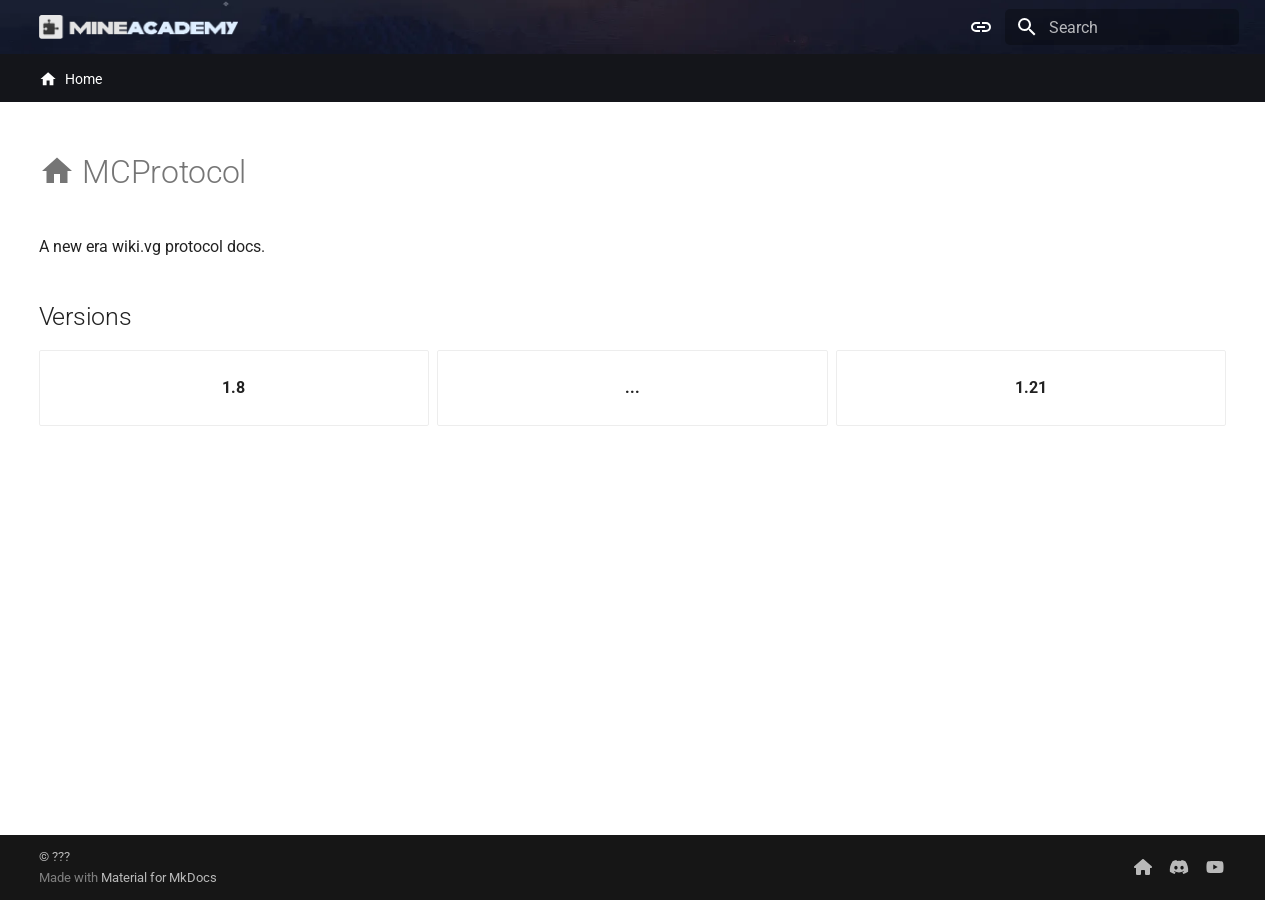
<file: index.html>
<!doctype html>
<html lang="en" class="no-js">
  <head>
    
      <meta charset="utf-8">
      <meta name="viewport" content="width=device-width,initial-scale=1">
      
      
      
      
      
      
      <link rel="icon" href="assets/branding/logo-white.png">
      <meta name="generator" content="mkdocs-1.6.1, mkdocs-material-9.5.49">
    
    
      
        <title>Home - MCProtocol</title>
      
    
    
      <link rel="stylesheet" href="assets/stylesheets/main.6f8fc17f.min.css">
      
        
        <link rel="stylesheet" href="assets/stylesheets/palette.06af60db.min.css">
      
      
  
  
    
    
  
    
    
  
    
    
  
    
    
  
    
    
  
    
    
  
    
    
  
    
    
  
    
    
  
    
    
  
    
    
  
    
    
  
  
  <style>:root{--md-admonition-icon--note:url('data:image/svg+xml;charset=utf-8,<svg xmlns="http://www.w3.org/2000/svg" viewBox="0 0 16 16"><path d="M1 7.775V2.75C1 1.784 1.784 1 2.75 1h5.025c.464 0 .91.184 1.238.513l6.25 6.25a1.75 1.75 0 0 1 0 2.474l-5.026 5.026a1.75 1.75 0 0 1-2.474 0l-6.25-6.25A1.75 1.75 0 0 1 1 7.775m1.5 0c0 .066.026.13.073.177l6.25 6.25a.25.25 0 0 0 .354 0l5.025-5.025a.25.25 0 0 0 0-.354l-6.25-6.25a.25.25 0 0 0-.177-.073H2.75a.25.25 0 0 0-.25.25ZM6 5a1 1 0 1 1 0 2 1 1 0 0 1 0-2"/></svg>');--md-admonition-icon--abstract:url('data:image/svg+xml;charset=utf-8,<svg xmlns="http://www.w3.org/2000/svg" viewBox="0 0 16 16"><path d="M2.5 1.75v11.5c0 .138.112.25.25.25h3.17a.75.75 0 0 1 0 1.5H2.75A1.75 1.75 0 0 1 1 13.25V1.75C1 .784 1.784 0 2.75 0h8.5C12.216 0 13 .784 13 1.75v7.736a.75.75 0 0 1-1.5 0V1.75a.25.25 0 0 0-.25-.25h-8.5a.25.25 0 0 0-.25.25m13.274 9.537zl-4.557 4.45a.75.75 0 0 1-1.055-.008l-1.943-1.95a.75.75 0 0 1 1.062-1.058l1.419 1.425 4.026-3.932a.75.75 0 1 1 1.048 1.074M4.75 4h4.5a.75.75 0 0 1 0 1.5h-4.5a.75.75 0 0 1 0-1.5M4 7.75A.75.75 0 0 1 4.75 7h2a.75.75 0 0 1 0 1.5h-2A.75.75 0 0 1 4 7.75"/></svg>');--md-admonition-icon--info:url('data:image/svg+xml;charset=utf-8,<svg xmlns="http://www.w3.org/2000/svg" viewBox="0 0 16 16"><path d="M0 8a8 8 0 1 1 16 0A8 8 0 0 1 0 8m8-6.5a6.5 6.5 0 1 0 0 13 6.5 6.5 0 0 0 0-13M6.5 7.75A.75.75 0 0 1 7.25 7h1a.75.75 0 0 1 .75.75v2.75h.25a.75.75 0 0 1 0 1.5h-2a.75.75 0 0 1 0-1.5h.25v-2h-.25a.75.75 0 0 1-.75-.75M8 6a1 1 0 1 1 0-2 1 1 0 0 1 0 2"/></svg>');--md-admonition-icon--tip:url('data:image/svg+xml;charset=utf-8,<svg xmlns="http://www.w3.org/2000/svg" viewBox="0 0 16 16"><path d="M3.499.75a.75.75 0 0 1 1.5 0v.996C5.9 2.903 6.793 3.65 7.662 4.376l.24.202c-.036-.694.055-1.422.426-2.163C9.1.873 10.794-.045 12.622.26 14.408.558 16 1.94 16 4.25c0 1.278-.954 2.575-2.44 2.734l.146.508.065.22c.203.701.412 1.455.476 2.226.142 1.707-.4 3.03-1.487 3.898C11.714 14.671 10.27 15 8.75 15h-6a.75.75 0 0 1 0-1.5h1.376a4.5 4.5 0 0 1-.563-1.191 3.84 3.84 0 0 1-.05-2.063 4.65 4.65 0 0 1-2.025-.293.75.75 0 0 1 .525-1.406c1.357.507 2.376-.006 2.698-.318l.009-.01a.747.747 0 0 1 1.06 0 .75.75 0 0 1-.012 1.074c-.912.92-.992 1.835-.768 2.586.221.74.745 1.337 1.196 1.621H8.75c1.343 0 2.398-.296 3.074-.836.635-.507 1.036-1.31.928-2.602-.05-.603-.216-1.224-.422-1.93l-.064-.221c-.12-.407-.246-.84-.353-1.29a2.4 2.4 0 0 1-.507-.441 3.1 3.1 0 0 1-.633-1.248.75.75 0 0 1 1.455-.364c.046.185.144.436.31.627.146.168.353.305.712.305.738 0 1.25-.615 1.25-1.25 0-1.47-.95-2.315-2.123-2.51-1.172-.196-2.227.387-2.706 1.345-.46.92-.27 1.774.019 3.062l.042.19.01.05c.348.443.666.949.94 1.553a.75.75 0 1 1-1.365.62c-.553-1.217-1.32-1.94-2.3-2.768L6.7 5.527c-.814-.68-1.75-1.462-2.692-2.619a3.7 3.7 0 0 0-1.023.88c-.406.495-.663 1.036-.722 1.508.116.122.306.21.591.239.388.038.797-.06 1.032-.19a.75.75 0 0 1 .728 1.31c-.515.287-1.23.439-1.906.373-.682-.067-1.473-.38-1.879-1.193L.75 5.677V5.5c0-.984.48-1.94 1.077-2.664.46-.559 1.05-1.055 1.673-1.353z"/></svg>');--md-admonition-icon--success:url('data:image/svg+xml;charset=utf-8,<svg xmlns="http://www.w3.org/2000/svg" viewBox="0 0 16 16"><path d="M13.78 4.22a.75.75 0 0 1 0 1.06l-7.25 7.25a.75.75 0 0 1-1.06 0L2.22 9.28a.75.75 0 0 1 .018-1.042.75.75 0 0 1 1.042-.018L6 10.94l6.72-6.72a.75.75 0 0 1 1.06 0"/></svg>');--md-admonition-icon--question:url('data:image/svg+xml;charset=utf-8,<svg xmlns="http://www.w3.org/2000/svg" viewBox="0 0 16 16"><path d="M0 8a8 8 0 1 1 16 0A8 8 0 0 1 0 8m8-6.5a6.5 6.5 0 1 0 0 13 6.5 6.5 0 0 0 0-13M6.92 6.085h.001a.749.749 0 1 1-1.342-.67c.169-.339.436-.701.849-.977C6.845 4.16 7.369 4 8 4a2.76 2.76 0 0 1 1.637.525c.503.377.863.965.863 1.725 0 .448-.115.83-.329 1.15-.205.307-.47.513-.692.662-.109.072-.22.138-.313.195l-.006.004a6 6 0 0 0-.26.16 1 1 0 0 0-.276.245.75.75 0 0 1-1.248-.832c.184-.264.42-.489.692-.661q.154-.1.313-.195l.007-.004c.1-.061.182-.11.258-.161a1 1 0 0 0 .277-.245C8.96 6.514 9 6.427 9 6.25a.61.61 0 0 0-.262-.525A1.27 1.27 0 0 0 8 5.5c-.369 0-.595.09-.74.187a1 1 0 0 0-.34.398M9 11a1 1 0 1 1-2 0 1 1 0 0 1 2 0"/></svg>');--md-admonition-icon--warning:url('data:image/svg+xml;charset=utf-8,<svg xmlns="http://www.w3.org/2000/svg" viewBox="0 0 16 16"><path d="M6.457 1.047c.659-1.234 2.427-1.234 3.086 0l6.082 11.378A1.75 1.75 0 0 1 14.082 15H1.918a1.75 1.75 0 0 1-1.543-2.575Zm1.763.707a.25.25 0 0 0-.44 0L1.698 13.132a.25.25 0 0 0 .22.368h12.164a.25.25 0 0 0 .22-.368Zm.53 3.996v2.5a.75.75 0 0 1-1.5 0v-2.5a.75.75 0 0 1 1.5 0M9 11a1 1 0 1 1-2 0 1 1 0 0 1 2 0"/></svg>');--md-admonition-icon--failure:url('data:image/svg+xml;charset=utf-8,<svg xmlns="http://www.w3.org/2000/svg" viewBox="0 0 16 16"><path d="M2.344 2.343za8 8 0 0 1 11.314 11.314A8.002 8.002 0 0 1 .234 10.089a8 8 0 0 1 2.11-7.746m1.06 10.253a6.5 6.5 0 1 0 9.108-9.275 6.5 6.5 0 0 0-9.108 9.275M6.03 4.97 8 6.94l1.97-1.97a.749.749 0 0 1 1.275.326.75.75 0 0 1-.215.734L9.06 8l1.97 1.97a.749.749 0 0 1-.326 1.275.75.75 0 0 1-.734-.215L8 9.06l-1.97 1.97a.749.749 0 0 1-1.275-.326.75.75 0 0 1 .215-.734L6.94 8 4.97 6.03a.75.75 0 0 1 .018-1.042.75.75 0 0 1 1.042-.018"/></svg>');--md-admonition-icon--danger:url('data:image/svg+xml;charset=utf-8,<svg xmlns="http://www.w3.org/2000/svg" viewBox="0 0 16 16"><path d="M9.504.43a1.516 1.516 0 0 1 2.437 1.713L10.415 5.5h2.123c1.57 0 2.346 1.909 1.22 3.004l-7.34 7.142a1.25 1.25 0 0 1-.871.354h-.302a1.25 1.25 0 0 1-1.157-1.723L5.633 10.5H3.462c-1.57 0-2.346-1.909-1.22-3.004zm1.047 1.074L3.286 8.571A.25.25 0 0 0 3.462 9H6.75a.75.75 0 0 1 .694 1.034l-1.713 4.188 6.982-6.793A.25.25 0 0 0 12.538 7H9.25a.75.75 0 0 1-.683-1.06l2.008-4.418.003-.006-.004-.009-.006-.006-.008-.001q-.005 0-.009.004"/></svg>');--md-admonition-icon--bug:url('data:image/svg+xml;charset=utf-8,<svg xmlns="http://www.w3.org/2000/svg" viewBox="0 0 16 16"><path d="M4.72.22a.75.75 0 0 1 1.06 0l1 .999a3.5 3.5 0 0 1 2.441 0l.999-1a.748.748 0 0 1 1.265.332.75.75 0 0 1-.205.729l-.775.776c.616.63.995 1.493.995 2.444v.327q0 .15-.025.292c.408.14.764.392 1.029.722l1.968-.787a.75.75 0 0 1 .556 1.392L13 7.258V9h2.25a.75.75 0 0 1 0 1.5H13v.5q-.002.615-.141 1.186l2.17.868a.75.75 0 0 1-.557 1.392l-2.184-.873A5 5 0 0 1 8 16a5 5 0 0 1-4.288-2.427l-2.183.873a.75.75 0 0 1-.558-1.392l2.17-.868A5 5 0 0 1 3 11v-.5H.75a.75.75 0 0 1 0-1.5H3V7.258L.971 6.446a.75.75 0 0 1 .558-1.392l1.967.787c.265-.33.62-.583 1.03-.722a1.7 1.7 0 0 1-.026-.292V4.5c0-.951.38-1.814.995-2.444L4.72 1.28a.75.75 0 0 1 0-1.06m.53 6.28a.75.75 0 0 0-.75.75V11a3.5 3.5 0 1 0 7 0V7.25a.75.75 0 0 0-.75-.75ZM6.173 5h3.654A.17.17 0 0 0 10 4.827V4.5a2 2 0 1 0-4 0v.327c0 .096.077.173.173.173"/></svg>');--md-admonition-icon--example:url('data:image/svg+xml;charset=utf-8,<svg xmlns="http://www.w3.org/2000/svg" viewBox="0 0 16 16"><path d="M5 5.782V2.5h-.25a.75.75 0 0 1 0-1.5h6.5a.75.75 0 0 1 0 1.5H11v3.282l3.666 5.76C15.619 13.04 14.543 15 12.767 15H3.233c-1.776 0-2.852-1.96-1.899-3.458Zm-2.4 6.565a.75.75 0 0 0 .633 1.153h9.534a.75.75 0 0 0 .633-1.153L12.225 10.5h-8.45ZM9.5 2.5h-3V6c0 .143-.04.283-.117.403L4.73 9h6.54L9.617 6.403A.75.75 0 0 1 9.5 6Z"/></svg>');--md-admonition-icon--quote:url('data:image/svg+xml;charset=utf-8,<svg xmlns="http://www.w3.org/2000/svg" viewBox="0 0 16 16"><path d="M1.75 2.5h10.5a.75.75 0 0 1 0 1.5H1.75a.75.75 0 0 1 0-1.5m4 5h8.5a.75.75 0 0 1 0 1.5h-8.5a.75.75 0 0 1 0-1.5m0 5h8.5a.75.75 0 0 1 0 1.5h-8.5a.75.75 0 0 1 0-1.5M2.5 7.75v6a.75.75 0 0 1-1.5 0v-6a.75.75 0 0 1 1.5 0"/></svg>');}</style>



    
    
      
    
    
      
        
        
        
        <link rel="stylesheet" href="assets/external/fonts.googleapis.com/css.61a430c9.css">
        <style>:root{--md-text-font:"Roboto";--md-code-font:"JetBrains Mono"}</style>
      
    
    
      <link rel="stylesheet" href="assets/stylesheets/extra.css">
    
    <script>__md_scope=new URL(".",location),__md_hash=e=>[...e].reduce(((e,_)=>(e<<5)-e+_.charCodeAt(0)),0),__md_get=(e,_=localStorage,t=__md_scope)=>JSON.parse(_.getItem(t.pathname+"."+e)),__md_set=(e,_,t=localStorage,a=__md_scope)=>{try{t.setItem(a.pathname+"."+e,JSON.stringify(_))}catch(e){}}</script>
    
      

    
    
    
   <link href="assets/stylesheets/glightbox.min.css" rel="stylesheet"/><style>
    html.glightbox-open { overflow: initial; height: 100%; }
    .gslide-title { margin-top: 0px; user-select: text; }
    .gslide-desc { color: #666; user-select: text; }
    .gslide-image img { background: white; }
    .gscrollbar-fixer { padding-right: 15px; }
    .gdesc-inner { font-size: 0.75rem; }
    body[data-md-color-scheme="slate"] .gdesc-inner { background: var(--md-default-bg-color);}
    body[data-md-color-scheme="slate"] .gslide-title { color: var(--md-default-fg-color);}
    body[data-md-color-scheme="slate"] .gslide-desc { color: var(--md-default-fg-color);}</style> <script src="assets/javascripts/glightbox.min.js"></script></head>
  
  
    
    
      
    
    
    
    
    <body dir="ltr" data-md-color-scheme="default" data-md-color-primary="indigo" data-md-color-accent="indigo">
  
    
    <input class="md-toggle" data-md-toggle="drawer" type="checkbox" id="__drawer" autocomplete="off">
    <input class="md-toggle" data-md-toggle="search" type="checkbox" id="__search" autocomplete="off">
    <label class="md-overlay" for="__drawer"></label>
    <div data-md-component="skip">
      
        
        <a href="#mcprotocol" class="md-skip">
          Skip to content
        </a>
      
    </div>
    <div data-md-component="announce">
      
    </div>
    
    
      

<header class="md-header" data-md-component="header">
  <nav class="md-header__inner md-grid" aria-label="Header">
    <a href="." title="MCProtocol" class="md-header__button md-logo" aria-label="MCProtocol" data-md-component="logo">
      
  <img src="assets/branding/header-white.png" alt="logo">

    </a>
    <label class="md-header__button md-icon" for="__drawer">
      
      <svg xmlns="http://www.w3.org/2000/svg" viewBox="0 0 24 24"><path d="M3 6h18v2H3zm0 5h18v2H3zm0 5h18v2H3z"/></svg>
    </label>
    <div class="md-header__title" data-md-component="header-title">
      <div class="md-header__ellipsis">
        <div class="md-header__topic">
          <span class="md-ellipsis">
            MCProtocol
          </span>
        </div>
        <div class="md-header__topic" data-md-component="header-topic">
          <span class="md-ellipsis">
            
              Home
            
          </span>
        </div>
      </div>
    </div>
    
      
        <form class="md-header__option" data-md-component="palette">
  
    
    
    
    <input class="md-option" data-md-color-media="(prefers-color-scheme)" data-md-color-scheme="default" data-md-color-primary="indigo" data-md-color-accent="indigo"  aria-label="Auto mode"  type="radio" name="__palette" id="__palette_0">
    
      <label class="md-header__button md-icon" title="Auto mode" for="__palette_1" hidden>
        <svg xmlns="http://www.w3.org/2000/svg" viewBox="0 0 24 24"><path d="M3.9 12c0-1.71 1.39-3.1 3.1-3.1h4V7H7a5 5 0 0 0-5 5 5 5 0 0 0 5 5h4v-1.9H7c-1.71 0-3.1-1.39-3.1-3.1M8 13h8v-2H8zm9-6h-4v1.9h4c1.71 0 3.1 1.39 3.1 3.1s-1.39 3.1-3.1 3.1h-4V17h4a5 5 0 0 0 5-5 5 5 0 0 0-5-5"/></svg>
      </label>
    
  
    
    
    
    <input class="md-option" data-md-color-media="(prefers-color-scheme: light)" data-md-color-scheme="default" data-md-color-primary="indigo" data-md-color-accent="indigo"  aria-label="Light mode"  type="radio" name="__palette" id="__palette_1">
    
      <label class="md-header__button md-icon" title="Light mode" for="__palette_2" hidden>
        <svg xmlns="http://www.w3.org/2000/svg" viewBox="0 0 16 16"><path d="M8 12a4 4 0 1 1 0-8 4 4 0 0 1 0 8m0-1.5a2.5 2.5 0 1 0 0-5 2.5 2.5 0 0 0 0 5m5.657-8.157a.75.75 0 0 1 0 1.061l-1.061 1.06a.749.749 0 0 1-1.275-.326.75.75 0 0 1 .215-.734l1.06-1.06a.75.75 0 0 1 1.06 0Zm-9.193 9.193a.75.75 0 0 1 0 1.06l-1.06 1.061a.75.75 0 1 1-1.061-1.06l1.06-1.061a.75.75 0 0 1 1.061 0M8 0a.75.75 0 0 1 .75.75v1.5a.75.75 0 0 1-1.5 0V.75A.75.75 0 0 1 8 0M3 8a.75.75 0 0 1-.75.75H.75a.75.75 0 0 1 0-1.5h1.5A.75.75 0 0 1 3 8m13 0a.75.75 0 0 1-.75.75h-1.5a.75.75 0 0 1 0-1.5h1.5A.75.75 0 0 1 16 8m-8 5a.75.75 0 0 1 .75.75v1.5a.75.75 0 0 1-1.5 0v-1.5A.75.75 0 0 1 8 13m3.536-1.464a.75.75 0 0 1 1.06 0l1.061 1.06a.75.75 0 0 1-1.06 1.061l-1.061-1.06a.75.75 0 0 1 0-1.061M2.343 2.343a.75.75 0 0 1 1.061 0l1.06 1.061a.75.75 0 0 1-.018 1.042.75.75 0 0 1-1.042.018l-1.06-1.06a.75.75 0 0 1 0-1.06Z"/></svg>
      </label>
    
  
    
    
    
    <input class="md-option" data-md-color-media="(prefers-color-scheme: dark)" data-md-color-scheme="slate" data-md-color-primary="black" data-md-color-accent="indigo"  aria-label="Dark mode"  type="radio" name="__palette" id="__palette_2">
    
      <label class="md-header__button md-icon" title="Dark mode" for="__palette_0" hidden>
        <svg xmlns="http://www.w3.org/2000/svg" viewBox="0 0 24 24"><path d="M14.768 3.96zl-.002-.005a9 9 0 0 0-.218-.779c-.13-.394.21-.8.602-.67q.435.144.855.328l.01.005A10.002 10.002 0 0 1 12 22a10 10 0 0 1-9.162-5.985l-.004-.01a10 10 0 0 1-.329-.855c-.13-.392.277-.732.67-.602q.386.126.78.218l.004.002A9 9 0 0 0 14.999 6a9 9 0 0 0-.231-2.04M16.5 6c0 5.799-4.701 10.5-10.5 10.5q-.64 0-1.26-.075A8.5 8.5 0 1 0 16.425 4.74q.075.62.075 1.259Z"/></svg>
      </label>
    
  
</form>
      
    
    
      <script>var palette=__md_get("__palette");if(palette&&palette.color){if("(prefers-color-scheme)"===palette.color.media){var media=matchMedia("(prefers-color-scheme: light)"),input=document.querySelector(media.matches?"[data-md-color-media='(prefers-color-scheme: light)']":"[data-md-color-media='(prefers-color-scheme: dark)']");palette.color.media=input.getAttribute("data-md-color-media"),palette.color.scheme=input.getAttribute("data-md-color-scheme"),palette.color.primary=input.getAttribute("data-md-color-primary"),palette.color.accent=input.getAttribute("data-md-color-accent")}for(var[key,value]of Object.entries(palette.color))document.body.setAttribute("data-md-color-"+key,value)}</script>
    
    
    
      <label class="md-header__button md-icon" for="__search">
        
        <svg xmlns="http://www.w3.org/2000/svg" viewBox="0 0 24 24"><path d="M9.5 3A6.5 6.5 0 0 1 16 9.5c0 1.61-.59 3.09-1.56 4.23l.27.27h.79l5 5-1.5 1.5-5-5v-.79l-.27-.27A6.52 6.52 0 0 1 9.5 16 6.5 6.5 0 0 1 3 9.5 6.5 6.5 0 0 1 9.5 3m0 2C7 5 5 7 5 9.5S7 14 9.5 14 14 12 14 9.5 12 5 9.5 5"/></svg>
      </label>
      <div class="md-search" data-md-component="search" role="dialog">
  <label class="md-search__overlay" for="__search"></label>
  <div class="md-search__inner" role="search">
    <form class="md-search__form" name="search">
      <input type="text" class="md-search__input" name="query" aria-label="Search" placeholder="Search" autocapitalize="off" autocorrect="off" autocomplete="off" spellcheck="false" data-md-component="search-query" required>
      <label class="md-search__icon md-icon" for="__search">
        
        <svg xmlns="http://www.w3.org/2000/svg" viewBox="0 0 24 24"><path d="M9.5 3A6.5 6.5 0 0 1 16 9.5c0 1.61-.59 3.09-1.56 4.23l.27.27h.79l5 5-1.5 1.5-5-5v-.79l-.27-.27A6.52 6.52 0 0 1 9.5 16 6.5 6.5 0 0 1 3 9.5 6.5 6.5 0 0 1 9.5 3m0 2C7 5 5 7 5 9.5S7 14 9.5 14 14 12 14 9.5 12 5 9.5 5"/></svg>
        
        <svg xmlns="http://www.w3.org/2000/svg" viewBox="0 0 24 24"><path d="M20 11v2H8l5.5 5.5-1.42 1.42L4.16 12l7.92-7.92L13.5 5.5 8 11z"/></svg>
      </label>
      <nav class="md-search__options" aria-label="Search">
        
        <button type="reset" class="md-search__icon md-icon" title="Clear" aria-label="Clear" tabindex="-1">
          
          <svg xmlns="http://www.w3.org/2000/svg" viewBox="0 0 24 24"><path d="M19 6.41 17.59 5 12 10.59 6.41 5 5 6.41 10.59 12 5 17.59 6.41 19 12 13.41 17.59 19 19 17.59 13.41 12z"/></svg>
        </button>
      </nav>
      
        <div class="md-search__suggest" data-md-component="search-suggest"></div>
      
    </form>
    <div class="md-search__output">
      <div class="md-search__scrollwrap" tabindex="0" data-md-scrollfix>
        <div class="md-search-result" data-md-component="search-result">
          <div class="md-search-result__meta">
            Initializing search
          </div>
          <ol class="md-search-result__list" role="presentation"></ol>
        </div>
      </div>
    </div>
  </div>
</div>
    
    
      <div class="md-header__source">
        <a href="https://github.com/kangarko/mcprotocol" title="Go to repository" class="md-source" data-md-component="source">
  <div class="md-source__icon md-icon">
    
    <svg xmlns="http://www.w3.org/2000/svg" viewBox="0 0 496 512"><!--! Font Awesome Free 6.7.1 by @fontawesome - https://fontawesome.com License - https://fontawesome.com/license/free (Icons: CC BY 4.0, Fonts: SIL OFL 1.1, Code: MIT License) Copyright 2024 Fonticons, Inc.--><path d="M165.9 397.4c0 2-2.3 3.6-5.2 3.6-3.3.3-5.6-1.3-5.6-3.6 0-2 2.3-3.6 5.2-3.6 3-.3 5.6 1.3 5.6 3.6m-31.1-4.5c-.7 2 1.3 4.3 4.3 4.9 2.6 1 5.6 0 6.2-2s-1.3-4.3-4.3-5.2c-2.6-.7-5.5.3-6.2 2.3m44.2-1.7c-2.9.7-4.9 2.6-4.6 4.9.3 2 2.9 3.3 5.9 2.6 2.9-.7 4.9-2.6 4.6-4.6-.3-1.9-3-3.2-5.9-2.9M244.8 8C106.1 8 0 113.3 0 252c0 110.9 69.8 205.8 169.5 239.2 12.8 2.3 17.3-5.6 17.3-12.1 0-6.2-.3-40.4-.3-61.4 0 0-70 15-84.7-29.8 0 0-11.4-29.1-27.8-36.6 0 0-22.9-15.7 1.6-15.4 0 0 24.9 2 38.6 25.8 21.9 38.6 58.6 27.5 72.9 20.9 2.3-16 8.8-27.1 16-33.7-55.9-6.2-112.3-14.3-112.3-110.5 0-27.5 7.6-41.3 23.6-58.9-2.6-6.5-11.1-33.3 2.6-67.9 20.9-6.5 69 27 69 27 20-5.6 41.5-8.5 62.8-8.5s42.8 2.9 62.8 8.5c0 0 48.1-33.6 69-27 13.7 34.7 5.2 61.4 2.6 67.9 16 17.7 25.8 31.5 25.8 58.9 0 96.5-58.9 104.2-114.8 110.5 9.2 7.9 17 22.9 17 46.4 0 33.7-.3 75.4-.3 83.6 0 6.5 4.6 14.4 17.3 12.1C428.2 457.8 496 362.9 496 252 496 113.3 383.5 8 244.8 8M97.2 352.9c-1.3 1-1 3.3.7 5.2 1.6 1.6 3.9 2.3 5.2 1 1.3-1 1-3.3-.7-5.2-1.6-1.6-3.9-2.3-5.2-1m-10.8-8.1c-.7 1.3.3 2.9 2.3 3.9 1.6 1 3.6.7 4.3-.7.7-1.3-.3-2.9-2.3-3.9-2-.6-3.6-.3-4.3.7m32.4 35.6c-1.6 1.3-1 4.3 1.3 6.2 2.3 2.3 5.2 2.6 6.5 1 1.3-1.3.7-4.3-1.3-6.2-2.2-2.3-5.2-2.6-6.5-1m-11.4-14.7c-1.6 1-1.6 3.6 0 5.9s4.3 3.3 5.6 2.3c1.6-1.3 1.6-3.9 0-6.2-1.4-2.3-4-3.3-5.6-2"/></svg>
  </div>
  <div class="md-source__repository">
    MCProtocol
  </div>
</a>
      </div>
    
  </nav>
  
</header>
    
    <div class="md-container" data-md-component="container">
      
      
        
          
            
<nav class="md-tabs" aria-label="Tabs" data-md-component="tabs">
  <div class="md-grid">
    <ul class="md-tabs__list">
      
        
  
  
    
  
  
    <li class="md-tabs__item md-tabs__item--active">
      <a href="." class="md-tabs__link">
        
  
    
      <svg xmlns="http://www.w3.org/2000/svg" viewBox="0 0 24 24"><path d="M10 20v-6h4v6h5v-8h3L12 3 2 12h3v8z"/></svg>
    
  
  Home

      </a>
    </li>
  

      
    </ul>
  </div>
</nav>
          
        
      
      <main class="md-main" data-md-component="main">
        <div class="md-main__inner md-grid">
          
            
              
                
              
              <div class="md-sidebar md-sidebar--primary" data-md-component="sidebar" data-md-type="navigation" hidden>
                <div class="md-sidebar__scrollwrap">
                  <div class="md-sidebar__inner">
                    


  


<nav class="md-nav md-nav--primary md-nav--lifted" aria-label="Navigation" data-md-level="0">
  <label class="md-nav__title" for="__drawer">
    <a href="." title="MCProtocol" class="md-nav__button md-logo" aria-label="MCProtocol" data-md-component="logo">
      
  <img src="assets/branding/header-white.png" alt="logo">

    </a>
    MCProtocol
  </label>
  
    <div class="md-nav__source">
      <a href="https://github.com/kangarko/mcprotocol" title="Go to repository" class="md-source" data-md-component="source">
  <div class="md-source__icon md-icon">
    
    <svg xmlns="http://www.w3.org/2000/svg" viewBox="0 0 496 512"><!--! Font Awesome Free 6.7.1 by @fontawesome - https://fontawesome.com License - https://fontawesome.com/license/free (Icons: CC BY 4.0, Fonts: SIL OFL 1.1, Code: MIT License) Copyright 2024 Fonticons, Inc.--><path d="M165.9 397.4c0 2-2.3 3.6-5.2 3.6-3.3.3-5.6-1.3-5.6-3.6 0-2 2.3-3.6 5.2-3.6 3-.3 5.6 1.3 5.6 3.6m-31.1-4.5c-.7 2 1.3 4.3 4.3 4.9 2.6 1 5.6 0 6.2-2s-1.3-4.3-4.3-5.2c-2.6-.7-5.5.3-6.2 2.3m44.2-1.7c-2.9.7-4.9 2.6-4.6 4.9.3 2 2.9 3.3 5.9 2.6 2.9-.7 4.9-2.6 4.6-4.6-.3-1.9-3-3.2-5.9-2.9M244.8 8C106.1 8 0 113.3 0 252c0 110.9 69.8 205.8 169.5 239.2 12.8 2.3 17.3-5.6 17.3-12.1 0-6.2-.3-40.4-.3-61.4 0 0-70 15-84.7-29.8 0 0-11.4-29.1-27.8-36.6 0 0-22.9-15.7 1.6-15.4 0 0 24.9 2 38.6 25.8 21.9 38.6 58.6 27.5 72.9 20.9 2.3-16 8.8-27.1 16-33.7-55.9-6.2-112.3-14.3-112.3-110.5 0-27.5 7.6-41.3 23.6-58.9-2.6-6.5-11.1-33.3 2.6-67.9 20.9-6.5 69 27 69 27 20-5.6 41.5-8.5 62.8-8.5s42.8 2.9 62.8 8.5c0 0 48.1-33.6 69-27 13.7 34.7 5.2 61.4 2.6 67.9 16 17.7 25.8 31.5 25.8 58.9 0 96.5-58.9 104.2-114.8 110.5 9.2 7.9 17 22.9 17 46.4 0 33.7-.3 75.4-.3 83.6 0 6.5 4.6 14.4 17.3 12.1C428.2 457.8 496 362.9 496 252 496 113.3 383.5 8 244.8 8M97.2 352.9c-1.3 1-1 3.3.7 5.2 1.6 1.6 3.9 2.3 5.2 1 1.3-1 1-3.3-.7-5.2-1.6-1.6-3.9-2.3-5.2-1m-10.8-8.1c-.7 1.3.3 2.9 2.3 3.9 1.6 1 3.6.7 4.3-.7.7-1.3-.3-2.9-2.3-3.9-2-.6-3.6-.3-4.3.7m32.4 35.6c-1.6 1.3-1 4.3 1.3 6.2 2.3 2.3 5.2 2.6 6.5 1 1.3-1.3.7-4.3-1.3-6.2-2.2-2.3-5.2-2.6-6.5-1m-11.4-14.7c-1.6 1-1.6 3.6 0 5.9s4.3 3.3 5.6 2.3c1.6-1.3 1.6-3.9 0-6.2-1.4-2.3-4-3.3-5.6-2"/></svg>
  </div>
  <div class="md-source__repository">
    MCProtocol
  </div>
</a>
    </div>
  
  <ul class="md-nav__list" data-md-scrollfix>
    
      
      
  
  
    
  
  
  
    <li class="md-nav__item md-nav__item--active">
      
      <input class="md-nav__toggle md-toggle" type="checkbox" id="__toc">
      
      
        
      
      
        <label class="md-nav__link md-nav__link--active" for="__toc">
          
  
    <svg xmlns="http://www.w3.org/2000/svg" viewBox="0 0 24 24"><path d="M10 20v-6h4v6h5v-8h3L12 3 2 12h3v8z"/></svg>
  
  <span class="md-ellipsis">
    Home
  </span>
  

          <span class="md-nav__icon md-icon"></span>
        </label>
      
      <a href="." class="md-nav__link md-nav__link--active">
        
  
    <svg xmlns="http://www.w3.org/2000/svg" viewBox="0 0 24 24"><path d="M10 20v-6h4v6h5v-8h3L12 3 2 12h3v8z"/></svg>
  
  <span class="md-ellipsis">
    Home
  </span>
  

      </a>
      
        

<nav class="md-nav md-nav--secondary" aria-label="Table of contents">
  
  
  
    
  
  
    <label class="md-nav__title" for="__toc">
      <span class="md-nav__icon md-icon"></span>
      Table of contents
    </label>
    <ul class="md-nav__list" data-md-component="toc" data-md-scrollfix>
      
        <li class="md-nav__item">
  <a href="#versions" class="md-nav__link">
    <span class="md-ellipsis">
      Versions
    </span>
  </a>
  
</li>
      
    </ul>
  
</nav>
      
    </li>
  

    
  </ul>
</nav>
                  </div>
                </div>
              </div>
            
            
              
                
              
              <div class="md-sidebar md-sidebar--secondary" data-md-component="sidebar" data-md-type="toc" hidden>
                <div class="md-sidebar__scrollwrap">
                  <div class="md-sidebar__inner">
                    

<nav class="md-nav md-nav--secondary" aria-label="Table of contents">
  
  
  
    
  
  
    <label class="md-nav__title" for="__toc">
      <span class="md-nav__icon md-icon"></span>
      Table of contents
    </label>
    <ul class="md-nav__list" data-md-component="toc" data-md-scrollfix>
      
        <li class="md-nav__item">
  <a href="#versions" class="md-nav__link">
    <span class="md-ellipsis">
      Versions
    </span>
  </a>
  
</li>
      
    </ul>
  
</nav>
                  </div>
                </div>
              </div>
            
          
          
            <div class="md-content" data-md-component="content">
              <article class="md-content__inner md-typeset">
                
                  

  
    <a href="https://github.com/kangarko/mcprotocol/edit/master/docs/index.md" title="Edit this page" class="md-content__button md-icon">
      
      <svg xmlns="http://www.w3.org/2000/svg" viewBox="0 0 24 24"><path d="M20.71 7.04c.39-.39.39-1.04 0-1.41l-2.34-2.34c-.37-.39-1.02-.39-1.41 0l-1.84 1.83 3.75 3.75M3 17.25V21h3.75L17.81 9.93l-3.75-3.75z"/></svg>
    </a>
  
  
    
      
    
    <a href="https://github.com/kangarko/mcprotocol/raw/master/docs/index.md" title="View source of this page" class="md-content__button md-icon">
      
      <svg xmlns="http://www.w3.org/2000/svg" viewBox="0 0 24 24"><path d="M12 9a3 3 0 0 0-3 3 3 3 0 0 0 3 3 3 3 0 0 0 3-3 3 3 0 0 0-3-3m0 8a5 5 0 0 1-5-5 5 5 0 0 1 5-5 5 5 0 0 1 5 5 5 5 0 0 1-5 5m0-12.5C7 4.5 2.73 7.61 1 12c1.73 4.39 6 7.5 11 7.5s9.27-3.11 11-7.5c-1.73-4.39-6-7.5-11-7.5"/></svg>
    </a>
  


<h1 id="mcprotocol"><span class="twemoji"><svg xmlns="http://www.w3.org/2000/svg" viewBox="0 0 24 24"><path d="M10 20v-6h4v6h5v-8h3L12 3 2 12h3v8z"/></svg></span> MCProtocol<a class="headerlink" href="#mcprotocol" title="Permanent link">#</a></h1>
<p>A new era wiki.vg protocol docs.</p>
<h2 id="versions">Versions<a class="headerlink" href="#versions" title="Permanent link">#</a></h2>
<div class="grid cards">
<ul>
<li>
<p><center><strong>1.8</strong></center></p>
</li>
<li>
<p><center><strong>...</strong></center></p>
</li>
<li>
<p><center><strong>1.21</strong></center></p>
</li>
</ul>
</div>







  
  




  



                
              </article>
            </div>
          
          
  <script>var tabs=__md_get("__tabs");if(Array.isArray(tabs))e:for(var set of document.querySelectorAll(".tabbed-set")){var labels=set.querySelector(".tabbed-labels");for(var tab of tabs)for(var label of labels.getElementsByTagName("label"))if(label.innerText.trim()===tab){var input=document.getElementById(label.htmlFor);input.checked=!0;continue e}}</script>

<script>var target=document.getElementById(location.hash.slice(1));target&&target.name&&(target.checked=target.name.startsWith("__tabbed_"))</script>
        </div>
        
          <button type="button" class="md-top md-icon" data-md-component="top" hidden>
  
  <svg xmlns="http://www.w3.org/2000/svg" viewBox="0 0 24 24"><path d="M13 20h-2V8l-5.5 5.5-1.42-1.42L12 4.16l7.92 7.92-1.42 1.42L13 8z"/></svg>
  Back to top
</button>
        
      </main>
      
        <footer class="md-footer">
  
    
  
  <div class="md-footer-meta md-typeset">
    <div class="md-footer-meta__inner md-grid">
      <div class="md-copyright">
  
    <div class="md-copyright__highlight">
      © ???
    </div>
  
  
    Made with
    <a href="https://squidfunk.github.io/mkdocs-material/" target="_blank" rel="noopener">
      Material for MkDocs
    </a>
  
</div>
      
        <div class="md-social">
  
    
    
    
    
      
      
    
    <a href="https://mineacademy.org" target="_blank" rel="noopener" title="mineacademy.org" class="md-social__link">
      <svg xmlns="http://www.w3.org/2000/svg" viewBox="0 0 576 512"><!--! Font Awesome Free 6.7.1 by @fontawesome - https://fontawesome.com License - https://fontawesome.com/license/free (Icons: CC BY 4.0, Fonts: SIL OFL 1.1, Code: MIT License) Copyright 2024 Fonticons, Inc.--><path d="M575.8 255.5c0 18-15 32.1-32 32.1h-32l.7 160.2c0 2.7-.2 5.4-.5 8.1v16.2c0 22.1-17.9 40-40 40h-16c-1.1 0-2.2 0-3.3-.1-1.4.1-2.8.1-4.2.1L416 512h-24c-22.1 0-40-17.9-40-40v-88c0-17.7-14.3-32-32-32h-64c-17.7 0-32 14.3-32 32v88c0 22.1-17.9 40-40 40h-55.9c-1.5 0-3-.1-4.5-.2-1.2.1-2.4.2-3.6.2h-16c-22.1 0-40-17.9-40-40V360c0-.9 0-1.9.1-2.8v-69.7h-32c-18 0-32-14-32-32.1 0-9 3-17 10-24L266.4 8c7-7 15-8 22-8s15 2 21 7l255.4 224.5c8 7 12 15 11 24"/></svg>
    </a>
  
    
    
    
    
      
      
    
    <a href="https://mineacademy.org/discord" target="_blank" rel="noopener" title="mineacademy.org" class="md-social__link">
      <svg xmlns="http://www.w3.org/2000/svg" viewBox="0 0 640 512"><!--! Font Awesome Free 6.7.1 by @fontawesome - https://fontawesome.com License - https://fontawesome.com/license/free (Icons: CC BY 4.0, Fonts: SIL OFL 1.1, Code: MIT License) Copyright 2024 Fonticons, Inc.--><path d="M524.531 69.836a1.5 1.5 0 0 0-.764-.7A485 485 0 0 0 404.081 32.03a1.82 1.82 0 0 0-1.923.91 338 338 0 0 0-14.9 30.6 447.9 447.9 0 0 0-134.426 0 310 310 0 0 0-15.135-30.6 1.89 1.89 0 0 0-1.924-.91 483.7 483.7 0 0 0-119.688 37.107 1.7 1.7 0 0 0-.788.676C39.068 183.651 18.186 294.69 28.43 404.354a2.02 2.02 0 0 0 .765 1.375 487.7 487.7 0 0 0 146.825 74.189 1.9 1.9 0 0 0 2.063-.676A348 348 0 0 0 208.12 430.4a1.86 1.86 0 0 0-1.019-2.588 321 321 0 0 1-45.868-21.853 1.885 1.885 0 0 1-.185-3.126 251 251 0 0 0 9.109-7.137 1.82 1.82 0 0 1 1.9-.256c96.229 43.917 200.41 43.917 295.5 0a1.81 1.81 0 0 1 1.924.233 235 235 0 0 0 9.132 7.16 1.884 1.884 0 0 1-.162 3.126 301.4 301.4 0 0 1-45.89 21.83 1.875 1.875 0 0 0-1 2.611 391 391 0 0 0 30.014 48.815 1.86 1.86 0 0 0 2.063.7A486 486 0 0 0 610.7 405.729a1.88 1.88 0 0 0 .765-1.352c12.264-126.783-20.532-236.912-86.934-334.541M222.491 337.58c-28.972 0-52.844-26.587-52.844-59.239s23.409-59.241 52.844-59.241c29.665 0 53.306 26.82 52.843 59.239 0 32.654-23.41 59.241-52.843 59.241m195.38 0c-28.971 0-52.843-26.587-52.843-59.239s23.409-59.241 52.843-59.241c29.667 0 53.307 26.82 52.844 59.239 0 32.654-23.177 59.241-52.844 59.241"/></svg>
    </a>
  
    
    
    
    
      
      
    
    <a href="https://www.youtube.com/@kangarko" target="_blank" rel="noopener" title="www.youtube.com" class="md-social__link">
      <svg xmlns="http://www.w3.org/2000/svg" viewBox="0 0 576 512"><!--! Font Awesome Free 6.7.1 by @fontawesome - https://fontawesome.com License - https://fontawesome.com/license/free (Icons: CC BY 4.0, Fonts: SIL OFL 1.1, Code: MIT License) Copyright 2024 Fonticons, Inc.--><path d="M549.655 124.083c-6.281-23.65-24.787-42.276-48.284-48.597C458.781 64 288 64 288 64S117.22 64 74.629 75.486c-23.497 6.322-42.003 24.947-48.284 48.597-11.412 42.867-11.412 132.305-11.412 132.305s0 89.438 11.412 132.305c6.281 23.65 24.787 41.5 48.284 47.821C117.22 448 288 448 288 448s170.78 0 213.371-11.486c23.497-6.321 42.003-24.171 48.284-47.821 11.412-42.867 11.412-132.305 11.412-132.305s0-89.438-11.412-132.305m-317.51 213.508V175.185l142.739 81.205z"/></svg>
    </a>
  
</div>
      
    </div>
  </div>
</footer>
      
    </div>
    <div class="md-dialog" data-md-component="dialog">
      <div class="md-dialog__inner md-typeset"></div>
    </div>
    
      <div class="md-progress" data-md-component="progress" role="progressbar"></div>
    
    
    <script id="__config" type="application/json">{"base": ".", "features": ["content.tabs.link", "search.highlight", "search.suggest", "content.code.copy", "content.code.select", "navigation.tabs", "navigation.instant", "navigation.instant.progress", "navigation.indexes", "navigation.footer", "navigation.top", "content.action.view", "content.action.edit", "content.tooltips", "toc.follow"], "search": "assets/javascripts/workers/search.6ce7567c.min.js", "translations": {"clipboard.copied": "Copied to clipboard", "clipboard.copy": "Copy to clipboard", "search.result.more.one": "1 more on this page", "search.result.more.other": "# more on this page", "search.result.none": "No matching documents", "search.result.one": "1 matching document", "search.result.other": "# matching documents", "search.result.placeholder": "Type to start searching", "search.result.term.missing": "Missing", "select.version": "Select version"}}</script>
    
    
      <script src="assets/javascripts/bundle.88dd0f4e.min.js"></script>
      
        <script src="js/open_in_new_tab.js"></script>
      
        <script src="assets/external/unpkg.com/mermaid@11/dist/mermaid.min.js"></script>
      
    
  <script id="init-glightbox">document.querySelectorAll('.glightbox').forEach(function(element) {
    try {
        var img = element.querySelector('img');
        if (img && img.src) {
            element.setAttribute('href', img.src);
        } else {
            console.log('No img element with src attribute found');
        }
    } catch (error) {
        console.log('Error:', error);
    }
});
const lightbox = GLightbox({"touchNavigation": true, "loop": false, "zoomable": true, "draggable": true, "openEffect": "zoom", "closeEffect": "zoom", "slideEffect": "slide"});
document$.subscribe(() => { lightbox.reload() });
</script></body>
</html>
</file>
<file: assets/external/fonts.googleapis.com/css.61a430c9.css>
/* cyrillic-ext */
@font-face {
  font-family: 'JetBrains Mono';
  font-style: italic;
  font-weight: 400;
  font-display: fallback;
  src: url(../fonts.gstatic.com/s/jetbrainsmono/v20/tDbp2o-flEEny0FZhsfKu5WU4xD-IQ-PuZJJXxfpAO-LfjGbsVNLG7DGdF6OZ1PszQMgo-8.woff2) format('woff2');
  unicode-range: U+0460-052F, U+1C80-1C8A, U+20B4, U+2DE0-2DFF, U+A640-A69F, U+FE2E-FE2F;
}
/* cyrillic */
@font-face {
  font-family: 'JetBrains Mono';
  font-style: italic;
  font-weight: 400;
  font-display: fallback;
  src: url(../fonts.gstatic.com/s/jetbrainsmono/v20/tDbp2o-flEEny0FZhsfKu5WU4xD-IQ-PuZJJXxfpAO-LfjGbsVNLG7DGdF6OZ1PsxAMgo-8.woff2) format('woff2');
  unicode-range: U+0301, U+0400-045F, U+0490-0491, U+04B0-04B1, U+2116;
}
/* greek */
@font-face {
  font-family: 'JetBrains Mono';
  font-style: italic;
  font-weight: 400;
  font-display: fallback;
  src: url(../fonts.gstatic.com/s/jetbrainsmono/v20/tDbp2o-flEEny0FZhsfKu5WU4xD-IQ-PuZJJXxfpAO-LfjGbsVNLG7DGdF6OZ1PswwMgo-8.woff2) format('woff2');
  unicode-range: U+0370-0377, U+037A-037F, U+0384-038A, U+038C, U+038E-03A1, U+03A3-03FF;
}
/* vietnamese */
@font-face {
  font-family: 'JetBrains Mono';
  font-style: italic;
  font-weight: 400;
  font-display: fallback;
  src: url(../fonts.gstatic.com/s/jetbrainsmono/v20/tDbp2o-flEEny0FZhsfKu5WU4xD-IQ-PuZJJXxfpAO-LfjGbsVNLG7DGdF6OZ1PszwMgo-8.woff2) format('woff2');
  unicode-range: U+0102-0103, U+0110-0111, U+0128-0129, U+0168-0169, U+01A0-01A1, U+01AF-01B0, U+0300-0301, U+0303-0304, U+0308-0309, U+0323, U+0329, U+1EA0-1EF9, U+20AB;
}
/* latin-ext */
@font-face {
  font-family: 'JetBrains Mono';
  font-style: italic;
  font-weight: 400;
  font-display: fallback;
  src: url(../fonts.gstatic.com/s/jetbrainsmono/v20/tDbp2o-flEEny0FZhsfKu5WU4xD-IQ-PuZJJXxfpAO-LfjGbsVNLG7DGdF6OZ1PszgMgo-8.woff2) format('woff2');
  unicode-range: U+0100-02BA, U+02BD-02C5, U+02C7-02CC, U+02CE-02D7, U+02DD-02FF, U+0304, U+0308, U+0329, U+1D00-1DBF, U+1E00-1E9F, U+1EF2-1EFF, U+2020, U+20A0-20AB, U+20AD-20C0, U+2113, U+2C60-2C7F, U+A720-A7FF;
}
/* latin */
@font-face {
  font-family: 'JetBrains Mono';
  font-style: italic;
  font-weight: 400;
  font-display: fallback;
  src: url(../fonts.gstatic.com/s/jetbrainsmono/v20/tDbp2o-flEEny0FZhsfKu5WU4xD-IQ-PuZJJXxfpAO-LfjGbsVNLG7DGdF6OZ1PswAMg.woff2) format('woff2');
  unicode-range: U+0000-00FF, U+0131, U+0152-0153, U+02BB-02BC, U+02C6, U+02DA, U+02DC, U+0304, U+0308, U+0329, U+2000-206F, U+20AC, U+2122, U+2191, U+2193, U+2212, U+2215, U+FEFF, U+FFFD;
}
/* cyrillic-ext */
@font-face {
  font-family: 'JetBrains Mono';
  font-style: italic;
  font-weight: 700;
  font-display: fallback;
  src: url(../fonts.gstatic.com/s/jetbrainsmono/v20/tDbp2o-flEEny0FZhsfKu5WU4xD-IQ-PuZJJXxfpAO-LfjGbsVNLG7DGdF6OZ1PszQMgo-8.woff2) format('woff2');
  unicode-range: U+0460-052F, U+1C80-1C8A, U+20B4, U+2DE0-2DFF, U+A640-A69F, U+FE2E-FE2F;
}
/* cyrillic */
@font-face {
  font-family: 'JetBrains Mono';
  font-style: italic;
  font-weight: 700;
  font-display: fallback;
  src: url(../fonts.gstatic.com/s/jetbrainsmono/v20/tDbp2o-flEEny0FZhsfKu5WU4xD-IQ-PuZJJXxfpAO-LfjGbsVNLG7DGdF6OZ1PsxAMgo-8.woff2) format('woff2');
  unicode-range: U+0301, U+0400-045F, U+0490-0491, U+04B0-04B1, U+2116;
}
/* greek */
@font-face {
  font-family: 'JetBrains Mono';
  font-style: italic;
  font-weight: 700;
  font-display: fallback;
  src: url(../fonts.gstatic.com/s/jetbrainsmono/v20/tDbp2o-flEEny0FZhsfKu5WU4xD-IQ-PuZJJXxfpAO-LfjGbsVNLG7DGdF6OZ1PswwMgo-8.woff2) format('woff2');
  unicode-range: U+0370-0377, U+037A-037F, U+0384-038A, U+038C, U+038E-03A1, U+03A3-03FF;
}
/* vietnamese */
@font-face {
  font-family: 'JetBrains Mono';
  font-style: italic;
  font-weight: 700;
  font-display: fallback;
  src: url(../fonts.gstatic.com/s/jetbrainsmono/v20/tDbp2o-flEEny0FZhsfKu5WU4xD-IQ-PuZJJXxfpAO-LfjGbsVNLG7DGdF6OZ1PszwMgo-8.woff2) format('woff2');
  unicode-range: U+0102-0103, U+0110-0111, U+0128-0129, U+0168-0169, U+01A0-01A1, U+01AF-01B0, U+0300-0301, U+0303-0304, U+0308-0309, U+0323, U+0329, U+1EA0-1EF9, U+20AB;
}
/* latin-ext */
@font-face {
  font-family: 'JetBrains Mono';
  font-style: italic;
  font-weight: 700;
  font-display: fallback;
  src: url(../fonts.gstatic.com/s/jetbrainsmono/v20/tDbp2o-flEEny0FZhsfKu5WU4xD-IQ-PuZJJXxfpAO-LfjGbsVNLG7DGdF6OZ1PszgMgo-8.woff2) format('woff2');
  unicode-range: U+0100-02BA, U+02BD-02C5, U+02C7-02CC, U+02CE-02D7, U+02DD-02FF, U+0304, U+0308, U+0329, U+1D00-1DBF, U+1E00-1E9F, U+1EF2-1EFF, U+2020, U+20A0-20AB, U+20AD-20C0, U+2113, U+2C60-2C7F, U+A720-A7FF;
}
/* latin */
@font-face {
  font-family: 'JetBrains Mono';
  font-style: italic;
  font-weight: 700;
  font-display: fallback;
  src: url(../fonts.gstatic.com/s/jetbrainsmono/v20/tDbp2o-flEEny0FZhsfKu5WU4xD-IQ-PuZJJXxfpAO-LfjGbsVNLG7DGdF6OZ1PswAMg.woff2) format('woff2');
  unicode-range: U+0000-00FF, U+0131, U+0152-0153, U+02BB-02BC, U+02C6, U+02DA, U+02DC, U+0304, U+0308, U+0329, U+2000-206F, U+20AC, U+2122, U+2191, U+2193, U+2212, U+2215, U+FEFF, U+FFFD;
}
/* cyrillic-ext */
@font-face {
  font-family: 'JetBrains Mono';
  font-style: normal;
  font-weight: 400;
  font-display: fallback;
  src: url(../fonts.gstatic.com/s/jetbrainsmono/v20/tDbv2o-flEEny0FZhsfKu5WU4zr3E_BX0PnT8RD8yKwBNntkaToggR7BYRbKPx3cwhsk.woff2) format('woff2');
  unicode-range: U+0460-052F, U+1C80-1C8A, U+20B4, U+2DE0-2DFF, U+A640-A69F, U+FE2E-FE2F;
}
/* cyrillic */
@font-face {
  font-family: 'JetBrains Mono';
  font-style: normal;
  font-weight: 400;
  font-display: fallback;
  src: url(../fonts.gstatic.com/s/jetbrainsmono/v20/tDbv2o-flEEny0FZhsfKu5WU4zr3E_BX0PnT8RD8yKwBNntkaToggR7BYRbKPxTcwhsk.woff2) format('woff2');
  unicode-range: U+0301, U+0400-045F, U+0490-0491, U+04B0-04B1, U+2116;
}
/* greek */
@font-face {
  font-family: 'JetBrains Mono';
  font-style: normal;
  font-weight: 400;
  font-display: fallback;
  src: url(../fonts.gstatic.com/s/jetbrainsmono/v20/tDbv2o-flEEny0FZhsfKu5WU4zr3E_BX0PnT8RD8yKwBNntkaToggR7BYRbKPxPcwhsk.woff2) format('woff2');
  unicode-range: U+0370-0377, U+037A-037F, U+0384-038A, U+038C, U+038E-03A1, U+03A3-03FF;
}
/* vietnamese */
@font-face {
  font-family: 'JetBrains Mono';
  font-style: normal;
  font-weight: 400;
  font-display: fallback;
  src: url(../fonts.gstatic.com/s/jetbrainsmono/v20/tDbv2o-flEEny0FZhsfKu5WU4zr3E_BX0PnT8RD8yKwBNntkaToggR7BYRbKPx_cwhsk.woff2) format('woff2');
  unicode-range: U+0102-0103, U+0110-0111, U+0128-0129, U+0168-0169, U+01A0-01A1, U+01AF-01B0, U+0300-0301, U+0303-0304, U+0308-0309, U+0323, U+0329, U+1EA0-1EF9, U+20AB;
}
/* latin-ext */
@font-face {
  font-family: 'JetBrains Mono';
  font-style: normal;
  font-weight: 400;
  font-display: fallback;
  src: url(../fonts.gstatic.com/s/jetbrainsmono/v20/tDbv2o-flEEny0FZhsfKu5WU4zr3E_BX0PnT8RD8yKwBNntkaToggR7BYRbKPx7cwhsk.woff2) format('woff2');
  unicode-range: U+0100-02BA, U+02BD-02C5, U+02C7-02CC, U+02CE-02D7, U+02DD-02FF, U+0304, U+0308, U+0329, U+1D00-1DBF, U+1E00-1E9F, U+1EF2-1EFF, U+2020, U+20A0-20AB, U+20AD-20C0, U+2113, U+2C60-2C7F, U+A720-A7FF;
}
/* latin */
@font-face {
  font-family: 'JetBrains Mono';
  font-style: normal;
  font-weight: 400;
  font-display: fallback;
  src: url(../fonts.gstatic.com/s/jetbrainsmono/v20/tDbv2o-flEEny0FZhsfKu5WU4zr3E_BX0PnT8RD8yKwBNntkaToggR7BYRbKPxDcwg.woff2) format('woff2');
  unicode-range: U+0000-00FF, U+0131, U+0152-0153, U+02BB-02BC, U+02C6, U+02DA, U+02DC, U+0304, U+0308, U+0329, U+2000-206F, U+20AC, U+2122, U+2191, U+2193, U+2212, U+2215, U+FEFF, U+FFFD;
}
/* cyrillic-ext */
@font-face {
  font-family: 'JetBrains Mono';
  font-style: normal;
  font-weight: 700;
  font-display: fallback;
  src: url(../fonts.gstatic.com/s/jetbrainsmono/v20/tDbv2o-flEEny0FZhsfKu5WU4zr3E_BX0PnT8RD8yKwBNntkaToggR7BYRbKPx3cwhsk.woff2) format('woff2');
  unicode-range: U+0460-052F, U+1C80-1C8A, U+20B4, U+2DE0-2DFF, U+A640-A69F, U+FE2E-FE2F;
}
/* cyrillic */
@font-face {
  font-family: 'JetBrains Mono';
  font-style: normal;
  font-weight: 700;
  font-display: fallback;
  src: url(../fonts.gstatic.com/s/jetbrainsmono/v20/tDbv2o-flEEny0FZhsfKu5WU4zr3E_BX0PnT8RD8yKwBNntkaToggR7BYRbKPxTcwhsk.woff2) format('woff2');
  unicode-range: U+0301, U+0400-045F, U+0490-0491, U+04B0-04B1, U+2116;
}
/* greek */
@font-face {
  font-family: 'JetBrains Mono';
  font-style: normal;
  font-weight: 700;
  font-display: fallback;
  src: url(../fonts.gstatic.com/s/jetbrainsmono/v20/tDbv2o-flEEny0FZhsfKu5WU4zr3E_BX0PnT8RD8yKwBNntkaToggR7BYRbKPxPcwhsk.woff2) format('woff2');
  unicode-range: U+0370-0377, U+037A-037F, U+0384-038A, U+038C, U+038E-03A1, U+03A3-03FF;
}
/* vietnamese */
@font-face {
  font-family: 'JetBrains Mono';
  font-style: normal;
  font-weight: 700;
  font-display: fallback;
  src: url(../fonts.gstatic.com/s/jetbrainsmono/v20/tDbv2o-flEEny0FZhsfKu5WU4zr3E_BX0PnT8RD8yKwBNntkaToggR7BYRbKPx_cwhsk.woff2) format('woff2');
  unicode-range: U+0102-0103, U+0110-0111, U+0128-0129, U+0168-0169, U+01A0-01A1, U+01AF-01B0, U+0300-0301, U+0303-0304, U+0308-0309, U+0323, U+0329, U+1EA0-1EF9, U+20AB;
}
/* latin-ext */
@font-face {
  font-family: 'JetBrains Mono';
  font-style: normal;
  font-weight: 700;
  font-display: fallback;
  src: url(../fonts.gstatic.com/s/jetbrainsmono/v20/tDbv2o-flEEny0FZhsfKu5WU4zr3E_BX0PnT8RD8yKwBNntkaToggR7BYRbKPx7cwhsk.woff2) format('woff2');
  unicode-range: U+0100-02BA, U+02BD-02C5, U+02C7-02CC, U+02CE-02D7, U+02DD-02FF, U+0304, U+0308, U+0329, U+1D00-1DBF, U+1E00-1E9F, U+1EF2-1EFF, U+2020, U+20A0-20AB, U+20AD-20C0, U+2113, U+2C60-2C7F, U+A720-A7FF;
}
/* latin */
@font-face {
  font-family: 'JetBrains Mono';
  font-style: normal;
  font-weight: 700;
  font-display: fallback;
  src: url(../fonts.gstatic.com/s/jetbrainsmono/v20/tDbv2o-flEEny0FZhsfKu5WU4zr3E_BX0PnT8RD8yKwBNntkaToggR7BYRbKPxDcwg.woff2) format('woff2');
  unicode-range: U+0000-00FF, U+0131, U+0152-0153, U+02BB-02BC, U+02C6, U+02DA, U+02DC, U+0304, U+0308, U+0329, U+2000-206F, U+20AC, U+2122, U+2191, U+2193, U+2212, U+2215, U+FEFF, U+FFFD;
}
/* cyrillic-ext */
@font-face {
  font-family: 'Roboto';
  font-style: italic;
  font-weight: 300;
  font-stretch: 100%;
  font-display: fallback;
  src: url(../fonts.gstatic.com/s/roboto/v47/KFO5CnqEu92Fr1Mu53ZEC9_Vu3r1gIhOszmkC3kaWzU.woff2) format('woff2');
  unicode-range: U+0460-052F, U+1C80-1C8A, U+20B4, U+2DE0-2DFF, U+A640-A69F, U+FE2E-FE2F;
}
/* cyrillic */
@font-face {
  font-family: 'Roboto';
  font-style: italic;
  font-weight: 300;
  font-stretch: 100%;
  font-display: fallback;
  src: url(../fonts.gstatic.com/s/roboto/v47/KFO5CnqEu92Fr1Mu53ZEC9_Vu3r1gIhOszmkAnkaWzU.woff2) format('woff2');
  unicode-range: U+0301, U+0400-045F, U+0490-0491, U+04B0-04B1, U+2116;
}
/* greek-ext */
@font-face {
  font-family: 'Roboto';
  font-style: italic;
  font-weight: 300;
  font-stretch: 100%;
  font-display: fallback;
  src: url(../fonts.gstatic.com/s/roboto/v47/KFO5CnqEu92Fr1Mu53ZEC9_Vu3r1gIhOszmkCnkaWzU.woff2) format('woff2');
  unicode-range: U+1F00-1FFF;
}
/* greek */
@font-face {
  font-family: 'Roboto';
  font-style: italic;
  font-weight: 300;
  font-stretch: 100%;
  font-display: fallback;
  src: url(../fonts.gstatic.com/s/roboto/v47/KFO5CnqEu92Fr1Mu53ZEC9_Vu3r1gIhOszmkBXkaWzU.woff2) format('woff2');
  unicode-range: U+0370-0377, U+037A-037F, U+0384-038A, U+038C, U+038E-03A1, U+03A3-03FF;
}
/* math */
@font-face {
  font-family: 'Roboto';
  font-style: italic;
  font-weight: 300;
  font-stretch: 100%;
  font-display: fallback;
  src: url(../fonts.gstatic.com/s/roboto/v47/KFO5CnqEu92Fr1Mu53ZEC9_Vu3r1gIhOszmkenkaWzU.woff2) format('woff2');
  unicode-range: U+0302-0303, U+0305, U+0307-0308, U+0310, U+0312, U+0315, U+031A, U+0326-0327, U+032C, U+032F-0330, U+0332-0333, U+0338, U+033A, U+0346, U+034D, U+0391-03A1, U+03A3-03A9, U+03B1-03C9, U+03D1, U+03D5-03D6, U+03F0-03F1, U+03F4-03F5, U+2016-2017, U+2034-2038, U+203C, U+2040, U+2043, U+2047, U+2050, U+2057, U+205F, U+2070-2071, U+2074-208E, U+2090-209C, U+20D0-20DC, U+20E1, U+20E5-20EF, U+2100-2112, U+2114-2115, U+2117-2121, U+2123-214F, U+2190, U+2192, U+2194-21AE, U+21B0-21E5, U+21F1-21F2, U+21F4-2211, U+2213-2214, U+2216-22FF, U+2308-230B, U+2310, U+2319, U+231C-2321, U+2336-237A, U+237C, U+2395, U+239B-23B7, U+23D0, U+23DC-23E1, U+2474-2475, U+25AF, U+25B3, U+25B7, U+25BD, U+25C1, U+25CA, U+25CC, U+25FB, U+266D-266F, U+27C0-27FF, U+2900-2AFF, U+2B0E-2B11, U+2B30-2B4C, U+2BFE, U+3030, U+FF5B, U+FF5D, U+1D400-1D7FF, U+1EE00-1EEFF;
}
/* symbols */
@font-face {
  font-family: 'Roboto';
  font-style: italic;
  font-weight: 300;
  font-stretch: 100%;
  font-display: fallback;
  src: url(../fonts.gstatic.com/s/roboto/v47/KFO5CnqEu92Fr1Mu53ZEC9_Vu3r1gIhOszmkaHkaWzU.woff2) format('woff2');
  unicode-range: U+0001-000C, U+000E-001F, U+007F-009F, U+20DD-20E0, U+20E2-20E4, U+2150-218F, U+2190, U+2192, U+2194-2199, U+21AF, U+21E6-21F0, U+21F3, U+2218-2219, U+2299, U+22C4-22C6, U+2300-243F, U+2440-244A, U+2460-24FF, U+25A0-27BF, U+2800-28FF, U+2921-2922, U+2981, U+29BF, U+29EB, U+2B00-2BFF, U+4DC0-4DFF, U+FFF9-FFFB, U+10140-1018E, U+10190-1019C, U+101A0, U+101D0-101FD, U+102E0-102FB, U+10E60-10E7E, U+1D2C0-1D2D3, U+1D2E0-1D37F, U+1F000-1F0FF, U+1F100-1F1AD, U+1F1E6-1F1FF, U+1F30D-1F30F, U+1F315, U+1F31C, U+1F31E, U+1F320-1F32C, U+1F336, U+1F378, U+1F37D, U+1F382, U+1F393-1F39F, U+1F3A7-1F3A8, U+1F3AC-1F3AF, U+1F3C2, U+1F3C4-1F3C6, U+1F3CA-1F3CE, U+1F3D4-1F3E0, U+1F3ED, U+1F3F1-1F3F3, U+1F3F5-1F3F7, U+1F408, U+1F415, U+1F41F, U+1F426, U+1F43F, U+1F441-1F442, U+1F444, U+1F446-1F449, U+1F44C-1F44E, U+1F453, U+1F46A, U+1F47D, U+1F4A3, U+1F4B0, U+1F4B3, U+1F4B9, U+1F4BB, U+1F4BF, U+1F4C8-1F4CB, U+1F4D6, U+1F4DA, U+1F4DF, U+1F4E3-1F4E6, U+1F4EA-1F4ED, U+1F4F7, U+1F4F9-1F4FB, U+1F4FD-1F4FE, U+1F503, U+1F507-1F50B, U+1F50D, U+1F512-1F513, U+1F53E-1F54A, U+1F54F-1F5FA, U+1F610, U+1F650-1F67F, U+1F687, U+1F68D, U+1F691, U+1F694, U+1F698, U+1F6AD, U+1F6B2, U+1F6B9-1F6BA, U+1F6BC, U+1F6C6-1F6CF, U+1F6D3-1F6D7, U+1F6E0-1F6EA, U+1F6F0-1F6F3, U+1F6F7-1F6FC, U+1F700-1F7FF, U+1F800-1F80B, U+1F810-1F847, U+1F850-1F859, U+1F860-1F887, U+1F890-1F8AD, U+1F8B0-1F8BB, U+1F8C0-1F8C1, U+1F900-1F90B, U+1F93B, U+1F946, U+1F984, U+1F996, U+1F9E9, U+1FA00-1FA6F, U+1FA70-1FA7C, U+1FA80-1FA89, U+1FA8F-1FAC6, U+1FACE-1FADC, U+1FADF-1FAE9, U+1FAF0-1FAF8, U+1FB00-1FBFF;
}
/* vietnamese */
@font-face {
  font-family: 'Roboto';
  font-style: italic;
  font-weight: 300;
  font-stretch: 100%;
  font-display: fallback;
  src: url(../fonts.gstatic.com/s/roboto/v47/KFO5CnqEu92Fr1Mu53ZEC9_Vu3r1gIhOszmkCXkaWzU.woff2) format('woff2');
  unicode-range: U+0102-0103, U+0110-0111, U+0128-0129, U+0168-0169, U+01A0-01A1, U+01AF-01B0, U+0300-0301, U+0303-0304, U+0308-0309, U+0323, U+0329, U+1EA0-1EF9, U+20AB;
}
/* latin-ext */
@font-face {
  font-family: 'Roboto';
  font-style: italic;
  font-weight: 300;
  font-stretch: 100%;
  font-display: fallback;
  src: url(../fonts.gstatic.com/s/roboto/v47/KFO5CnqEu92Fr1Mu53ZEC9_Vu3r1gIhOszmkCHkaWzU.woff2) format('woff2');
  unicode-range: U+0100-02BA, U+02BD-02C5, U+02C7-02CC, U+02CE-02D7, U+02DD-02FF, U+0304, U+0308, U+0329, U+1D00-1DBF, U+1E00-1E9F, U+1EF2-1EFF, U+2020, U+20A0-20AB, U+20AD-20C0, U+2113, U+2C60-2C7F, U+A720-A7FF;
}
/* latin */
@font-face {
  font-family: 'Roboto';
  font-style: italic;
  font-weight: 300;
  font-stretch: 100%;
  font-display: fallback;
  src: url(../fonts.gstatic.com/s/roboto/v47/KFO5CnqEu92Fr1Mu53ZEC9_Vu3r1gIhOszmkBnka.woff2) format('woff2');
  unicode-range: U+0000-00FF, U+0131, U+0152-0153, U+02BB-02BC, U+02C6, U+02DA, U+02DC, U+0304, U+0308, U+0329, U+2000-206F, U+20AC, U+2122, U+2191, U+2193, U+2212, U+2215, U+FEFF, U+FFFD;
}
/* cyrillic-ext */
@font-face {
  font-family: 'Roboto';
  font-style: italic;
  font-weight: 400;
  font-stretch: 100%;
  font-display: fallback;
  src: url(../fonts.gstatic.com/s/roboto/v47/KFO5CnqEu92Fr1Mu53ZEC9_Vu3r1gIhOszmkC3kaWzU.woff2) format('woff2');
  unicode-range: U+0460-052F, U+1C80-1C8A, U+20B4, U+2DE0-2DFF, U+A640-A69F, U+FE2E-FE2F;
}
/* cyrillic */
@font-face {
  font-family: 'Roboto';
  font-style: italic;
  font-weight: 400;
  font-stretch: 100%;
  font-display: fallback;
  src: url(../fonts.gstatic.com/s/roboto/v47/KFO5CnqEu92Fr1Mu53ZEC9_Vu3r1gIhOszmkAnkaWzU.woff2) format('woff2');
  unicode-range: U+0301, U+0400-045F, U+0490-0491, U+04B0-04B1, U+2116;
}
/* greek-ext */
@font-face {
  font-family: 'Roboto';
  font-style: italic;
  font-weight: 400;
  font-stretch: 100%;
  font-display: fallback;
  src: url(../fonts.gstatic.com/s/roboto/v47/KFO5CnqEu92Fr1Mu53ZEC9_Vu3r1gIhOszmkCnkaWzU.woff2) format('woff2');
  unicode-range: U+1F00-1FFF;
}
/* greek */
@font-face {
  font-family: 'Roboto';
  font-style: italic;
  font-weight: 400;
  font-stretch: 100%;
  font-display: fallback;
  src: url(../fonts.gstatic.com/s/roboto/v47/KFO5CnqEu92Fr1Mu53ZEC9_Vu3r1gIhOszmkBXkaWzU.woff2) format('woff2');
  unicode-range: U+0370-0377, U+037A-037F, U+0384-038A, U+038C, U+038E-03A1, U+03A3-03FF;
}
/* math */
@font-face {
  font-family: 'Roboto';
  font-style: italic;
  font-weight: 400;
  font-stretch: 100%;
  font-display: fallback;
  src: url(../fonts.gstatic.com/s/roboto/v47/KFO5CnqEu92Fr1Mu53ZEC9_Vu3r1gIhOszmkenkaWzU.woff2) format('woff2');
  unicode-range: U+0302-0303, U+0305, U+0307-0308, U+0310, U+0312, U+0315, U+031A, U+0326-0327, U+032C, U+032F-0330, U+0332-0333, U+0338, U+033A, U+0346, U+034D, U+0391-03A1, U+03A3-03A9, U+03B1-03C9, U+03D1, U+03D5-03D6, U+03F0-03F1, U+03F4-03F5, U+2016-2017, U+2034-2038, U+203C, U+2040, U+2043, U+2047, U+2050, U+2057, U+205F, U+2070-2071, U+2074-208E, U+2090-209C, U+20D0-20DC, U+20E1, U+20E5-20EF, U+2100-2112, U+2114-2115, U+2117-2121, U+2123-214F, U+2190, U+2192, U+2194-21AE, U+21B0-21E5, U+21F1-21F2, U+21F4-2211, U+2213-2214, U+2216-22FF, U+2308-230B, U+2310, U+2319, U+231C-2321, U+2336-237A, U+237C, U+2395, U+239B-23B7, U+23D0, U+23DC-23E1, U+2474-2475, U+25AF, U+25B3, U+25B7, U+25BD, U+25C1, U+25CA, U+25CC, U+25FB, U+266D-266F, U+27C0-27FF, U+2900-2AFF, U+2B0E-2B11, U+2B30-2B4C, U+2BFE, U+3030, U+FF5B, U+FF5D, U+1D400-1D7FF, U+1EE00-1EEFF;
}
/* symbols */
@font-face {
  font-family: 'Roboto';
  font-style: italic;
  font-weight: 400;
  font-stretch: 100%;
  font-display: fallback;
  src: url(../fonts.gstatic.com/s/roboto/v47/KFO5CnqEu92Fr1Mu53ZEC9_Vu3r1gIhOszmkaHkaWzU.woff2) format('woff2');
  unicode-range: U+0001-000C, U+000E-001F, U+007F-009F, U+20DD-20E0, U+20E2-20E4, U+2150-218F, U+2190, U+2192, U+2194-2199, U+21AF, U+21E6-21F0, U+21F3, U+2218-2219, U+2299, U+22C4-22C6, U+2300-243F, U+2440-244A, U+2460-24FF, U+25A0-27BF, U+2800-28FF, U+2921-2922, U+2981, U+29BF, U+29EB, U+2B00-2BFF, U+4DC0-4DFF, U+FFF9-FFFB, U+10140-1018E, U+10190-1019C, U+101A0, U+101D0-101FD, U+102E0-102FB, U+10E60-10E7E, U+1D2C0-1D2D3, U+1D2E0-1D37F, U+1F000-1F0FF, U+1F100-1F1AD, U+1F1E6-1F1FF, U+1F30D-1F30F, U+1F315, U+1F31C, U+1F31E, U+1F320-1F32C, U+1F336, U+1F378, U+1F37D, U+1F382, U+1F393-1F39F, U+1F3A7-1F3A8, U+1F3AC-1F3AF, U+1F3C2, U+1F3C4-1F3C6, U+1F3CA-1F3CE, U+1F3D4-1F3E0, U+1F3ED, U+1F3F1-1F3F3, U+1F3F5-1F3F7, U+1F408, U+1F415, U+1F41F, U+1F426, U+1F43F, U+1F441-1F442, U+1F444, U+1F446-1F449, U+1F44C-1F44E, U+1F453, U+1F46A, U+1F47D, U+1F4A3, U+1F4B0, U+1F4B3, U+1F4B9, U+1F4BB, U+1F4BF, U+1F4C8-1F4CB, U+1F4D6, U+1F4DA, U+1F4DF, U+1F4E3-1F4E6, U+1F4EA-1F4ED, U+1F4F7, U+1F4F9-1F4FB, U+1F4FD-1F4FE, U+1F503, U+1F507-1F50B, U+1F50D, U+1F512-1F513, U+1F53E-1F54A, U+1F54F-1F5FA, U+1F610, U+1F650-1F67F, U+1F687, U+1F68D, U+1F691, U+1F694, U+1F698, U+1F6AD, U+1F6B2, U+1F6B9-1F6BA, U+1F6BC, U+1F6C6-1F6CF, U+1F6D3-1F6D7, U+1F6E0-1F6EA, U+1F6F0-1F6F3, U+1F6F7-1F6FC, U+1F700-1F7FF, U+1F800-1F80B, U+1F810-1F847, U+1F850-1F859, U+1F860-1F887, U+1F890-1F8AD, U+1F8B0-1F8BB, U+1F8C0-1F8C1, U+1F900-1F90B, U+1F93B, U+1F946, U+1F984, U+1F996, U+1F9E9, U+1FA00-1FA6F, U+1FA70-1FA7C, U+1FA80-1FA89, U+1FA8F-1FAC6, U+1FACE-1FADC, U+1FADF-1FAE9, U+1FAF0-1FAF8, U+1FB00-1FBFF;
}
/* vietnamese */
@font-face {
  font-family: 'Roboto';
  font-style: italic;
  font-weight: 400;
  font-stretch: 100%;
  font-display: fallback;
  src: url(../fonts.gstatic.com/s/roboto/v47/KFO5CnqEu92Fr1Mu53ZEC9_Vu3r1gIhOszmkCXkaWzU.woff2) format('woff2');
  unicode-range: U+0102-0103, U+0110-0111, U+0128-0129, U+0168-0169, U+01A0-01A1, U+01AF-01B0, U+0300-0301, U+0303-0304, U+0308-0309, U+0323, U+0329, U+1EA0-1EF9, U+20AB;
}
/* latin-ext */
@font-face {
  font-family: 'Roboto';
  font-style: italic;
  font-weight: 400;
  font-stretch: 100%;
  font-display: fallback;
  src: url(../fonts.gstatic.com/s/roboto/v47/KFO5CnqEu92Fr1Mu53ZEC9_Vu3r1gIhOszmkCHkaWzU.woff2) format('woff2');
  unicode-range: U+0100-02BA, U+02BD-02C5, U+02C7-02CC, U+02CE-02D7, U+02DD-02FF, U+0304, U+0308, U+0329, U+1D00-1DBF, U+1E00-1E9F, U+1EF2-1EFF, U+2020, U+20A0-20AB, U+20AD-20C0, U+2113, U+2C60-2C7F, U+A720-A7FF;
}
/* latin */
@font-face {
  font-family: 'Roboto';
  font-style: italic;
  font-weight: 400;
  font-stretch: 100%;
  font-display: fallback;
  src: url(../fonts.gstatic.com/s/roboto/v47/KFO5CnqEu92Fr1Mu53ZEC9_Vu3r1gIhOszmkBnka.woff2) format('woff2');
  unicode-range: U+0000-00FF, U+0131, U+0152-0153, U+02BB-02BC, U+02C6, U+02DA, U+02DC, U+0304, U+0308, U+0329, U+2000-206F, U+20AC, U+2122, U+2191, U+2193, U+2212, U+2215, U+FEFF, U+FFFD;
}
/* cyrillic-ext */
@font-face {
  font-family: 'Roboto';
  font-style: italic;
  font-weight: 700;
  font-stretch: 100%;
  font-display: fallback;
  src: url(../fonts.gstatic.com/s/roboto/v47/KFO5CnqEu92Fr1Mu53ZEC9_Vu3r1gIhOszmkC3kaWzU.woff2) format('woff2');
  unicode-range: U+0460-052F, U+1C80-1C8A, U+20B4, U+2DE0-2DFF, U+A640-A69F, U+FE2E-FE2F;
}
/* cyrillic */
@font-face {
  font-family: 'Roboto';
  font-style: italic;
  font-weight: 700;
  font-stretch: 100%;
  font-display: fallback;
  src: url(../fonts.gstatic.com/s/roboto/v47/KFO5CnqEu92Fr1Mu53ZEC9_Vu3r1gIhOszmkAnkaWzU.woff2) format('woff2');
  unicode-range: U+0301, U+0400-045F, U+0490-0491, U+04B0-04B1, U+2116;
}
/* greek-ext */
@font-face {
  font-family: 'Roboto';
  font-style: italic;
  font-weight: 700;
  font-stretch: 100%;
  font-display: fallback;
  src: url(../fonts.gstatic.com/s/roboto/v47/KFO5CnqEu92Fr1Mu53ZEC9_Vu3r1gIhOszmkCnkaWzU.woff2) format('woff2');
  unicode-range: U+1F00-1FFF;
}
/* greek */
@font-face {
  font-family: 'Roboto';
  font-style: italic;
  font-weight: 700;
  font-stretch: 100%;
  font-display: fallback;
  src: url(../fonts.gstatic.com/s/roboto/v47/KFO5CnqEu92Fr1Mu53ZEC9_Vu3r1gIhOszmkBXkaWzU.woff2) format('woff2');
  unicode-range: U+0370-0377, U+037A-037F, U+0384-038A, U+038C, U+038E-03A1, U+03A3-03FF;
}
/* math */
@font-face {
  font-family: 'Roboto';
  font-style: italic;
  font-weight: 700;
  font-stretch: 100%;
  font-display: fallback;
  src: url(../fonts.gstatic.com/s/roboto/v47/KFO5CnqEu92Fr1Mu53ZEC9_Vu3r1gIhOszmkenkaWzU.woff2) format('woff2');
  unicode-range: U+0302-0303, U+0305, U+0307-0308, U+0310, U+0312, U+0315, U+031A, U+0326-0327, U+032C, U+032F-0330, U+0332-0333, U+0338, U+033A, U+0346, U+034D, U+0391-03A1, U+03A3-03A9, U+03B1-03C9, U+03D1, U+03D5-03D6, U+03F0-03F1, U+03F4-03F5, U+2016-2017, U+2034-2038, U+203C, U+2040, U+2043, U+2047, U+2050, U+2057, U+205F, U+2070-2071, U+2074-208E, U+2090-209C, U+20D0-20DC, U+20E1, U+20E5-20EF, U+2100-2112, U+2114-2115, U+2117-2121, U+2123-214F, U+2190, U+2192, U+2194-21AE, U+21B0-21E5, U+21F1-21F2, U+21F4-2211, U+2213-2214, U+2216-22FF, U+2308-230B, U+2310, U+2319, U+231C-2321, U+2336-237A, U+237C, U+2395, U+239B-23B7, U+23D0, U+23DC-23E1, U+2474-2475, U+25AF, U+25B3, U+25B7, U+25BD, U+25C1, U+25CA, U+25CC, U+25FB, U+266D-266F, U+27C0-27FF, U+2900-2AFF, U+2B0E-2B11, U+2B30-2B4C, U+2BFE, U+3030, U+FF5B, U+FF5D, U+1D400-1D7FF, U+1EE00-1EEFF;
}
/* symbols */
@font-face {
  font-family: 'Roboto';
  font-style: italic;
  font-weight: 700;
  font-stretch: 100%;
  font-display: fallback;
  src: url(../fonts.gstatic.com/s/roboto/v47/KFO5CnqEu92Fr1Mu53ZEC9_Vu3r1gIhOszmkaHkaWzU.woff2) format('woff2');
  unicode-range: U+0001-000C, U+000E-001F, U+007F-009F, U+20DD-20E0, U+20E2-20E4, U+2150-218F, U+2190, U+2192, U+2194-2199, U+21AF, U+21E6-21F0, U+21F3, U+2218-2219, U+2299, U+22C4-22C6, U+2300-243F, U+2440-244A, U+2460-24FF, U+25A0-27BF, U+2800-28FF, U+2921-2922, U+2981, U+29BF, U+29EB, U+2B00-2BFF, U+4DC0-4DFF, U+FFF9-FFFB, U+10140-1018E, U+10190-1019C, U+101A0, U+101D0-101FD, U+102E0-102FB, U+10E60-10E7E, U+1D2C0-1D2D3, U+1D2E0-1D37F, U+1F000-1F0FF, U+1F100-1F1AD, U+1F1E6-1F1FF, U+1F30D-1F30F, U+1F315, U+1F31C, U+1F31E, U+1F320-1F32C, U+1F336, U+1F378, U+1F37D, U+1F382, U+1F393-1F39F, U+1F3A7-1F3A8, U+1F3AC-1F3AF, U+1F3C2, U+1F3C4-1F3C6, U+1F3CA-1F3CE, U+1F3D4-1F3E0, U+1F3ED, U+1F3F1-1F3F3, U+1F3F5-1F3F7, U+1F408, U+1F415, U+1F41F, U+1F426, U+1F43F, U+1F441-1F442, U+1F444, U+1F446-1F449, U+1F44C-1F44E, U+1F453, U+1F46A, U+1F47D, U+1F4A3, U+1F4B0, U+1F4B3, U+1F4B9, U+1F4BB, U+1F4BF, U+1F4C8-1F4CB, U+1F4D6, U+1F4DA, U+1F4DF, U+1F4E3-1F4E6, U+1F4EA-1F4ED, U+1F4F7, U+1F4F9-1F4FB, U+1F4FD-1F4FE, U+1F503, U+1F507-1F50B, U+1F50D, U+1F512-1F513, U+1F53E-1F54A, U+1F54F-1F5FA, U+1F610, U+1F650-1F67F, U+1F687, U+1F68D, U+1F691, U+1F694, U+1F698, U+1F6AD, U+1F6B2, U+1F6B9-1F6BA, U+1F6BC, U+1F6C6-1F6CF, U+1F6D3-1F6D7, U+1F6E0-1F6EA, U+1F6F0-1F6F3, U+1F6F7-1F6FC, U+1F700-1F7FF, U+1F800-1F80B, U+1F810-1F847, U+1F850-1F859, U+1F860-1F887, U+1F890-1F8AD, U+1F8B0-1F8BB, U+1F8C0-1F8C1, U+1F900-1F90B, U+1F93B, U+1F946, U+1F984, U+1F996, U+1F9E9, U+1FA00-1FA6F, U+1FA70-1FA7C, U+1FA80-1FA89, U+1FA8F-1FAC6, U+1FACE-1FADC, U+1FADF-1FAE9, U+1FAF0-1FAF8, U+1FB00-1FBFF;
}
/* vietnamese */
@font-face {
  font-family: 'Roboto';
  font-style: italic;
  font-weight: 700;
  font-stretch: 100%;
  font-display: fallback;
  src: url(../fonts.gstatic.com/s/roboto/v47/KFO5CnqEu92Fr1Mu53ZEC9_Vu3r1gIhOszmkCXkaWzU.woff2) format('woff2');
  unicode-range: U+0102-0103, U+0110-0111, U+0128-0129, U+0168-0169, U+01A0-01A1, U+01AF-01B0, U+0300-0301, U+0303-0304, U+0308-0309, U+0323, U+0329, U+1EA0-1EF9, U+20AB;
}
/* latin-ext */
@font-face {
  font-family: 'Roboto';
  font-style: italic;
  font-weight: 700;
  font-stretch: 100%;
  font-display: fallback;
  src: url(../fonts.gstatic.com/s/roboto/v47/KFO5CnqEu92Fr1Mu53ZEC9_Vu3r1gIhOszmkCHkaWzU.woff2) format('woff2');
  unicode-range: U+0100-02BA, U+02BD-02C5, U+02C7-02CC, U+02CE-02D7, U+02DD-02FF, U+0304, U+0308, U+0329, U+1D00-1DBF, U+1E00-1E9F, U+1EF2-1EFF, U+2020, U+20A0-20AB, U+20AD-20C0, U+2113, U+2C60-2C7F, U+A720-A7FF;
}
/* latin */
@font-face {
  font-family: 'Roboto';
  font-style: italic;
  font-weight: 700;
  font-stretch: 100%;
  font-display: fallback;
  src: url(../fonts.gstatic.com/s/roboto/v47/KFO5CnqEu92Fr1Mu53ZEC9_Vu3r1gIhOszmkBnka.woff2) format('woff2');
  unicode-range: U+0000-00FF, U+0131, U+0152-0153, U+02BB-02BC, U+02C6, U+02DA, U+02DC, U+0304, U+0308, U+0329, U+2000-206F, U+20AC, U+2122, U+2191, U+2193, U+2212, U+2215, U+FEFF, U+FFFD;
}
/* cyrillic-ext */
@font-face {
  font-family: 'Roboto';
  font-style: normal;
  font-weight: 300;
  font-stretch: 100%;
  font-display: fallback;
  src: url(../fonts.gstatic.com/s/roboto/v47/KFO7CnqEu92Fr1ME7kSn66aGLdTylUAMa3GUBGEe.woff2) format('woff2');
  unicode-range: U+0460-052F, U+1C80-1C8A, U+20B4, U+2DE0-2DFF, U+A640-A69F, U+FE2E-FE2F;
}
/* cyrillic */
@font-face {
  font-family: 'Roboto';
  font-style: normal;
  font-weight: 300;
  font-stretch: 100%;
  font-display: fallback;
  src: url(../fonts.gstatic.com/s/roboto/v47/KFO7CnqEu92Fr1ME7kSn66aGLdTylUAMa3iUBGEe.woff2) format('woff2');
  unicode-range: U+0301, U+0400-045F, U+0490-0491, U+04B0-04B1, U+2116;
}
/* greek-ext */
@font-face {
  font-family: 'Roboto';
  font-style: normal;
  font-weight: 300;
  font-stretch: 100%;
  font-display: fallback;
  src: url(../fonts.gstatic.com/s/roboto/v47/KFO7CnqEu92Fr1ME7kSn66aGLdTylUAMa3CUBGEe.woff2) format('woff2');
  unicode-range: U+1F00-1FFF;
}
/* greek */
@font-face {
  font-family: 'Roboto';
  font-style: normal;
  font-weight: 300;
  font-stretch: 100%;
  font-display: fallback;
  src: url(../fonts.gstatic.com/s/roboto/v47/KFO7CnqEu92Fr1ME7kSn66aGLdTylUAMa3-UBGEe.woff2) format('woff2');
  unicode-range: U+0370-0377, U+037A-037F, U+0384-038A, U+038C, U+038E-03A1, U+03A3-03FF;
}
/* math */
@font-face {
  font-family: 'Roboto';
  font-style: normal;
  font-weight: 300;
  font-stretch: 100%;
  font-display: fallback;
  src: url(../fonts.gstatic.com/s/roboto/v47/KFO7CnqEu92Fr1ME7kSn66aGLdTylUAMawCUBGEe.woff2) format('woff2');
  unicode-range: U+0302-0303, U+0305, U+0307-0308, U+0310, U+0312, U+0315, U+031A, U+0326-0327, U+032C, U+032F-0330, U+0332-0333, U+0338, U+033A, U+0346, U+034D, U+0391-03A1, U+03A3-03A9, U+03B1-03C9, U+03D1, U+03D5-03D6, U+03F0-03F1, U+03F4-03F5, U+2016-2017, U+2034-2038, U+203C, U+2040, U+2043, U+2047, U+2050, U+2057, U+205F, U+2070-2071, U+2074-208E, U+2090-209C, U+20D0-20DC, U+20E1, U+20E5-20EF, U+2100-2112, U+2114-2115, U+2117-2121, U+2123-214F, U+2190, U+2192, U+2194-21AE, U+21B0-21E5, U+21F1-21F2, U+21F4-2211, U+2213-2214, U+2216-22FF, U+2308-230B, U+2310, U+2319, U+231C-2321, U+2336-237A, U+237C, U+2395, U+239B-23B7, U+23D0, U+23DC-23E1, U+2474-2475, U+25AF, U+25B3, U+25B7, U+25BD, U+25C1, U+25CA, U+25CC, U+25FB, U+266D-266F, U+27C0-27FF, U+2900-2AFF, U+2B0E-2B11, U+2B30-2B4C, U+2BFE, U+3030, U+FF5B, U+FF5D, U+1D400-1D7FF, U+1EE00-1EEFF;
}
/* symbols */
@font-face {
  font-family: 'Roboto';
  font-style: normal;
  font-weight: 300;
  font-stretch: 100%;
  font-display: fallback;
  src: url(../fonts.gstatic.com/s/roboto/v47/KFO7CnqEu92Fr1ME7kSn66aGLdTylUAMaxKUBGEe.woff2) format('woff2');
  unicode-range: U+0001-000C, U+000E-001F, U+007F-009F, U+20DD-20E0, U+20E2-20E4, U+2150-218F, U+2190, U+2192, U+2194-2199, U+21AF, U+21E6-21F0, U+21F3, U+2218-2219, U+2299, U+22C4-22C6, U+2300-243F, U+2440-244A, U+2460-24FF, U+25A0-27BF, U+2800-28FF, U+2921-2922, U+2981, U+29BF, U+29EB, U+2B00-2BFF, U+4DC0-4DFF, U+FFF9-FFFB, U+10140-1018E, U+10190-1019C, U+101A0, U+101D0-101FD, U+102E0-102FB, U+10E60-10E7E, U+1D2C0-1D2D3, U+1D2E0-1D37F, U+1F000-1F0FF, U+1F100-1F1AD, U+1F1E6-1F1FF, U+1F30D-1F30F, U+1F315, U+1F31C, U+1F31E, U+1F320-1F32C, U+1F336, U+1F378, U+1F37D, U+1F382, U+1F393-1F39F, U+1F3A7-1F3A8, U+1F3AC-1F3AF, U+1F3C2, U+1F3C4-1F3C6, U+1F3CA-1F3CE, U+1F3D4-1F3E0, U+1F3ED, U+1F3F1-1F3F3, U+1F3F5-1F3F7, U+1F408, U+1F415, U+1F41F, U+1F426, U+1F43F, U+1F441-1F442, U+1F444, U+1F446-1F449, U+1F44C-1F44E, U+1F453, U+1F46A, U+1F47D, U+1F4A3, U+1F4B0, U+1F4B3, U+1F4B9, U+1F4BB, U+1F4BF, U+1F4C8-1F4CB, U+1F4D6, U+1F4DA, U+1F4DF, U+1F4E3-1F4E6, U+1F4EA-1F4ED, U+1F4F7, U+1F4F9-1F4FB, U+1F4FD-1F4FE, U+1F503, U+1F507-1F50B, U+1F50D, U+1F512-1F513, U+1F53E-1F54A, U+1F54F-1F5FA, U+1F610, U+1F650-1F67F, U+1F687, U+1F68D, U+1F691, U+1F694, U+1F698, U+1F6AD, U+1F6B2, U+1F6B9-1F6BA, U+1F6BC, U+1F6C6-1F6CF, U+1F6D3-1F6D7, U+1F6E0-1F6EA, U+1F6F0-1F6F3, U+1F6F7-1F6FC, U+1F700-1F7FF, U+1F800-1F80B, U+1F810-1F847, U+1F850-1F859, U+1F860-1F887, U+1F890-1F8AD, U+1F8B0-1F8BB, U+1F8C0-1F8C1, U+1F900-1F90B, U+1F93B, U+1F946, U+1F984, U+1F996, U+1F9E9, U+1FA00-1FA6F, U+1FA70-1FA7C, U+1FA80-1FA89, U+1FA8F-1FAC6, U+1FACE-1FADC, U+1FADF-1FAE9, U+1FAF0-1FAF8, U+1FB00-1FBFF;
}
/* vietnamese */
@font-face {
  font-family: 'Roboto';
  font-style: normal;
  font-weight: 300;
  font-stretch: 100%;
  font-display: fallback;
  src: url(../fonts.gstatic.com/s/roboto/v47/KFO7CnqEu92Fr1ME7kSn66aGLdTylUAMa3OUBGEe.woff2) format('woff2');
  unicode-range: U+0102-0103, U+0110-0111, U+0128-0129, U+0168-0169, U+01A0-01A1, U+01AF-01B0, U+0300-0301, U+0303-0304, U+0308-0309, U+0323, U+0329, U+1EA0-1EF9, U+20AB;
}
/* latin-ext */
@font-face {
  font-family: 'Roboto';
  font-style: normal;
  font-weight: 300;
  font-stretch: 100%;
  font-display: fallback;
  src: url(../fonts.gstatic.com/s/roboto/v47/KFO7CnqEu92Fr1ME7kSn66aGLdTylUAMa3KUBGEe.woff2) format('woff2');
  unicode-range: U+0100-02BA, U+02BD-02C5, U+02C7-02CC, U+02CE-02D7, U+02DD-02FF, U+0304, U+0308, U+0329, U+1D00-1DBF, U+1E00-1E9F, U+1EF2-1EFF, U+2020, U+20A0-20AB, U+20AD-20C0, U+2113, U+2C60-2C7F, U+A720-A7FF;
}
/* latin */
@font-face {
  font-family: 'Roboto';
  font-style: normal;
  font-weight: 300;
  font-stretch: 100%;
  font-display: fallback;
  src: url(../fonts.gstatic.com/s/roboto/v47/KFO7CnqEu92Fr1ME7kSn66aGLdTylUAMa3yUBA.woff2) format('woff2');
  unicode-range: U+0000-00FF, U+0131, U+0152-0153, U+02BB-02BC, U+02C6, U+02DA, U+02DC, U+0304, U+0308, U+0329, U+2000-206F, U+20AC, U+2122, U+2191, U+2193, U+2212, U+2215, U+FEFF, U+FFFD;
}
/* cyrillic-ext */
@font-face {
  font-family: 'Roboto';
  font-style: normal;
  font-weight: 400;
  font-stretch: 100%;
  font-display: fallback;
  src: url(../fonts.gstatic.com/s/roboto/v47/KFO7CnqEu92Fr1ME7kSn66aGLdTylUAMa3GUBGEe.woff2) format('woff2');
  unicode-range: U+0460-052F, U+1C80-1C8A, U+20B4, U+2DE0-2DFF, U+A640-A69F, U+FE2E-FE2F;
}
/* cyrillic */
@font-face {
  font-family: 'Roboto';
  font-style: normal;
  font-weight: 400;
  font-stretch: 100%;
  font-display: fallback;
  src: url(../fonts.gstatic.com/s/roboto/v47/KFO7CnqEu92Fr1ME7kSn66aGLdTylUAMa3iUBGEe.woff2) format('woff2');
  unicode-range: U+0301, U+0400-045F, U+0490-0491, U+04B0-04B1, U+2116;
}
/* greek-ext */
@font-face {
  font-family: 'Roboto';
  font-style: normal;
  font-weight: 400;
  font-stretch: 100%;
  font-display: fallback;
  src: url(../fonts.gstatic.com/s/roboto/v47/KFO7CnqEu92Fr1ME7kSn66aGLdTylUAMa3CUBGEe.woff2) format('woff2');
  unicode-range: U+1F00-1FFF;
}
/* greek */
@font-face {
  font-family: 'Roboto';
  font-style: normal;
  font-weight: 400;
  font-stretch: 100%;
  font-display: fallback;
  src: url(../fonts.gstatic.com/s/roboto/v47/KFO7CnqEu92Fr1ME7kSn66aGLdTylUAMa3-UBGEe.woff2) format('woff2');
  unicode-range: U+0370-0377, U+037A-037F, U+0384-038A, U+038C, U+038E-03A1, U+03A3-03FF;
}
/* math */
@font-face {
  font-family: 'Roboto';
  font-style: normal;
  font-weight: 400;
  font-stretch: 100%;
  font-display: fallback;
  src: url(../fonts.gstatic.com/s/roboto/v47/KFO7CnqEu92Fr1ME7kSn66aGLdTylUAMawCUBGEe.woff2) format('woff2');
  unicode-range: U+0302-0303, U+0305, U+0307-0308, U+0310, U+0312, U+0315, U+031A, U+0326-0327, U+032C, U+032F-0330, U+0332-0333, U+0338, U+033A, U+0346, U+034D, U+0391-03A1, U+03A3-03A9, U+03B1-03C9, U+03D1, U+03D5-03D6, U+03F0-03F1, U+03F4-03F5, U+2016-2017, U+2034-2038, U+203C, U+2040, U+2043, U+2047, U+2050, U+2057, U+205F, U+2070-2071, U+2074-208E, U+2090-209C, U+20D0-20DC, U+20E1, U+20E5-20EF, U+2100-2112, U+2114-2115, U+2117-2121, U+2123-214F, U+2190, U+2192, U+2194-21AE, U+21B0-21E5, U+21F1-21F2, U+21F4-2211, U+2213-2214, U+2216-22FF, U+2308-230B, U+2310, U+2319, U+231C-2321, U+2336-237A, U+237C, U+2395, U+239B-23B7, U+23D0, U+23DC-23E1, U+2474-2475, U+25AF, U+25B3, U+25B7, U+25BD, U+25C1, U+25CA, U+25CC, U+25FB, U+266D-266F, U+27C0-27FF, U+2900-2AFF, U+2B0E-2B11, U+2B30-2B4C, U+2BFE, U+3030, U+FF5B, U+FF5D, U+1D400-1D7FF, U+1EE00-1EEFF;
}
/* symbols */
@font-face {
  font-family: 'Roboto';
  font-style: normal;
  font-weight: 400;
  font-stretch: 100%;
  font-display: fallback;
  src: url(../fonts.gstatic.com/s/roboto/v47/KFO7CnqEu92Fr1ME7kSn66aGLdTylUAMaxKUBGEe.woff2) format('woff2');
  unicode-range: U+0001-000C, U+000E-001F, U+007F-009F, U+20DD-20E0, U+20E2-20E4, U+2150-218F, U+2190, U+2192, U+2194-2199, U+21AF, U+21E6-21F0, U+21F3, U+2218-2219, U+2299, U+22C4-22C6, U+2300-243F, U+2440-244A, U+2460-24FF, U+25A0-27BF, U+2800-28FF, U+2921-2922, U+2981, U+29BF, U+29EB, U+2B00-2BFF, U+4DC0-4DFF, U+FFF9-FFFB, U+10140-1018E, U+10190-1019C, U+101A0, U+101D0-101FD, U+102E0-102FB, U+10E60-10E7E, U+1D2C0-1D2D3, U+1D2E0-1D37F, U+1F000-1F0FF, U+1F100-1F1AD, U+1F1E6-1F1FF, U+1F30D-1F30F, U+1F315, U+1F31C, U+1F31E, U+1F320-1F32C, U+1F336, U+1F378, U+1F37D, U+1F382, U+1F393-1F39F, U+1F3A7-1F3A8, U+1F3AC-1F3AF, U+1F3C2, U+1F3C4-1F3C6, U+1F3CA-1F3CE, U+1F3D4-1F3E0, U+1F3ED, U+1F3F1-1F3F3, U+1F3F5-1F3F7, U+1F408, U+1F415, U+1F41F, U+1F426, U+1F43F, U+1F441-1F442, U+1F444, U+1F446-1F449, U+1F44C-1F44E, U+1F453, U+1F46A, U+1F47D, U+1F4A3, U+1F4B0, U+1F4B3, U+1F4B9, U+1F4BB, U+1F4BF, U+1F4C8-1F4CB, U+1F4D6, U+1F4DA, U+1F4DF, U+1F4E3-1F4E6, U+1F4EA-1F4ED, U+1F4F7, U+1F4F9-1F4FB, U+1F4FD-1F4FE, U+1F503, U+1F507-1F50B, U+1F50D, U+1F512-1F513, U+1F53E-1F54A, U+1F54F-1F5FA, U+1F610, U+1F650-1F67F, U+1F687, U+1F68D, U+1F691, U+1F694, U+1F698, U+1F6AD, U+1F6B2, U+1F6B9-1F6BA, U+1F6BC, U+1F6C6-1F6CF, U+1F6D3-1F6D7, U+1F6E0-1F6EA, U+1F6F0-1F6F3, U+1F6F7-1F6FC, U+1F700-1F7FF, U+1F800-1F80B, U+1F810-1F847, U+1F850-1F859, U+1F860-1F887, U+1F890-1F8AD, U+1F8B0-1F8BB, U+1F8C0-1F8C1, U+1F900-1F90B, U+1F93B, U+1F946, U+1F984, U+1F996, U+1F9E9, U+1FA00-1FA6F, U+1FA70-1FA7C, U+1FA80-1FA89, U+1FA8F-1FAC6, U+1FACE-1FADC, U+1FADF-1FAE9, U+1FAF0-1FAF8, U+1FB00-1FBFF;
}
/* vietnamese */
@font-face {
  font-family: 'Roboto';
  font-style: normal;
  font-weight: 400;
  font-stretch: 100%;
  font-display: fallback;
  src: url(../fonts.gstatic.com/s/roboto/v47/KFO7CnqEu92Fr1ME7kSn66aGLdTylUAMa3OUBGEe.woff2) format('woff2');
  unicode-range: U+0102-0103, U+0110-0111, U+0128-0129, U+0168-0169, U+01A0-01A1, U+01AF-01B0, U+0300-0301, U+0303-0304, U+0308-0309, U+0323, U+0329, U+1EA0-1EF9, U+20AB;
}
/* latin-ext */
@font-face {
  font-family: 'Roboto';
  font-style: normal;
  font-weight: 400;
  font-stretch: 100%;
  font-display: fallback;
  src: url(../fonts.gstatic.com/s/roboto/v47/KFO7CnqEu92Fr1ME7kSn66aGLdTylUAMa3KUBGEe.woff2) format('woff2');
  unicode-range: U+0100-02BA, U+02BD-02C5, U+02C7-02CC, U+02CE-02D7, U+02DD-02FF, U+0304, U+0308, U+0329, U+1D00-1DBF, U+1E00-1E9F, U+1EF2-1EFF, U+2020, U+20A0-20AB, U+20AD-20C0, U+2113, U+2C60-2C7F, U+A720-A7FF;
}
/* latin */
@font-face {
  font-family: 'Roboto';
  font-style: normal;
  font-weight: 400;
  font-stretch: 100%;
  font-display: fallback;
  src: url(../fonts.gstatic.com/s/roboto/v47/KFO7CnqEu92Fr1ME7kSn66aGLdTylUAMa3yUBA.woff2) format('woff2');
  unicode-range: U+0000-00FF, U+0131, U+0152-0153, U+02BB-02BC, U+02C6, U+02DA, U+02DC, U+0304, U+0308, U+0329, U+2000-206F, U+20AC, U+2122, U+2191, U+2193, U+2212, U+2215, U+FEFF, U+FFFD;
}
/* cyrillic-ext */
@font-face {
  font-family: 'Roboto';
  font-style: normal;
  font-weight: 700;
  font-stretch: 100%;
  font-display: fallback;
  src: url(../fonts.gstatic.com/s/roboto/v47/KFO7CnqEu92Fr1ME7kSn66aGLdTylUAMa3GUBGEe.woff2) format('woff2');
  unicode-range: U+0460-052F, U+1C80-1C8A, U+20B4, U+2DE0-2DFF, U+A640-A69F, U+FE2E-FE2F;
}
/* cyrillic */
@font-face {
  font-family: 'Roboto';
  font-style: normal;
  font-weight: 700;
  font-stretch: 100%;
  font-display: fallback;
  src: url(../fonts.gstatic.com/s/roboto/v47/KFO7CnqEu92Fr1ME7kSn66aGLdTylUAMa3iUBGEe.woff2) format('woff2');
  unicode-range: U+0301, U+0400-045F, U+0490-0491, U+04B0-04B1, U+2116;
}
/* greek-ext */
@font-face {
  font-family: 'Roboto';
  font-style: normal;
  font-weight: 700;
  font-stretch: 100%;
  font-display: fallback;
  src: url(../fonts.gstatic.com/s/roboto/v47/KFO7CnqEu92Fr1ME7kSn66aGLdTylUAMa3CUBGEe.woff2) format('woff2');
  unicode-range: U+1F00-1FFF;
}
/* greek */
@font-face {
  font-family: 'Roboto';
  font-style: normal;
  font-weight: 700;
  font-stretch: 100%;
  font-display: fallback;
  src: url(../fonts.gstatic.com/s/roboto/v47/KFO7CnqEu92Fr1ME7kSn66aGLdTylUAMa3-UBGEe.woff2) format('woff2');
  unicode-range: U+0370-0377, U+037A-037F, U+0384-038A, U+038C, U+038E-03A1, U+03A3-03FF;
}
/* math */
@font-face {
  font-family: 'Roboto';
  font-style: normal;
  font-weight: 700;
  font-stretch: 100%;
  font-display: fallback;
  src: url(../fonts.gstatic.com/s/roboto/v47/KFO7CnqEu92Fr1ME7kSn66aGLdTylUAMawCUBGEe.woff2) format('woff2');
  unicode-range: U+0302-0303, U+0305, U+0307-0308, U+0310, U+0312, U+0315, U+031A, U+0326-0327, U+032C, U+032F-0330, U+0332-0333, U+0338, U+033A, U+0346, U+034D, U+0391-03A1, U+03A3-03A9, U+03B1-03C9, U+03D1, U+03D5-03D6, U+03F0-03F1, U+03F4-03F5, U+2016-2017, U+2034-2038, U+203C, U+2040, U+2043, U+2047, U+2050, U+2057, U+205F, U+2070-2071, U+2074-208E, U+2090-209C, U+20D0-20DC, U+20E1, U+20E5-20EF, U+2100-2112, U+2114-2115, U+2117-2121, U+2123-214F, U+2190, U+2192, U+2194-21AE, U+21B0-21E5, U+21F1-21F2, U+21F4-2211, U+2213-2214, U+2216-22FF, U+2308-230B, U+2310, U+2319, U+231C-2321, U+2336-237A, U+237C, U+2395, U+239B-23B7, U+23D0, U+23DC-23E1, U+2474-2475, U+25AF, U+25B3, U+25B7, U+25BD, U+25C1, U+25CA, U+25CC, U+25FB, U+266D-266F, U+27C0-27FF, U+2900-2AFF, U+2B0E-2B11, U+2B30-2B4C, U+2BFE, U+3030, U+FF5B, U+FF5D, U+1D400-1D7FF, U+1EE00-1EEFF;
}
/* symbols */
@font-face {
  font-family: 'Roboto';
  font-style: normal;
  font-weight: 700;
  font-stretch: 100%;
  font-display: fallback;
  src: url(../fonts.gstatic.com/s/roboto/v47/KFO7CnqEu92Fr1ME7kSn66aGLdTylUAMaxKUBGEe.woff2) format('woff2');
  unicode-range: U+0001-000C, U+000E-001F, U+007F-009F, U+20DD-20E0, U+20E2-20E4, U+2150-218F, U+2190, U+2192, U+2194-2199, U+21AF, U+21E6-21F0, U+21F3, U+2218-2219, U+2299, U+22C4-22C6, U+2300-243F, U+2440-244A, U+2460-24FF, U+25A0-27BF, U+2800-28FF, U+2921-2922, U+2981, U+29BF, U+29EB, U+2B00-2BFF, U+4DC0-4DFF, U+FFF9-FFFB, U+10140-1018E, U+10190-1019C, U+101A0, U+101D0-101FD, U+102E0-102FB, U+10E60-10E7E, U+1D2C0-1D2D3, U+1D2E0-1D37F, U+1F000-1F0FF, U+1F100-1F1AD, U+1F1E6-1F1FF, U+1F30D-1F30F, U+1F315, U+1F31C, U+1F31E, U+1F320-1F32C, U+1F336, U+1F378, U+1F37D, U+1F382, U+1F393-1F39F, U+1F3A7-1F3A8, U+1F3AC-1F3AF, U+1F3C2, U+1F3C4-1F3C6, U+1F3CA-1F3CE, U+1F3D4-1F3E0, U+1F3ED, U+1F3F1-1F3F3, U+1F3F5-1F3F7, U+1F408, U+1F415, U+1F41F, U+1F426, U+1F43F, U+1F441-1F442, U+1F444, U+1F446-1F449, U+1F44C-1F44E, U+1F453, U+1F46A, U+1F47D, U+1F4A3, U+1F4B0, U+1F4B3, U+1F4B9, U+1F4BB, U+1F4BF, U+1F4C8-1F4CB, U+1F4D6, U+1F4DA, U+1F4DF, U+1F4E3-1F4E6, U+1F4EA-1F4ED, U+1F4F7, U+1F4F9-1F4FB, U+1F4FD-1F4FE, U+1F503, U+1F507-1F50B, U+1F50D, U+1F512-1F513, U+1F53E-1F54A, U+1F54F-1F5FA, U+1F610, U+1F650-1F67F, U+1F687, U+1F68D, U+1F691, U+1F694, U+1F698, U+1F6AD, U+1F6B2, U+1F6B9-1F6BA, U+1F6BC, U+1F6C6-1F6CF, U+1F6D3-1F6D7, U+1F6E0-1F6EA, U+1F6F0-1F6F3, U+1F6F7-1F6FC, U+1F700-1F7FF, U+1F800-1F80B, U+1F810-1F847, U+1F850-1F859, U+1F860-1F887, U+1F890-1F8AD, U+1F8B0-1F8BB, U+1F8C0-1F8C1, U+1F900-1F90B, U+1F93B, U+1F946, U+1F984, U+1F996, U+1F9E9, U+1FA00-1FA6F, U+1FA70-1FA7C, U+1FA80-1FA89, U+1FA8F-1FAC6, U+1FACE-1FADC, U+1FADF-1FAE9, U+1FAF0-1FAF8, U+1FB00-1FBFF;
}
/* vietnamese */
@font-face {
  font-family: 'Roboto';
  font-style: normal;
  font-weight: 700;
  font-stretch: 100%;
  font-display: fallback;
  src: url(../fonts.gstatic.com/s/roboto/v47/KFO7CnqEu92Fr1ME7kSn66aGLdTylUAMa3OUBGEe.woff2) format('woff2');
  unicode-range: U+0102-0103, U+0110-0111, U+0128-0129, U+0168-0169, U+01A0-01A1, U+01AF-01B0, U+0300-0301, U+0303-0304, U+0308-0309, U+0323, U+0329, U+1EA0-1EF9, U+20AB;
}
/* latin-ext */
@font-face {
  font-family: 'Roboto';
  font-style: normal;
  font-weight: 700;
  font-stretch: 100%;
  font-display: fallback;
  src: url(../fonts.gstatic.com/s/roboto/v47/KFO7CnqEu92Fr1ME7kSn66aGLdTylUAMa3KUBGEe.woff2) format('woff2');
  unicode-range: U+0100-02BA, U+02BD-02C5, U+02C7-02CC, U+02CE-02D7, U+02DD-02FF, U+0304, U+0308, U+0329, U+1D00-1DBF, U+1E00-1E9F, U+1EF2-1EFF, U+2020, U+20A0-20AB, U+20AD-20C0, U+2113, U+2C60-2C7F, U+A720-A7FF;
}
/* latin */
@font-face {
  font-family: 'Roboto';
  font-style: normal;
  font-weight: 700;
  font-stretch: 100%;
  font-display: fallback;
  src: url(../fonts.gstatic.com/s/roboto/v47/KFO7CnqEu92Fr1ME7kSn66aGLdTylUAMa3yUBA.woff2) format('woff2');
  unicode-range: U+0000-00FF, U+0131, U+0152-0153, U+02BB-02BC, U+02C6, U+02DA, U+02DC, U+0304, U+0308, U+0329, U+2000-206F, U+20AC, U+2122, U+2191, U+2193, U+2212, U+2215, U+FEFF, U+FFFD;
}
</file>
<file: assets/stylesheets/extra.css>
/* https://dev.to/rashidshamloo/preventing-the-layout-shift-caused-by-scrollbars-2flp */ 
html {
  scrollbar-gutter: stable;
}

/* Hide Go To Repository next to search and Edit Source and site title */
.md-header__source, .md-content__button, .md-header__topic {
    display: none !important;
}

.md-search__form {
    border-radius: 5px;
}

/* Space out left panel menu items */ 
.md-header__inner {
    padding: 0.15rem 0.2rem !important;
}
.md-nav__container .md-nav__link {
    padding: 5px 0 !important;
    transition: 200ms;
}

.md-header {
    background: url("../branding/background-village-dark.webp") no-repeat center !important;
    background-size: cover !important;
}

.md-tabs {
    background: rgba(20, 21, 26, 1) !important;
}
</file>
<file: assets/stylesheets/main.6f8fc17f.min.css>
@charset "UTF-8";html{-webkit-text-size-adjust:none;-moz-text-size-adjust:none;text-size-adjust:none;box-sizing:border-box}*,:after,:before{box-sizing:inherit}@media (prefers-reduced-motion){*,:after,:before{transition:none!important}}body{margin:0}a,button,input,label{-webkit-tap-highlight-color:transparent}a{color:inherit;text-decoration:none}hr{border:0;box-sizing:initial;display:block;height:.05rem;overflow:visible;padding:0}small{font-size:80%}sub,sup{line-height:1em}img{border-style:none}table{border-collapse:initial;border-spacing:0}td,th{font-weight:400;vertical-align:top}button{background:#0000;border:0;font-family:inherit;font-size:inherit;margin:0;padding:0}input{border:0;outline:none}:root{--md-primary-fg-color:#4051b5;--md-primary-fg-color--light:#5d6cc0;--md-primary-fg-color--dark:#303fa1;--md-primary-bg-color:#fff;--md-primary-bg-color--light:#ffffffb3;--md-accent-fg-color:#526cfe;--md-accent-fg-color--transparent:#526cfe1a;--md-accent-bg-color:#fff;--md-accent-bg-color--light:#ffffffb3}[data-md-color-scheme=default]{color-scheme:light}[data-md-color-scheme=default] img[src$="#gh-dark-mode-only"],[data-md-color-scheme=default] img[src$="#only-dark"]{display:none}:root,[data-md-color-scheme=default]{--md-hue:225deg;--md-default-fg-color:#000000de;--md-default-fg-color--light:#0000008a;--md-default-fg-color--lighter:#00000052;--md-default-fg-color--lightest:#00000012;--md-default-bg-color:#fff;--md-default-bg-color--light:#ffffffb3;--md-default-bg-color--lighter:#ffffff4d;--md-default-bg-color--lightest:#ffffff1f;--md-code-fg-color:#36464e;--md-code-bg-color:#f5f5f5;--md-code-hl-color:#4287ff;--md-code-hl-color--light:#4287ff1a;--md-code-hl-number-color:#d52a2a;--md-code-hl-special-color:#db1457;--md-code-hl-function-color:#a846b9;--md-code-hl-constant-color:#6e59d9;--md-code-hl-keyword-color:#3f6ec6;--md-code-hl-string-color:#1c7d4d;--md-code-hl-name-color:var(--md-code-fg-color);--md-code-hl-operator-color:var(--md-default-fg-color--light);--md-code-hl-punctuation-color:var(--md-default-fg-color--light);--md-code-hl-comment-color:var(--md-default-fg-color--light);--md-code-hl-generic-color:var(--md-default-fg-color--light);--md-code-hl-variable-color:var(--md-default-fg-color--light);--md-typeset-color:var(--md-default-fg-color);--md-typeset-a-color:var(--md-primary-fg-color);--md-typeset-del-color:#f5503d26;--md-typeset-ins-color:#0bd57026;--md-typeset-kbd-color:#fafafa;--md-typeset-kbd-accent-color:#fff;--md-typeset-kbd-border-color:#b8b8b8;--md-typeset-mark-color:#ffff0080;--md-typeset-table-color:#0000001f;--md-typeset-table-color--light:rgba(0,0,0,.035);--md-admonition-fg-color:var(--md-default-fg-color);--md-admonition-bg-color:var(--md-default-bg-color);--md-warning-fg-color:#000000de;--md-warning-bg-color:#ff9;--md-footer-fg-color:#fff;--md-footer-fg-color--light:#ffffffb3;--md-footer-fg-color--lighter:#ffffff73;--md-footer-bg-color:#000000de;--md-footer-bg-color--dark:#00000052;--md-shadow-z1:0 0.2rem 0.5rem #0000000d,0 0 0.05rem #0000001a;--md-shadow-z2:0 0.2rem 0.5rem #0000001a,0 0 0.05rem #00000040;--md-shadow-z3:0 0.2rem 0.5rem #0003,0 0 0.05rem #00000059}.md-icon svg{fill:currentcolor;display:block;height:1.2rem;width:1.2rem}body{-webkit-font-smoothing:antialiased;-moz-osx-font-smoothing:grayscale;--md-text-font-family:var(--md-text-font,_),-apple-system,BlinkMacSystemFont,Helvetica,Arial,sans-serif;--md-code-font-family:var(--md-code-font,_),SFMono-Regular,Consolas,Menlo,monospace}aside,body,input{font-feature-settings:"kern","liga";color:var(--md-typeset-color);font-family:var(--md-text-font-family)}code,kbd,pre{font-feature-settings:"kern";font-family:var(--md-code-font-family)}:root{--md-typeset-table-sort-icon:url('data:image/svg+xml;charset=utf-8,<svg xmlns="http://www.w3.org/2000/svg" viewBox="0 0 24 24"><path d="m18 21-4-4h3V7h-3l4-4 4 4h-3v10h3M2 19v-2h10v2M2 13v-2h7v2M2 7V5h4v2z"/></svg>');--md-typeset-table-sort-icon--asc:url('data:image/svg+xml;charset=utf-8,<svg xmlns="http://www.w3.org/2000/svg" viewBox="0 0 24 24"><path d="M19 17h3l-4 4-4-4h3V3h2M2 17h10v2H2M6 5v2H2V5m0 6h7v2H2z"/></svg>');--md-typeset-table-sort-icon--desc:url('data:image/svg+xml;charset=utf-8,<svg xmlns="http://www.w3.org/2000/svg" viewBox="0 0 24 24"><path d="M19 7h3l-4-4-4 4h3v14h2M2 17h10v2H2M6 5v2H2V5m0 6h7v2H2z"/></svg>')}.md-typeset{-webkit-print-color-adjust:exact;color-adjust:exact;font-size:.8rem;line-height:1.6}@media print{.md-typeset{font-size:.68rem}}.md-typeset blockquote,.md-typeset dl,.md-typeset figure,.md-typeset ol,.md-typeset pre,.md-typeset ul{margin-bottom:1em;margin-top:1em}.md-typeset h1{color:var(--md-default-fg-color--light);font-size:2em;line-height:1.3;margin:0 0 1.25em}.md-typeset h1,.md-typeset h2{font-weight:300;letter-spacing:-.01em}.md-typeset h2{font-size:1.5625em;line-height:1.4;margin:1.6em 0 .64em}.md-typeset h3{font-size:1.25em;font-weight:400;letter-spacing:-.01em;line-height:1.5;margin:1.6em 0 .8em}.md-typeset h2+h3{margin-top:.8em}.md-typeset h4{font-weight:700;letter-spacing:-.01em;margin:1em 0}.md-typeset h5,.md-typeset h6{color:var(--md-default-fg-color--light);font-size:.8em;font-weight:700;letter-spacing:-.01em;margin:1.25em 0}.md-typeset h5{text-transform:uppercase}.md-typeset h5 code{text-transform:none}.md-typeset hr{border-bottom:.05rem solid var(--md-default-fg-color--lightest);display:flow-root;margin:1.5em 0}.md-typeset a{color:var(--md-typeset-a-color);word-break:break-word}.md-typeset a,.md-typeset a:before{transition:color 125ms}.md-typeset a:focus,.md-typeset a:hover{color:var(--md-accent-fg-color)}.md-typeset a:focus code,.md-typeset a:hover code{background-color:var(--md-accent-fg-color--transparent)}.md-typeset a code{color:currentcolor;transition:background-color 125ms}.md-typeset a.focus-visible{outline-color:var(--md-accent-fg-color);outline-offset:.2rem}.md-typeset code,.md-typeset kbd,.md-typeset pre{color:var(--md-code-fg-color);direction:ltr;font-variant-ligatures:none}@media print{.md-typeset code,.md-typeset kbd,.md-typeset pre{white-space:pre-wrap}}.md-typeset code{background-color:var(--md-code-bg-color);border-radius:.1rem;-webkit-box-decoration-break:clone;box-decoration-break:clone;font-size:.85em;padding:0 .2941176471em;word-break:break-word}.md-typeset code:not(.focus-visible){-webkit-tap-highlight-color:transparent;outline:none}.md-typeset pre{display:flow-root;line-height:1.4;position:relative}.md-typeset pre>code{-webkit-box-decoration-break:slice;box-decoration-break:slice;box-shadow:none;display:block;margin:0;outline-color:var(--md-accent-fg-color);overflow:auto;padding:.7720588235em 1.1764705882em;scrollbar-color:var(--md-default-fg-color--lighter) #0000;scrollbar-width:thin;touch-action:auto;word-break:normal}.md-typeset pre>code:hover{scrollbar-color:var(--md-accent-fg-color) #0000}.md-typeset pre>code::-webkit-scrollbar{height:.2rem;width:.2rem}.md-typeset pre>code::-webkit-scrollbar-thumb{background-color:var(--md-default-fg-color--lighter)}.md-typeset pre>code::-webkit-scrollbar-thumb:hover{background-color:var(--md-accent-fg-color)}.md-typeset kbd{background-color:var(--md-typeset-kbd-color);border-radius:.1rem;box-shadow:0 .1rem 0 .05rem var(--md-typeset-kbd-border-color),0 .1rem 0 var(--md-typeset-kbd-border-color),0 -.1rem .2rem var(--md-typeset-kbd-accent-color) inset;color:var(--md-default-fg-color);display:inline-block;font-size:.75em;padding:0 .6666666667em;vertical-align:text-top;word-break:break-word}.md-typeset mark{background-color:var(--md-typeset-mark-color);-webkit-box-decoration-break:clone;box-decoration-break:clone;color:inherit;word-break:break-word}.md-typeset abbr{border-bottom:.05rem dotted var(--md-default-fg-color--light);cursor:help;text-decoration:none}.md-typeset small{opacity:.75}[dir=ltr] .md-typeset sub,[dir=ltr] .md-typeset sup{margin-left:.078125em}[dir=rtl] .md-typeset sub,[dir=rtl] .md-typeset sup{margin-right:.078125em}[dir=ltr] .md-typeset blockquote{padding-left:.6rem}[dir=rtl] .md-typeset blockquote{padding-right:.6rem}[dir=ltr] .md-typeset blockquote{border-left:.2rem solid var(--md-default-fg-color--lighter)}[dir=rtl] .md-typeset blockquote{border-right:.2rem solid var(--md-default-fg-color--lighter)}.md-typeset blockquote{color:var(--md-default-fg-color--light);margin-left:0;margin-right:0}.md-typeset ul{list-style-type:disc}.md-typeset ul[type]{list-style-type:revert-layer}[dir=ltr] .md-typeset ol,[dir=ltr] .md-typeset ul{margin-left:.625em}[dir=rtl] .md-typeset ol,[dir=rtl] .md-typeset ul{margin-right:.625em}.md-typeset ol,.md-typeset ul{padding:0}.md-typeset ol:not([hidden]),.md-typeset ul:not([hidden]){display:flow-root}.md-typeset ol ol,.md-typeset ul ol{list-style-type:lower-alpha}.md-typeset ol ol ol,.md-typeset ul ol ol{list-style-type:lower-roman}.md-typeset ol ol ol ol,.md-typeset ul ol ol ol{list-style-type:upper-alpha}.md-typeset ol ol ol ol ol,.md-typeset ul ol ol ol ol{list-style-type:upper-roman}.md-typeset ol[type],.md-typeset ul[type]{list-style-type:revert-layer}[dir=ltr] .md-typeset ol li,[dir=ltr] .md-typeset ul li{margin-left:1.25em}[dir=rtl] .md-typeset ol li,[dir=rtl] .md-typeset ul li{margin-right:1.25em}.md-typeset ol li,.md-typeset ul li{margin-bottom:.5em}.md-typeset ol li blockquote,.md-typeset ol li p,.md-typeset ul li blockquote,.md-typeset ul li p{margin:.5em 0}.md-typeset ol li:last-child,.md-typeset ul li:last-child{margin-bottom:0}[dir=ltr] .md-typeset ol li ol,[dir=ltr] .md-typeset ol li ul,[dir=ltr] .md-typeset ul li ol,[dir=ltr] .md-typeset ul li ul{margin-left:.625em}[dir=rtl] .md-typeset ol li ol,[dir=rtl] .md-typeset ol li ul,[dir=rtl] .md-typeset ul li ol,[dir=rtl] .md-typeset ul li ul{margin-right:.625em}.md-typeset ol li ol,.md-typeset ol li ul,.md-typeset ul li ol,.md-typeset ul li ul{margin-bottom:.5em;margin-top:.5em}[dir=ltr] .md-typeset dd{margin-left:1.875em}[dir=rtl] .md-typeset dd{margin-right:1.875em}.md-typeset dd{margin-bottom:1.5em;margin-top:1em}.md-typeset img,.md-typeset svg,.md-typeset video{height:auto;max-width:100%}.md-typeset img[align=left]{margin:1em 1em 1em 0}.md-typeset img[align=right]{margin:1em 0 1em 1em}.md-typeset img[align]:only-child{margin-top:0}.md-typeset figure{display:flow-root;margin:1em auto;max-width:100%;text-align:center;width:-moz-fit-content;width:fit-content}.md-typeset figure img{display:block;margin:0 auto}.md-typeset figcaption{font-style:italic;margin:1em auto;max-width:24rem}.md-typeset iframe{max-width:100%}.md-typeset table:not([class]){background-color:var(--md-default-bg-color);border:.05rem solid var(--md-typeset-table-color);border-radius:.1rem;display:inline-block;font-size:.64rem;max-width:100%;overflow:auto;touch-action:auto}@media print{.md-typeset table:not([class]){display:table}}.md-typeset table:not([class])+*{margin-top:1.5em}.md-typeset table:not([class]) td>:first-child,.md-typeset table:not([class]) th>:first-child{margin-top:0}.md-typeset table:not([class]) td>:last-child,.md-typeset table:not([class]) th>:last-child{margin-bottom:0}.md-typeset table:not([class]) td:not([align]),.md-typeset table:not([class]) th:not([align]){text-align:left}[dir=rtl] .md-typeset table:not([class]) td:not([align]),[dir=rtl] .md-typeset table:not([class]) th:not([align]){text-align:right}.md-typeset table:not([class]) th{font-weight:700;min-width:5rem;padding:.9375em 1.25em;vertical-align:top}.md-typeset table:not([class]) td{border-top:.05rem solid var(--md-typeset-table-color);padding:.9375em 1.25em;vertical-align:top}.md-typeset table:not([class]) tbody tr{transition:background-color 125ms}.md-typeset table:not([class]) tbody tr:hover{background-color:var(--md-typeset-table-color--light);box-shadow:0 .05rem 0 var(--md-default-bg-color) inset}.md-typeset table:not([class]) a{word-break:normal}.md-typeset table th[role=columnheader]{cursor:pointer}[dir=ltr] .md-typeset table th[role=columnheader]:after{margin-left:.5em}[dir=rtl] .md-typeset table th[role=columnheader]:after{margin-right:.5em}.md-typeset table th[role=columnheader]:after{content:"";display:inline-block;height:1.2em;-webkit-mask-image:var(--md-typeset-table-sort-icon);mask-image:var(--md-typeset-table-sort-icon);-webkit-mask-repeat:no-repeat;mask-repeat:no-repeat;-webkit-mask-size:contain;mask-size:contain;transition:background-color 125ms;vertical-align:text-bottom;width:1.2em}.md-typeset table th[role=columnheader]:hover:after{background-color:var(--md-default-fg-color--lighter)}.md-typeset table th[role=columnheader][aria-sort=ascending]:after{background-color:var(--md-default-fg-color--light);-webkit-mask-image:var(--md-typeset-table-sort-icon--asc);mask-image:var(--md-typeset-table-sort-icon--asc)}.md-typeset table th[role=columnheader][aria-sort=descending]:after{background-color:var(--md-default-fg-color--light);-webkit-mask-image:var(--md-typeset-table-sort-icon--desc);mask-image:var(--md-typeset-table-sort-icon--desc)}.md-typeset__scrollwrap{margin:1em -.8rem;overflow-x:auto;touch-action:auto}.md-typeset__table{display:inline-block;margin-bottom:.5em;padding:0 .8rem}@media print{.md-typeset__table{display:block}}html .md-typeset__table table{display:table;margin:0;overflow:hidden;width:100%}@media screen and (max-width:44.984375em){.md-content__inner>pre{margin:1em -.8rem}.md-content__inner>pre code{border-radius:0}}.md-typeset .md-author{border-radius:100%;display:block;flex-shrink:0;height:1.6rem;overflow:hidden;position:relative;transition:color 125ms,transform 125ms;width:1.6rem}.md-typeset .md-author img{display:block}.md-typeset .md-author--more{background:var(--md-default-fg-color--lightest);color:var(--md-default-fg-color--lighter);font-size:.6rem;font-weight:700;line-height:1.6rem;text-align:center}.md-typeset .md-author--long{height:2.4rem;width:2.4rem}.md-typeset a.md-author{transform:scale(1)}.md-typeset a.md-author img{border-radius:100%;filter:grayscale(100%) opacity(75%);transition:filter 125ms}.md-typeset a.md-author:focus,.md-typeset a.md-author:hover{transform:scale(1.1);z-index:1}.md-typeset a.md-author:focus img,.md-typeset a.md-author:hover img{filter:grayscale(0)}.md-banner{background-color:var(--md-footer-bg-color);color:var(--md-footer-fg-color);overflow:auto}@media print{.md-banner{display:none}}.md-banner--warning{background-color:var(--md-warning-bg-color);color:var(--md-warning-fg-color)}.md-banner__inner{font-size:.7rem;margin:.6rem auto;padding:0 .8rem}[dir=ltr] .md-banner__button{float:right}[dir=rtl] .md-banner__button{float:left}.md-banner__button{color:inherit;cursor:pointer;transition:opacity .25s}.no-js .md-banner__button{display:none}.md-banner__button:hover{opacity:.7}html{font-size:125%;height:100%;overflow-x:hidden}@media screen and (min-width:100em){html{font-size:137.5%}}@media screen and (min-width:125em){html{font-size:150%}}body{background-color:var(--md-default-bg-color);display:flex;flex-direction:column;font-size:.5rem;min-height:100%;position:relative;width:100%}@media print{body{display:block}}@media screen and (max-width:59.984375em){body[data-md-scrolllock]{position:fixed}}.md-grid{margin-left:auto;margin-right:auto;max-width:61rem}.md-container{display:flex;flex-direction:column;flex-grow:1}@media print{.md-container{display:block}}.md-main{flex-grow:1}.md-main__inner{display:flex;height:100%;margin-top:1.5rem}.md-ellipsis{overflow:hidden;text-overflow:ellipsis}.md-toggle{display:none}.md-option{height:0;opacity:0;position:absolute;width:0}.md-option:checked+label:not([hidden]){display:block}.md-option.focus-visible+label{outline-color:var(--md-accent-fg-color);outline-style:auto}.md-skip{background-color:var(--md-default-fg-color);border-radius:.1rem;color:var(--md-default-bg-color);font-size:.64rem;margin:.5rem;opacity:0;outline-color:var(--md-accent-fg-color);padding:.3rem .5rem;position:fixed;transform:translateY(.4rem);z-index:-1}.md-skip:focus{opacity:1;transform:translateY(0);transition:transform .25s cubic-bezier(.4,0,.2,1),opacity 175ms 75ms;z-index:10}@page{margin:25mm}:root{--md-clipboard-icon:url('data:image/svg+xml;charset=utf-8,<svg xmlns="http://www.w3.org/2000/svg" viewBox="0 0 24 24"><path d="M19 21H8V7h11m0-2H8a2 2 0 0 0-2 2v14a2 2 0 0 0 2 2h11a2 2 0 0 0 2-2V7a2 2 0 0 0-2-2m-3-4H4a2 2 0 0 0-2 2v14h2V3h12z"/></svg>')}.md-clipboard{border-radius:.1rem;color:var(--md-default-fg-color--lightest);cursor:pointer;height:1.5em;outline-color:var(--md-accent-fg-color);outline-offset:.1rem;position:absolute;right:.5em;top:.5em;transition:color .25s;width:1.5em;z-index:1}@media print{.md-clipboard{display:none}}.md-clipboard:not(.focus-visible){-webkit-tap-highlight-color:transparent;outline:none}:hover>.md-clipboard{color:var(--md-default-fg-color--light)}.md-clipboard:focus,.md-clipboard:hover{color:var(--md-accent-fg-color)}.md-clipboard:after{background-color:currentcolor;content:"";display:block;height:1.125em;margin:0 auto;-webkit-mask-image:var(--md-clipboard-icon);mask-image:var(--md-clipboard-icon);-webkit-mask-position:center;mask-position:center;-webkit-mask-repeat:no-repeat;mask-repeat:no-repeat;-webkit-mask-size:contain;mask-size:contain;width:1.125em}.md-clipboard--inline{cursor:pointer}.md-clipboard--inline code{transition:color .25s,background-color .25s}.md-clipboard--inline:focus code,.md-clipboard--inline:hover code{background-color:var(--md-accent-fg-color--transparent);color:var(--md-accent-fg-color)}.md-typeset .md-code__content{display:grid}@keyframes consent{0%{opacity:0;transform:translateY(100%)}to{opacity:1;transform:translateY(0)}}@keyframes overlay{0%{opacity:0}to{opacity:1}}.md-consent__overlay{animation:overlay .25s both;-webkit-backdrop-filter:blur(.1rem);backdrop-filter:blur(.1rem);background-color:#0000008a;height:100%;opacity:1;position:fixed;top:0;width:100%;z-index:5}.md-consent__inner{animation:consent .5s cubic-bezier(.1,.7,.1,1) both;background-color:var(--md-default-bg-color);border:0;border-radius:.1rem;bottom:0;box-shadow:0 0 .2rem #0000001a,0 .2rem .4rem #0003;max-height:100%;overflow:auto;padding:0;position:fixed;width:100%;z-index:5}.md-consent__form{padding:.8rem}.md-consent__settings{display:none;margin:1em 0}input:checked+.md-consent__settings{display:block}.md-consent__controls{margin-bottom:.8rem}.md-typeset .md-consent__controls .md-button{display:inline}@media screen and (max-width:44.984375em){.md-typeset .md-consent__controls .md-button{display:block;margin-top:.4rem;text-align:center;width:100%}}.md-consent label{cursor:pointer}.md-content{flex-grow:1;min-width:0}.md-content__inner{margin:0 .8rem 1.2rem;padding-top:.6rem}@media screen and (min-width:76.25em){[dir=ltr] .md-sidebar--primary:not([hidden])~.md-content>.md-content__inner{margin-left:1.2rem}[dir=ltr] .md-sidebar--secondary:not([hidden])~.md-content>.md-content__inner,[dir=rtl] .md-sidebar--primary:not([hidden])~.md-content>.md-content__inner{margin-right:1.2rem}[dir=rtl] .md-sidebar--secondary:not([hidden])~.md-content>.md-content__inner{margin-left:1.2rem}}.md-content__inner:before{content:"";display:block;height:.4rem}.md-content__inner>:last-child{margin-bottom:0}[dir=ltr] .md-content__button{float:right}[dir=rtl] .md-content__button{float:left}[dir=ltr] .md-content__button{margin-left:.4rem}[dir=rtl] .md-content__button{margin-right:.4rem}.md-content__button{margin:.4rem 0;padding:0}@media print{.md-content__button{display:none}}.md-typeset .md-content__button{color:var(--md-default-fg-color--lighter)}.md-content__button svg{display:inline;vertical-align:top}[dir=rtl] .md-content__button svg{transform:scaleX(-1)}[dir=ltr] .md-dialog{right:.8rem}[dir=rtl] .md-dialog{left:.8rem}.md-dialog{background-color:var(--md-default-fg-color);border-radius:.1rem;bottom:.8rem;box-shadow:var(--md-shadow-z3);min-width:11.1rem;opacity:0;padding:.4rem .6rem;pointer-events:none;position:fixed;transform:translateY(100%);transition:transform 0ms .4s,opacity .4s;z-index:4}@media print{.md-dialog{display:none}}.md-dialog--active{opacity:1;pointer-events:auto;transform:translateY(0);transition:transform .4s cubic-bezier(.075,.85,.175,1),opacity .4s}.md-dialog__inner{color:var(--md-default-bg-color);font-size:.7rem}.md-feedback{margin:2em 0 1em;text-align:center}.md-feedback fieldset{border:none;margin:0;padding:0}.md-feedback__title{font-weight:700;margin:1em auto}.md-feedback__inner{position:relative}.md-feedback__list{display:flex;flex-wrap:wrap;place-content:baseline center;position:relative}.md-feedback__list:hover .md-icon:not(:disabled){color:var(--md-default-fg-color--lighter)}:disabled .md-feedback__list{min-height:1.8rem}.md-feedback__icon{color:var(--md-default-fg-color--light);cursor:pointer;flex-shrink:0;margin:0 .1rem;transition:color 125ms}.md-feedback__icon:not(:disabled).md-icon:hover{color:var(--md-accent-fg-color)}.md-feedback__icon:disabled{color:var(--md-default-fg-color--lightest);pointer-events:none}.md-feedback__note{opacity:0;position:relative;transform:translateY(.4rem);transition:transform .4s cubic-bezier(.1,.7,.1,1),opacity .15s}.md-feedback__note>*{margin:0 auto;max-width:16rem}:disabled .md-feedback__note{opacity:1;transform:translateY(0)}@media print{.md-feedback{display:none}}.md-footer{background-color:var(--md-footer-bg-color);color:var(--md-footer-fg-color)}@media print{.md-footer{display:none}}.md-footer__inner{justify-content:space-between;overflow:auto;padding:.2rem}.md-footer__inner:not([hidden]){display:flex}.md-footer__link{align-items:end;display:flex;flex-grow:0.01;margin-bottom:.4rem;margin-top:1rem;max-width:100%;outline-color:var(--md-accent-fg-color);overflow:hidden;transition:opacity .25s}.md-footer__link:focus,.md-footer__link:hover{opacity:.7}[dir=rtl] .md-footer__link svg{transform:scaleX(-1)}@media screen and (max-width:44.984375em){.md-footer__link--prev{flex-shrink:0}.md-footer__link--prev .md-footer__title{display:none}}[dir=ltr] .md-footer__link--next{margin-left:auto}[dir=rtl] .md-footer__link--next{margin-right:auto}.md-footer__link--next{text-align:right}[dir=rtl] .md-footer__link--next{text-align:left}.md-footer__title{flex-grow:1;font-size:.9rem;margin-bottom:.7rem;max-width:calc(100% - 2.4rem);padding:0 1rem;white-space:nowrap}.md-footer__button{margin:.2rem;padding:.4rem}.md-footer__direction{font-size:.64rem;opacity:.7}.md-footer-meta{background-color:var(--md-footer-bg-color--dark)}.md-footer-meta__inner{display:flex;flex-wrap:wrap;justify-content:space-between;padding:.2rem}html .md-footer-meta.md-typeset a{color:var(--md-footer-fg-color--light)}html .md-footer-meta.md-typeset a:focus,html .md-footer-meta.md-typeset a:hover{color:var(--md-footer-fg-color)}.md-copyright{color:var(--md-footer-fg-color--lighter);font-size:.64rem;margin:auto .6rem;padding:.4rem 0;width:100%}@media screen and (min-width:45em){.md-copyright{width:auto}}.md-copyright__highlight{color:var(--md-footer-fg-color--light)}.md-social{display:inline-flex;gap:.2rem;margin:0 .4rem;padding:.2rem 0 .6rem}@media screen and (min-width:45em){.md-social{padding:.6rem 0}}.md-social__link{display:inline-block;height:1.6rem;text-align:center;width:1.6rem}.md-social__link:before{line-height:1.9}.md-social__link svg{fill:currentcolor;max-height:.8rem;vertical-align:-25%}.md-typeset .md-button{border:.1rem solid;border-radius:.1rem;color:var(--md-primary-fg-color);cursor:pointer;display:inline-block;font-weight:700;padding:.625em 2em;transition:color 125ms,background-color 125ms,border-color 125ms}.md-typeset .md-button--primary{background-color:var(--md-primary-fg-color);border-color:var(--md-primary-fg-color);color:var(--md-primary-bg-color)}.md-typeset .md-button:focus,.md-typeset .md-button:hover{background-color:var(--md-accent-fg-color);border-color:var(--md-accent-fg-color);color:var(--md-accent-bg-color)}[dir=ltr] .md-typeset .md-input{border-top-left-radius:.1rem}[dir=ltr] .md-typeset .md-input,[dir=rtl] .md-typeset .md-input{border-top-right-radius:.1rem}[dir=rtl] .md-typeset .md-input{border-top-left-radius:.1rem}.md-typeset .md-input{border-bottom:.1rem solid var(--md-default-fg-color--lighter);box-shadow:var(--md-shadow-z1);font-size:.8rem;height:1.8rem;padding:0 .6rem;transition:border .25s,box-shadow .25s}.md-typeset .md-input:focus,.md-typeset .md-input:hover{border-bottom-color:var(--md-accent-fg-color);box-shadow:var(--md-shadow-z2)}.md-typeset .md-input--stretch{width:100%}.md-header{background-color:var(--md-primary-fg-color);box-shadow:0 0 .2rem #0000,0 .2rem .4rem #0000;color:var(--md-primary-bg-color);display:block;left:0;position:sticky;right:0;top:0;z-index:4}@media print{.md-header{display:none}}.md-header[hidden]{transform:translateY(-100%);transition:transform .25s cubic-bezier(.8,0,.6,1),box-shadow .25s}.md-header--shadow{box-shadow:0 0 .2rem #0000001a,0 .2rem .4rem #0003;transition:transform .25s cubic-bezier(.1,.7,.1,1),box-shadow .25s}.md-header__inner{align-items:center;display:flex;padding:0 .2rem}.md-header__button{color:currentcolor;cursor:pointer;margin:.2rem;outline-color:var(--md-accent-fg-color);padding:.4rem;position:relative;transition:opacity .25s;vertical-align:middle;z-index:1}.md-header__button:hover{opacity:.7}.md-header__button:not([hidden]){display:inline-block}.md-header__button:not(.focus-visible){-webkit-tap-highlight-color:transparent;outline:none}.md-header__button.md-logo{margin:.2rem;padding:.4rem}@media screen and (max-width:76.234375em){.md-header__button.md-logo{display:none}}.md-header__button.md-logo img,.md-header__button.md-logo svg{fill:currentcolor;display:block;height:1.2rem;width:auto}@media screen and (min-width:60em){.md-header__button[for=__search]{display:none}}.no-js .md-header__button[for=__search]{display:none}[dir=rtl] .md-header__button[for=__search] svg{transform:scaleX(-1)}@media screen and (min-width:76.25em){.md-header__button[for=__drawer]{display:none}}.md-header__topic{display:flex;max-width:100%;position:absolute;transition:transform .4s cubic-bezier(.1,.7,.1,1),opacity .15s;white-space:nowrap}.md-header__topic+.md-header__topic{opacity:0;pointer-events:none;transform:translateX(1.25rem);transition:transform .4s cubic-bezier(1,.7,.1,.1),opacity .15s;z-index:-1}[dir=rtl] .md-header__topic+.md-header__topic{transform:translateX(-1.25rem)}.md-header__topic:first-child{font-weight:700}[dir=ltr] .md-header__title{margin-left:1rem;margin-right:.4rem}[dir=rtl] .md-header__title{margin-left:.4rem;margin-right:1rem}.md-header__title{flex-grow:1;font-size:.9rem;height:2.4rem;line-height:2.4rem}.md-header__title--active .md-header__topic{opacity:0;pointer-events:none;transform:translateX(-1.25rem);transition:transform .4s cubic-bezier(1,.7,.1,.1),opacity .15s;z-index:-1}[dir=rtl] .md-header__title--active .md-header__topic{transform:translateX(1.25rem)}.md-header__title--active .md-header__topic+.md-header__topic{opacity:1;pointer-events:auto;transform:translateX(0);transition:transform .4s cubic-bezier(.1,.7,.1,1),opacity .15s;z-index:0}.md-header__title>.md-header__ellipsis{height:100%;position:relative;width:100%}.md-header__option{display:flex;flex-shrink:0;max-width:100%;transition:max-width 0ms .25s,opacity .25s .25s;white-space:nowrap}[data-md-toggle=search]:checked~.md-header .md-header__option{max-width:0;opacity:0;transition:max-width 0ms,opacity 0ms}.md-header__option>input{bottom:0}.md-header__source{display:none}@media screen and (min-width:60em){[dir=ltr] .md-header__source{margin-left:1rem}[dir=rtl] .md-header__source{margin-right:1rem}.md-header__source{display:block;max-width:11.7rem;width:11.7rem}}@media screen and (min-width:76.25em){[dir=ltr] .md-header__source{margin-left:1.4rem}[dir=rtl] .md-header__source{margin-right:1.4rem}}.md-meta{color:var(--md-default-fg-color--light);font-size:.7rem;line-height:1.3}.md-meta__list{display:inline-flex;flex-wrap:wrap;list-style:none;margin:0;padding:0}.md-meta__item:not(:last-child):after{content:"·";margin-left:.2rem;margin-right:.2rem}.md-meta__link{color:var(--md-typeset-a-color)}.md-meta__link:focus,.md-meta__link:hover{color:var(--md-accent-fg-color)}.md-draft{background-color:#ff1744;border-radius:.125em;color:#fff;display:inline-block;font-weight:700;padding-left:.5714285714em;padding-right:.5714285714em}:root{--md-nav-icon--prev:url('data:image/svg+xml;charset=utf-8,<svg xmlns="http://www.w3.org/2000/svg" viewBox="0 0 24 24"><path d="M20 11v2H8l5.5 5.5-1.42 1.42L4.16 12l7.92-7.92L13.5 5.5 8 11z"/></svg>');--md-nav-icon--next:url('data:image/svg+xml;charset=utf-8,<svg xmlns="http://www.w3.org/2000/svg" viewBox="0 0 24 24"><path d="M8.59 16.58 13.17 12 8.59 7.41 10 6l6 6-6 6z"/></svg>');--md-toc-icon:url('data:image/svg+xml;charset=utf-8,<svg xmlns="http://www.w3.org/2000/svg" viewBox="0 0 24 24"><path d="M3 9h14V7H3zm0 4h14v-2H3zm0 4h14v-2H3zm16 0h2v-2h-2zm0-10v2h2V7zm0 6h2v-2h-2z"/></svg>')}.md-nav{font-size:.7rem;line-height:1.3}.md-nav__title{color:var(--md-default-fg-color--light);display:block;font-weight:700;overflow:hidden;padding:0 .6rem;text-overflow:ellipsis}.md-nav__title .md-nav__button{display:none}.md-nav__title .md-nav__button img{height:100%;width:auto}.md-nav__title .md-nav__button.md-logo img,.md-nav__title .md-nav__button.md-logo svg{fill:currentcolor;display:block;height:2.4rem;max-width:100%;object-fit:contain;width:auto}.md-nav__list{list-style:none;margin:0;padding:0}.md-nav__link{align-items:flex-start;display:flex;gap:.4rem;margin-top:.625em;scroll-snap-align:start;transition:color 125ms}.md-nav__link--passed{color:var(--md-default-fg-color--light)}.md-nav__item .md-nav__link--active,.md-nav__item .md-nav__link--active code{color:var(--md-typeset-a-color)}.md-nav__link .md-ellipsis{position:relative}[dir=ltr] .md-nav__link .md-icon:last-child{margin-left:auto}[dir=rtl] .md-nav__link .md-icon:last-child{margin-right:auto}.md-nav__link svg{fill:currentcolor;flex-shrink:0;height:1.3em;position:relative}.md-nav__link[for]:focus,.md-nav__link[for]:hover,.md-nav__link[href]:focus,.md-nav__link[href]:hover{color:var(--md-accent-fg-color);cursor:pointer}.md-nav__link.focus-visible{outline-color:var(--md-accent-fg-color);outline-offset:.2rem}.md-nav--primary .md-nav__link[for=__toc]{display:none}.md-nav--primary .md-nav__link[for=__toc] .md-icon:after{background-color:currentcolor;display:block;height:100%;-webkit-mask-image:var(--md-toc-icon);mask-image:var(--md-toc-icon);width:100%}.md-nav--primary .md-nav__link[for=__toc]~.md-nav{display:none}.md-nav__container>.md-nav__link{margin-top:0}.md-nav__container>.md-nav__link:first-child{flex-grow:1;min-width:0}.md-nav__icon{flex-shrink:0}.md-nav__source{display:none}@media screen and (max-width:76.234375em){.md-nav--primary,.md-nav--primary .md-nav{background-color:var(--md-default-bg-color);display:flex;flex-direction:column;height:100%;left:0;position:absolute;right:0;top:0;z-index:1}.md-nav--primary .md-nav__item,.md-nav--primary .md-nav__title{font-size:.8rem;line-height:1.5}.md-nav--primary .md-nav__title{background-color:var(--md-default-fg-color--lightest);color:var(--md-default-fg-color--light);cursor:pointer;height:5.6rem;line-height:2.4rem;padding:3rem .8rem .2rem;position:relative;white-space:nowrap}[dir=ltr] .md-nav--primary .md-nav__title .md-nav__icon{left:.4rem}[dir=rtl] .md-nav--primary .md-nav__title .md-nav__icon{right:.4rem}.md-nav--primary .md-nav__title .md-nav__icon{display:block;height:1.2rem;margin:.2rem;position:absolute;top:.4rem;width:1.2rem}.md-nav--primary .md-nav__title .md-nav__icon:after{background-color:currentcolor;content:"";display:block;height:100%;-webkit-mask-image:var(--md-nav-icon--prev);mask-image:var(--md-nav-icon--prev);-webkit-mask-position:center;mask-position:center;-webkit-mask-repeat:no-repeat;mask-repeat:no-repeat;-webkit-mask-size:contain;mask-size:contain;width:100%}.md-nav--primary .md-nav__title~.md-nav__list{background-color:var(--md-default-bg-color);box-shadow:0 .05rem 0 var(--md-default-fg-color--lightest) inset;overflow-y:auto;scroll-snap-type:y mandatory;touch-action:pan-y}.md-nav--primary .md-nav__title~.md-nav__list>:first-child{border-top:0}.md-nav--primary .md-nav__title[for=__drawer]{background-color:var(--md-primary-fg-color);color:var(--md-primary-bg-color);font-weight:700}.md-nav--primary .md-nav__title .md-logo{display:block;left:.2rem;margin:.2rem;padding:.4rem;position:absolute;right:.2rem;top:.2rem}.md-nav--primary .md-nav__list{flex:1}.md-nav--primary .md-nav__item{border-top:.05rem solid var(--md-default-fg-color--lightest)}.md-nav--primary .md-nav__item--active>.md-nav__link{color:var(--md-typeset-a-color)}.md-nav--primary .md-nav__item--active>.md-nav__link:focus,.md-nav--primary .md-nav__item--active>.md-nav__link:hover{color:var(--md-accent-fg-color)}.md-nav--primary .md-nav__link{margin-top:0;padding:.6rem .8rem}.md-nav--primary .md-nav__link svg{margin-top:.1em}.md-nav--primary .md-nav__link>.md-nav__link{padding:0}[dir=ltr] .md-nav--primary .md-nav__link .md-nav__icon{margin-right:-.2rem}[dir=rtl] .md-nav--primary .md-nav__link .md-nav__icon{margin-left:-.2rem}.md-nav--primary .md-nav__link .md-nav__icon{font-size:1.2rem;height:1.2rem;width:1.2rem}.md-nav--primary .md-nav__link .md-nav__icon:after{background-color:currentcolor;content:"";display:block;height:100%;-webkit-mask-image:var(--md-nav-icon--next);mask-image:var(--md-nav-icon--next);-webkit-mask-position:center;mask-position:center;-webkit-mask-repeat:no-repeat;mask-repeat:no-repeat;-webkit-mask-size:contain;mask-size:contain;width:100%}[dir=rtl] .md-nav--primary .md-nav__icon:after{transform:scale(-1)}.md-nav--primary .md-nav--secondary .md-nav{background-color:initial;position:static}[dir=ltr] .md-nav--primary .md-nav--secondary .md-nav .md-nav__link{padding-left:1.4rem}[dir=rtl] .md-nav--primary .md-nav--secondary .md-nav .md-nav__link{padding-right:1.4rem}[dir=ltr] .md-nav--primary .md-nav--secondary .md-nav .md-nav .md-nav__link{padding-left:2rem}[dir=rtl] .md-nav--primary .md-nav--secondary .md-nav .md-nav .md-nav__link{padding-right:2rem}[dir=ltr] .md-nav--primary .md-nav--secondary .md-nav .md-nav .md-nav .md-nav__link{padding-left:2.6rem}[dir=rtl] .md-nav--primary .md-nav--secondary .md-nav .md-nav .md-nav .md-nav__link{padding-right:2.6rem}[dir=ltr] .md-nav--primary .md-nav--secondary .md-nav .md-nav .md-nav .md-nav .md-nav__link{padding-left:3.2rem}[dir=rtl] .md-nav--primary .md-nav--secondary .md-nav .md-nav .md-nav .md-nav .md-nav__link{padding-right:3.2rem}.md-nav--secondary{background-color:initial}.md-nav__toggle~.md-nav{display:flex;opacity:0;transform:translateX(100%);transition:transform .25s cubic-bezier(.8,0,.6,1),opacity 125ms 50ms}[dir=rtl] .md-nav__toggle~.md-nav{transform:translateX(-100%)}.md-nav__toggle:checked~.md-nav{opacity:1;transform:translateX(0);transition:transform .25s cubic-bezier(.4,0,.2,1),opacity 125ms 125ms}.md-nav__toggle:checked~.md-nav>.md-nav__list{-webkit-backface-visibility:hidden;backface-visibility:hidden}}@media screen and (max-width:59.984375em){.md-nav--primary .md-nav__link[for=__toc]{display:flex}.md-nav--primary .md-nav__link[for=__toc] .md-icon:after{content:""}.md-nav--primary .md-nav__link[for=__toc]+.md-nav__link{display:none}.md-nav--primary .md-nav__link[for=__toc]~.md-nav{display:flex}.md-nav__source{background-color:var(--md-primary-fg-color--dark);color:var(--md-primary-bg-color);display:block;padding:0 .2rem}}@media screen and (min-width:60em) and (max-width:76.234375em){.md-nav--integrated .md-nav__link[for=__toc]{display:flex}.md-nav--integrated .md-nav__link[for=__toc] .md-icon:after{content:""}.md-nav--integrated .md-nav__link[for=__toc]+.md-nav__link{display:none}.md-nav--integrated .md-nav__link[for=__toc]~.md-nav{display:flex}}@media screen and (min-width:60em){.md-nav{margin-bottom:-.4rem}.md-nav--secondary .md-nav__title{background:var(--md-default-bg-color);box-shadow:0 0 .4rem .4rem var(--md-default-bg-color);position:sticky;top:0;z-index:1}.md-nav--secondary .md-nav__title[for=__toc]{scroll-snap-align:start}.md-nav--secondary .md-nav__title .md-nav__icon{display:none}[dir=ltr] .md-nav--secondary .md-nav__list{padding-left:.6rem}[dir=rtl] .md-nav--secondary .md-nav__list{padding-right:.6rem}.md-nav--secondary .md-nav__list{padding-bottom:.4rem}[dir=ltr] .md-nav--secondary .md-nav__item>.md-nav__link{margin-right:.4rem}[dir=rtl] .md-nav--secondary .md-nav__item>.md-nav__link{margin-left:.4rem}}@media screen and (min-width:76.25em){.md-nav{margin-bottom:-.4rem;transition:max-height .25s cubic-bezier(.86,0,.07,1)}.md-nav--primary .md-nav__title{background:var(--md-default-bg-color);box-shadow:0 0 .4rem .4rem var(--md-default-bg-color);position:sticky;top:0;z-index:1}.md-nav--primary .md-nav__title[for=__drawer]{scroll-snap-align:start}.md-nav--primary .md-nav__title .md-nav__icon{display:none}[dir=ltr] .md-nav--primary .md-nav__list{padding-left:.6rem}[dir=rtl] .md-nav--primary .md-nav__list{padding-right:.6rem}.md-nav--primary .md-nav__list{padding-bottom:.4rem}[dir=ltr] .md-nav--primary .md-nav__item>.md-nav__link{margin-right:.4rem}[dir=rtl] .md-nav--primary .md-nav__item>.md-nav__link{margin-left:.4rem}.md-nav__toggle~.md-nav{display:grid;grid-template-rows:0fr;opacity:0;transition:grid-template-rows .25s cubic-bezier(.86,0,.07,1),opacity .25s,visibility 0ms .25s;visibility:collapse}.md-nav__toggle~.md-nav>.md-nav__list{overflow:hidden}.md-nav__toggle.md-toggle--indeterminate~.md-nav,.md-nav__toggle:checked~.md-nav{grid-template-rows:1fr;opacity:1;transition:grid-template-rows .25s cubic-bezier(.86,0,.07,1),opacity .15s .1s,visibility 0ms;visibility:visible}.md-nav__toggle.md-toggle--indeterminate~.md-nav{transition:none}.md-nav__item--nested>.md-nav>.md-nav__title{display:none}.md-nav__item--section{display:block;margin:1.25em 0}.md-nav__item--section:last-child{margin-bottom:0}.md-nav__item--section>.md-nav__link{font-weight:700}.md-nav__item--section>.md-nav__link[for]{color:var(--md-default-fg-color--light)}.md-nav__item--section>.md-nav__link:not(.md-nav__container){pointer-events:none}.md-nav__item--section>.md-nav__link .md-icon,.md-nav__item--section>.md-nav__link>[for]{display:none}[dir=ltr] .md-nav__item--section>.md-nav{margin-left:-.6rem}[dir=rtl] .md-nav__item--section>.md-nav{margin-right:-.6rem}.md-nav__item--section>.md-nav{display:block;opacity:1;visibility:visible}.md-nav__item--section>.md-nav>.md-nav__list>.md-nav__item{padding:0}.md-nav__icon{border-radius:100%;height:.9rem;transition:background-color .25s;width:.9rem}.md-nav__icon:hover{background-color:var(--md-accent-fg-color--transparent)}.md-nav__icon:after{background-color:currentcolor;border-radius:100%;content:"";display:inline-block;height:100%;-webkit-mask-image:var(--md-nav-icon--next);mask-image:var(--md-nav-icon--next);-webkit-mask-position:center;mask-position:center;-webkit-mask-repeat:no-repeat;mask-repeat:no-repeat;-webkit-mask-size:contain;mask-size:contain;transition:transform .25s;vertical-align:-.1rem;width:100%}[dir=rtl] .md-nav__icon:after{transform:rotate(180deg)}.md-nav__item--nested .md-nav__toggle:checked~.md-nav__link .md-nav__icon:after,.md-nav__item--nested .md-toggle--indeterminate~.md-nav__link .md-nav__icon:after{transform:rotate(90deg)}.md-nav--lifted>.md-nav__list>.md-nav__item,.md-nav--lifted>.md-nav__title{display:none}.md-nav--lifted>.md-nav__list>.md-nav__item--active{display:block}.md-nav--lifted>.md-nav__list>.md-nav__item--active>.md-nav__link{background:var(--md-default-bg-color);box-shadow:0 0 .4rem .4rem var(--md-default-bg-color);margin-top:0;position:sticky;top:0;z-index:1}.md-nav--lifted>.md-nav__list>.md-nav__item--active>.md-nav__link:not(.md-nav__container){pointer-events:none}.md-nav--lifted>.md-nav__list>.md-nav__item--active.md-nav__item--section{margin:0}[dir=ltr] .md-nav--lifted>.md-nav__list>.md-nav__item>.md-nav:not(.md-nav--secondary){margin-left:-.6rem}[dir=rtl] .md-nav--lifted>.md-nav__list>.md-nav__item>.md-nav:not(.md-nav--secondary){margin-right:-.6rem}.md-nav--lifted>.md-nav__list>.md-nav__item>[for]{color:var(--md-default-fg-color--light)}.md-nav--lifted .md-nav[data-md-level="1"]{grid-template-rows:1fr;opacity:1;visibility:visible}[dir=ltr] .md-nav--integrated>.md-nav__list>.md-nav__item--active .md-nav--secondary{border-left:.05rem solid var(--md-primary-fg-color)}[dir=rtl] .md-nav--integrated>.md-nav__list>.md-nav__item--active .md-nav--secondary{border-right:.05rem solid var(--md-primary-fg-color)}.md-nav--integrated>.md-nav__list>.md-nav__item--active .md-nav--secondary{display:block;margin-bottom:1.25em;opacity:1;visibility:visible}.md-nav--integrated>.md-nav__list>.md-nav__item--active .md-nav--secondary>.md-nav__list{overflow:visible;padding-bottom:0}.md-nav--integrated>.md-nav__list>.md-nav__item--active .md-nav--secondary>.md-nav__title{display:none}}.md-pagination{font-size:.8rem;font-weight:700;gap:.4rem}.md-pagination,.md-pagination>*{align-items:center;display:flex;justify-content:center}.md-pagination>*{border-radius:.2rem;height:1.8rem;min-width:1.8rem;text-align:center}.md-pagination__current{background-color:var(--md-default-fg-color--lightest);color:var(--md-default-fg-color--light)}.md-pagination__link{transition:color 125ms,background-color 125ms}.md-pagination__link:focus,.md-pagination__link:hover{background-color:var(--md-accent-fg-color--transparent);color:var(--md-accent-fg-color)}.md-pagination__link:focus svg,.md-pagination__link:hover svg{color:var(--md-accent-fg-color)}.md-pagination__link.focus-visible{outline-color:var(--md-accent-fg-color);outline-offset:.2rem}.md-pagination__link svg{fill:currentcolor;color:var(--md-default-fg-color--lighter);display:block;max-height:100%;width:1.2rem}.md-post__back{border-bottom:.05rem solid var(--md-default-fg-color--lightest);margin-bottom:1.2rem;padding-bottom:1.2rem}@media screen and (max-width:76.234375em){.md-post__back{display:none}}[dir=rtl] .md-post__back svg{transform:scaleX(-1)}.md-post__authors{display:flex;flex-direction:column;gap:.6rem;margin:0 .6rem 1.2rem}.md-post .md-post__meta a{transition:color 125ms}.md-post .md-post__meta a:focus,.md-post .md-post__meta a:hover{color:var(--md-accent-fg-color)}.md-post__title{color:var(--md-default-fg-color--light);font-weight:700}.md-post--excerpt{margin-bottom:3.2rem}.md-post--excerpt .md-post__header{align-items:center;display:flex;gap:.6rem;min-height:1.6rem}.md-post--excerpt .md-post__authors{align-items:center;display:inline-flex;flex-direction:row;gap:.2rem;margin:0;min-height:2.4rem}[dir=ltr] .md-post--excerpt .md-post__meta .md-meta__list{margin-right:.4rem}[dir=rtl] .md-post--excerpt .md-post__meta .md-meta__list{margin-left:.4rem}.md-post--excerpt .md-post__content>:first-child{--md-scroll-margin:6rem;margin-top:0}.md-post>.md-nav--secondary{margin:1em 0}.md-profile{align-items:center;display:flex;font-size:.7rem;gap:.6rem;line-height:1.4;width:100%}.md-profile__description{flex-grow:1}.md-content--post{display:flex}@media screen and (max-width:76.234375em){.md-content--post{flex-flow:column-reverse}}.md-content--post>.md-content__inner{min-width:0}@media screen and (min-width:76.25em){[dir=ltr] .md-content--post>.md-content__inner{margin-left:1.2rem}[dir=rtl] .md-content--post>.md-content__inner{margin-right:1.2rem}}@media screen and (max-width:76.234375em){.md-sidebar.md-sidebar--post{padding:0;position:static;width:100%}.md-sidebar.md-sidebar--post .md-sidebar__scrollwrap{overflow:visible}.md-sidebar.md-sidebar--post .md-sidebar__inner{padding:0}.md-sidebar.md-sidebar--post .md-post__meta{margin-left:.6rem;margin-right:.6rem}.md-sidebar.md-sidebar--post .md-nav__item{border:none;display:inline}.md-sidebar.md-sidebar--post .md-nav__list{display:inline-flex;flex-wrap:wrap;gap:.6rem;padding-bottom:.6rem;padding-top:.6rem}.md-sidebar.md-sidebar--post .md-nav__link{padding:0}.md-sidebar.md-sidebar--post .md-nav{height:auto;margin-bottom:0;position:static}}:root{--md-progress-value:0;--md-progress-delay:400ms}.md-progress{background:var(--md-primary-bg-color);height:.075rem;opacity:min(clamp(0,var(--md-progress-value),1),clamp(0,100 - var(--md-progress-value),1));position:fixed;top:0;transform:scaleX(calc(var(--md-progress-value)*1%));transform-origin:left;transition:transform .5s cubic-bezier(.19,1,.22,1),opacity .25s var(--md-progress-delay);width:100%;z-index:4}:root{--md-search-result-icon:url('data:image/svg+xml;charset=utf-8,<svg xmlns="http://www.w3.org/2000/svg" viewBox="0 0 24 24"><path d="M14 2H6a2 2 0 0 0-2 2v16a2 2 0 0 0 2 2h7c-.41-.25-.8-.56-1.14-.9-.33-.33-.61-.7-.86-1.1H6V4h7v5h5v1.18c.71.16 1.39.43 2 .82V8zm6.31 16.9c1.33-2.11.69-4.9-1.4-6.22-2.11-1.33-4.91-.68-6.22 1.4-1.34 2.11-.69 4.89 1.4 6.22 1.46.93 3.32.93 4.79.02L22 23.39 23.39 22zm-3.81.1a2.5 2.5 0 0 1-2.5-2.5 2.5 2.5 0 0 1 2.5-2.5 2.5 2.5 0 0 1 2.5 2.5 2.5 2.5 0 0 1-2.5 2.5"/></svg>')}.md-search{position:relative}@media screen and (min-width:60em){.md-search{padding:.2rem 0}}.no-js .md-search{display:none}.md-search__overlay{opacity:0;z-index:1}@media screen and (max-width:59.984375em){[dir=ltr] .md-search__overlay{left:-2.2rem}[dir=rtl] .md-search__overlay{right:-2.2rem}.md-search__overlay{background-color:var(--md-default-bg-color);border-radius:1rem;height:2rem;overflow:hidden;pointer-events:none;position:absolute;top:-1rem;transform-origin:center;transition:transform .3s .1s,opacity .2s .2s;width:2rem}[data-md-toggle=search]:checked~.md-header .md-search__overlay{opacity:1;transition:transform .4s,opacity .1s}}@media screen and (min-width:60em){[dir=ltr] .md-search__overlay{left:0}[dir=rtl] .md-search__overlay{right:0}.md-search__overlay{background-color:#0000008a;cursor:pointer;height:0;position:fixed;top:0;transition:width 0ms .25s,height 0ms .25s,opacity .25s;width:0}[data-md-toggle=search]:checked~.md-header .md-search__overlay{height:200vh;opacity:1;transition:width 0ms,height 0ms,opacity .25s;width:100%}}@media screen and (max-width:29.984375em){[data-md-toggle=search]:checked~.md-header .md-search__overlay{transform:scale(45)}}@media screen and (min-width:30em) and (max-width:44.984375em){[data-md-toggle=search]:checked~.md-header .md-search__overlay{transform:scale(60)}}@media screen and (min-width:45em) and (max-width:59.984375em){[data-md-toggle=search]:checked~.md-header .md-search__overlay{transform:scale(75)}}.md-search__inner{-webkit-backface-visibility:hidden;backface-visibility:hidden}@media screen and (max-width:59.984375em){[dir=ltr] .md-search__inner{left:0}[dir=rtl] .md-search__inner{right:0}.md-search__inner{height:0;opacity:0;overflow:hidden;position:fixed;top:0;transform:translateX(5%);transition:width 0ms .3s,height 0ms .3s,transform .15s cubic-bezier(.4,0,.2,1) .15s,opacity .15s .15s;width:0;z-index:2}[dir=rtl] .md-search__inner{transform:translateX(-5%)}[data-md-toggle=search]:checked~.md-header .md-search__inner{height:100%;opacity:1;transform:translateX(0);transition:width 0ms 0ms,height 0ms 0ms,transform .15s cubic-bezier(.1,.7,.1,1) .15s,opacity .15s .15s;width:100%}}@media screen and (min-width:60em){[dir=ltr] .md-search__inner{float:right}[dir=rtl] .md-search__inner{float:left}.md-search__inner{padding:.1rem 0;position:relative;transition:width .25s cubic-bezier(.1,.7,.1,1);width:11.7rem}}@media screen and (min-width:60em) and (max-width:76.234375em){[data-md-toggle=search]:checked~.md-header .md-search__inner{width:23.4rem}}@media screen and (min-width:76.25em){[data-md-toggle=search]:checked~.md-header .md-search__inner{width:34.4rem}}.md-search__form{background-color:var(--md-default-bg-color);box-shadow:0 0 .6rem #0000;height:2.4rem;position:relative;transition:color .25s,background-color .25s;z-index:2}@media screen and (min-width:60em){.md-search__form{background-color:#00000042;border-radius:.1rem;height:1.8rem}.md-search__form:hover{background-color:#ffffff1f}}[data-md-toggle=search]:checked~.md-header .md-search__form{background-color:var(--md-default-bg-color);border-radius:.1rem .1rem 0 0;box-shadow:0 0 .6rem #00000012;color:var(--md-default-fg-color)}[dir=ltr] .md-search__input{padding-left:3.6rem;padding-right:2.2rem}[dir=rtl] .md-search__input{padding-left:2.2rem;padding-right:3.6rem}.md-search__input{background:#0000;font-size:.9rem;height:100%;position:relative;text-overflow:ellipsis;width:100%;z-index:2}.md-search__input::placeholder{transition:color .25s}.md-search__input::placeholder,.md-search__input~.md-search__icon{color:var(--md-default-fg-color--light)}.md-search__input::-ms-clear{display:none}@media screen and (max-width:59.984375em){.md-search__input{font-size:.9rem;height:2.4rem;width:100%}}@media screen and (min-width:60em){[dir=ltr] .md-search__input{padding-left:2.2rem}[dir=rtl] .md-search__input{padding-right:2.2rem}.md-search__input{color:inherit;font-size:.8rem}.md-search__input::placeholder{color:var(--md-primary-bg-color--light)}.md-search__input+.md-search__icon{color:var(--md-primary-bg-color)}[data-md-toggle=search]:checked~.md-header .md-search__input{text-overflow:clip}[data-md-toggle=search]:checked~.md-header .md-search__input+.md-search__icon{color:var(--md-default-fg-color--light)}[data-md-toggle=search]:checked~.md-header .md-search__input::placeholder{color:#0000}}.md-search__icon{cursor:pointer;display:inline-block;height:1.2rem;transition:color .25s,opacity .25s;width:1.2rem}.md-search__icon:hover{opacity:.7}[dir=ltr] .md-search__icon[for=__search]{left:.5rem}[dir=rtl] .md-search__icon[for=__search]{right:.5rem}.md-search__icon[for=__search]{position:absolute;top:.3rem;z-index:2}[dir=rtl] .md-search__icon[for=__search] svg{transform:scaleX(-1)}@media screen and (max-width:59.984375em){[dir=ltr] .md-search__icon[for=__search]{left:.8rem}[dir=rtl] .md-search__icon[for=__search]{right:.8rem}.md-search__icon[for=__search]{top:.6rem}.md-search__icon[for=__search] svg:first-child{display:none}}@media screen and (min-width:60em){.md-search__icon[for=__search]{pointer-events:none}.md-search__icon[for=__search] svg:last-child{display:none}}[dir=ltr] .md-search__options{right:.5rem}[dir=rtl] .md-search__options{left:.5rem}.md-search__options{pointer-events:none;position:absolute;top:.3rem;z-index:2}@media screen and (max-width:59.984375em){[dir=ltr] .md-search__options{right:.8rem}[dir=rtl] .md-search__options{left:.8rem}.md-search__options{top:.6rem}}[dir=ltr] .md-search__options>.md-icon{margin-left:.2rem}[dir=rtl] .md-search__options>.md-icon{margin-right:.2rem}.md-search__options>.md-icon{color:var(--md-default-fg-color--light);opacity:0;transform:scale(.75);transition:transform .15s cubic-bezier(.1,.7,.1,1),opacity .15s}.md-search__options>.md-icon:not(.focus-visible){-webkit-tap-highlight-color:transparent;outline:none}[data-md-toggle=search]:checked~.md-header .md-search__input:valid~.md-search__options>.md-icon{opacity:1;pointer-events:auto;transform:scale(1)}[data-md-toggle=search]:checked~.md-header .md-search__input:valid~.md-search__options>.md-icon:hover{opacity:.7}[dir=ltr] .md-search__suggest{padding-left:3.6rem;padding-right:2.2rem}[dir=rtl] .md-search__suggest{padding-left:2.2rem;padding-right:3.6rem}.md-search__suggest{align-items:center;color:var(--md-default-fg-color--lighter);display:flex;font-size:.9rem;height:100%;opacity:0;position:absolute;top:0;transition:opacity 50ms;white-space:nowrap;width:100%}@media screen and (min-width:60em){[dir=ltr] .md-search__suggest{padding-left:2.2rem}[dir=rtl] .md-search__suggest{padding-right:2.2rem}.md-search__suggest{font-size:.8rem}}[data-md-toggle=search]:checked~.md-header .md-search__suggest{opacity:1;transition:opacity .3s .1s}[dir=ltr] .md-search__output{border-bottom-left-radius:.1rem}[dir=ltr] .md-search__output,[dir=rtl] .md-search__output{border-bottom-right-radius:.1rem}[dir=rtl] .md-search__output{border-bottom-left-radius:.1rem}.md-search__output{overflow:hidden;position:absolute;width:100%;z-index:1}@media screen and (max-width:59.984375em){.md-search__output{bottom:0;top:2.4rem}}@media screen and (min-width:60em){.md-search__output{opacity:0;top:1.9rem;transition:opacity .4s}[data-md-toggle=search]:checked~.md-header .md-search__output{box-shadow:var(--md-shadow-z3);opacity:1}}.md-search__scrollwrap{-webkit-backface-visibility:hidden;backface-visibility:hidden;background-color:var(--md-default-bg-color);height:100%;overflow-y:auto;touch-action:pan-y}@media (-webkit-max-device-pixel-ratio:1),(max-resolution:1dppx){.md-search__scrollwrap{transform:translateZ(0)}}@media screen and (min-width:60em) and (max-width:76.234375em){.md-search__scrollwrap{width:23.4rem}}@media screen and (min-width:76.25em){.md-search__scrollwrap{width:34.4rem}}@media screen and (min-width:60em){.md-search__scrollwrap{max-height:0;scrollbar-color:var(--md-default-fg-color--lighter) #0000;scrollbar-width:thin}[data-md-toggle=search]:checked~.md-header .md-search__scrollwrap{max-height:75vh}.md-search__scrollwrap:hover{scrollbar-color:var(--md-accent-fg-color) #0000}.md-search__scrollwrap::-webkit-scrollbar{height:.2rem;width:.2rem}.md-search__scrollwrap::-webkit-scrollbar-thumb{background-color:var(--md-default-fg-color--lighter)}.md-search__scrollwrap::-webkit-scrollbar-thumb:hover{background-color:var(--md-accent-fg-color)}}.md-search-result{color:var(--md-default-fg-color);word-break:break-word}.md-search-result__meta{background-color:var(--md-default-fg-color--lightest);color:var(--md-default-fg-color--light);font-size:.64rem;line-height:1.8rem;padding:0 .8rem;scroll-snap-align:start}@media screen and (min-width:60em){[dir=ltr] .md-search-result__meta{padding-left:2.2rem}[dir=rtl] .md-search-result__meta{padding-right:2.2rem}}.md-search-result__list{list-style:none;margin:0;padding:0;-webkit-user-select:none;user-select:none}.md-search-result__item{box-shadow:0 -.05rem var(--md-default-fg-color--lightest)}.md-search-result__item:first-child{box-shadow:none}.md-search-result__link{display:block;outline:none;scroll-snap-align:start;transition:background-color .25s}.md-search-result__link:focus,.md-search-result__link:hover{background-color:var(--md-accent-fg-color--transparent)}.md-search-result__link:last-child p:last-child{margin-bottom:.6rem}.md-search-result__more>summary{cursor:pointer;display:block;outline:none;position:sticky;scroll-snap-align:start;top:0;z-index:1}.md-search-result__more>summary::marker{display:none}.md-search-result__more>summary::-webkit-details-marker{display:none}.md-search-result__more>summary>div{color:var(--md-typeset-a-color);font-size:.64rem;padding:.75em .8rem;transition:color .25s,background-color .25s}@media screen and (min-width:60em){[dir=ltr] .md-search-result__more>summary>div{padding-left:2.2rem}[dir=rtl] .md-search-result__more>summary>div{padding-right:2.2rem}}.md-search-result__more>summary:focus>div,.md-search-result__more>summary:hover>div{background-color:var(--md-accent-fg-color--transparent);color:var(--md-accent-fg-color)}.md-search-result__more[open]>summary{background-color:var(--md-default-bg-color)}.md-search-result__article{overflow:hidden;padding:0 .8rem;position:relative}@media screen and (min-width:60em){[dir=ltr] .md-search-result__article{padding-left:2.2rem}[dir=rtl] .md-search-result__article{padding-right:2.2rem}}[dir=ltr] .md-search-result__icon{left:0}[dir=rtl] .md-search-result__icon{right:0}.md-search-result__icon{color:var(--md-default-fg-color--light);height:1.2rem;margin:.5rem;position:absolute;width:1.2rem}@media screen and (max-width:59.984375em){.md-search-result__icon{display:none}}.md-search-result__icon:after{background-color:currentcolor;content:"";display:inline-block;height:100%;-webkit-mask-image:var(--md-search-result-icon);mask-image:var(--md-search-result-icon);-webkit-mask-position:center;mask-position:center;-webkit-mask-repeat:no-repeat;mask-repeat:no-repeat;-webkit-mask-size:contain;mask-size:contain;width:100%}[dir=rtl] .md-search-result__icon:after{transform:scaleX(-1)}.md-search-result .md-typeset{color:var(--md-default-fg-color--light);font-size:.64rem;line-height:1.6}.md-search-result .md-typeset h1{color:var(--md-default-fg-color);font-size:.8rem;font-weight:400;line-height:1.4;margin:.55rem 0}.md-search-result .md-typeset h1 mark{text-decoration:none}.md-search-result .md-typeset h2{color:var(--md-default-fg-color);font-size:.64rem;font-weight:700;line-height:1.6;margin:.5em 0}.md-search-result .md-typeset h2 mark{text-decoration:none}.md-search-result__terms{color:var(--md-default-fg-color);display:block;font-size:.64rem;font-style:italic;margin:.5em 0}.md-search-result mark{background-color:initial;color:var(--md-accent-fg-color);text-decoration:underline}.md-select{position:relative;z-index:1}.md-select__inner{background-color:var(--md-default-bg-color);border-radius:.1rem;box-shadow:var(--md-shadow-z2);color:var(--md-default-fg-color);left:50%;margin-top:.2rem;max-height:0;opacity:0;position:absolute;top:calc(100% - .2rem);transform:translate3d(-50%,.3rem,0);transition:transform .25s 375ms,opacity .25s .25s,max-height 0ms .5s}.md-select:focus-within .md-select__inner,.md-select:hover .md-select__inner{max-height:10rem;opacity:1;transform:translate3d(-50%,0,0);transition:transform .25s cubic-bezier(.1,.7,.1,1),opacity .25s,max-height 0ms}.md-select__inner:after{border-bottom:.2rem solid #0000;border-bottom-color:var(--md-default-bg-color);border-left:.2rem solid #0000;border-right:.2rem solid #0000;border-top:0;content:"";height:0;left:50%;margin-left:-.2rem;margin-top:-.2rem;position:absolute;top:0;width:0}.md-select__list{border-radius:.1rem;font-size:.8rem;list-style-type:none;margin:0;max-height:inherit;overflow:auto;padding:0}.md-select__item{line-height:1.8rem}[dir=ltr] .md-select__link{padding-left:.6rem;padding-right:1.2rem}[dir=rtl] .md-select__link{padding-left:1.2rem;padding-right:.6rem}.md-select__link{cursor:pointer;display:block;outline:none;scroll-snap-align:start;transition:background-color .25s,color .25s;width:100%}.md-select__link:focus,.md-select__link:hover{color:var(--md-accent-fg-color)}.md-select__link:focus{background-color:var(--md-default-fg-color--lightest)}.md-sidebar{align-self:flex-start;flex-shrink:0;padding:1.2rem 0;position:sticky;top:2.4rem;width:12.1rem}@media print{.md-sidebar{display:none}}@media screen and (max-width:76.234375em){[dir=ltr] .md-sidebar--primary{left:-12.1rem}[dir=rtl] .md-sidebar--primary{right:-12.1rem}.md-sidebar--primary{background-color:var(--md-default-bg-color);display:block;height:100%;position:fixed;top:0;transform:translateX(0);transition:transform .25s cubic-bezier(.4,0,.2,1),box-shadow .25s;width:12.1rem;z-index:5}[data-md-toggle=drawer]:checked~.md-container .md-sidebar--primary{box-shadow:var(--md-shadow-z3);transform:translateX(12.1rem)}[dir=rtl] [data-md-toggle=drawer]:checked~.md-container .md-sidebar--primary{transform:translateX(-12.1rem)}.md-sidebar--primary .md-sidebar__scrollwrap{bottom:0;left:0;margin:0;overflow:hidden;position:absolute;right:0;scroll-snap-type:none;top:0}}@media screen and (min-width:76.25em){.md-sidebar{height:0}.no-js .md-sidebar{height:auto}.md-header--lifted~.md-container .md-sidebar{top:4.8rem}}.md-sidebar--secondary{display:none;order:2}@media screen and (min-width:60em){.md-sidebar--secondary{height:0}.no-js .md-sidebar--secondary{height:auto}.md-sidebar--secondary:not([hidden]){display:block}.md-sidebar--secondary .md-sidebar__scrollwrap{touch-action:pan-y}}.md-sidebar__scrollwrap{scrollbar-gutter:stable;-webkit-backface-visibility:hidden;backface-visibility:hidden;margin:0 .2rem;overflow-y:auto;scrollbar-color:var(--md-default-fg-color--lighter) #0000;scrollbar-width:thin}.md-sidebar__scrollwrap::-webkit-scrollbar{height:.2rem;width:.2rem}.md-sidebar__scrollwrap:focus-within,.md-sidebar__scrollwrap:hover{scrollbar-color:var(--md-accent-fg-color) #0000}.md-sidebar__scrollwrap:focus-within::-webkit-scrollbar-thumb,.md-sidebar__scrollwrap:hover::-webkit-scrollbar-thumb{background-color:var(--md-default-fg-color--lighter)}.md-sidebar__scrollwrap:focus-within::-webkit-scrollbar-thumb:hover,.md-sidebar__scrollwrap:hover::-webkit-scrollbar-thumb:hover{background-color:var(--md-accent-fg-color)}@supports selector(::-webkit-scrollbar){.md-sidebar__scrollwrap{scrollbar-gutter:auto}[dir=ltr] .md-sidebar__inner{padding-right:calc(100% - 11.5rem)}[dir=rtl] .md-sidebar__inner{padding-left:calc(100% - 11.5rem)}}@media screen and (max-width:76.234375em){.md-overlay{background-color:#0000008a;height:0;opacity:0;position:fixed;top:0;transition:width 0ms .25s,height 0ms .25s,opacity .25s;width:0;z-index:5}[data-md-toggle=drawer]:checked~.md-overlay{height:100%;opacity:1;transition:width 0ms,height 0ms,opacity .25s;width:100%}}@keyframes facts{0%{height:0}to{height:.65rem}}@keyframes fact{0%{opacity:0;transform:translateY(100%)}50%{opacity:0}to{opacity:1;transform:translateY(0)}}:root{--md-source-forks-icon:url('data:image/svg+xml;charset=utf-8,<svg xmlns="http://www.w3.org/2000/svg" viewBox="0 0 16 16"><path d="M5 5.372v.878c0 .414.336.75.75.75h4.5a.75.75 0 0 0 .75-.75v-.878a2.25 2.25 0 1 1 1.5 0v.878a2.25 2.25 0 0 1-2.25 2.25h-1.5v2.128a2.251 2.251 0 1 1-1.5 0V8.5h-1.5A2.25 2.25 0 0 1 3.5 6.25v-.878a2.25 2.25 0 1 1 1.5 0M5 3.25a.75.75 0 1 0-1.5 0 .75.75 0 0 0 1.5 0m6.75.75a.75.75 0 1 0 0-1.5.75.75 0 0 0 0 1.5m-3 8.75a.75.75 0 1 0-1.5 0 .75.75 0 0 0 1.5 0"/></svg>');--md-source-repositories-icon:url('data:image/svg+xml;charset=utf-8,<svg xmlns="http://www.w3.org/2000/svg" viewBox="0 0 16 16"><path d="M2 2.5A2.5 2.5 0 0 1 4.5 0h8.75a.75.75 0 0 1 .75.75v12.5a.75.75 0 0 1-.75.75h-2.5a.75.75 0 0 1 0-1.5h1.75v-2h-8a1 1 0 0 0-.714 1.7.75.75 0 1 1-1.072 1.05A2.5 2.5 0 0 1 2 11.5Zm10.5-1h-8a1 1 0 0 0-1 1v6.708A2.5 2.5 0 0 1 4.5 9h8ZM5 12.25a.25.25 0 0 1 .25-.25h3.5a.25.25 0 0 1 .25.25v3.25a.25.25 0 0 1-.4.2l-1.45-1.087a.25.25 0 0 0-.3 0L5.4 15.7a.25.25 0 0 1-.4-.2Z"/></svg>');--md-source-stars-icon:url('data:image/svg+xml;charset=utf-8,<svg xmlns="http://www.w3.org/2000/svg" viewBox="0 0 16 16"><path d="M8 .25a.75.75 0 0 1 .673.418l1.882 3.815 4.21.612a.75.75 0 0 1 .416 1.279l-3.046 2.97.719 4.192a.751.751 0 0 1-1.088.791L8 12.347l-3.766 1.98a.75.75 0 0 1-1.088-.79l.72-4.194L.818 6.374a.75.75 0 0 1 .416-1.28l4.21-.611L7.327.668A.75.75 0 0 1 8 .25m0 2.445L6.615 5.5a.75.75 0 0 1-.564.41l-3.097.45 2.24 2.184a.75.75 0 0 1 .216.664l-.528 3.084 2.769-1.456a.75.75 0 0 1 .698 0l2.77 1.456-.53-3.084a.75.75 0 0 1 .216-.664l2.24-2.183-3.096-.45a.75.75 0 0 1-.564-.41z"/></svg>');--md-source-version-icon:url('data:image/svg+xml;charset=utf-8,<svg xmlns="http://www.w3.org/2000/svg" viewBox="0 0 16 16"><path d="M1 7.775V2.75C1 1.784 1.784 1 2.75 1h5.025c.464 0 .91.184 1.238.513l6.25 6.25a1.75 1.75 0 0 1 0 2.474l-5.026 5.026a1.75 1.75 0 0 1-2.474 0l-6.25-6.25A1.75 1.75 0 0 1 1 7.775m1.5 0c0 .066.026.13.073.177l6.25 6.25a.25.25 0 0 0 .354 0l5.025-5.025a.25.25 0 0 0 0-.354l-6.25-6.25a.25.25 0 0 0-.177-.073H2.75a.25.25 0 0 0-.25.25ZM6 5a1 1 0 1 1 0 2 1 1 0 0 1 0-2"/></svg>')}.md-source{-webkit-backface-visibility:hidden;backface-visibility:hidden;display:block;font-size:.65rem;line-height:1.2;outline-color:var(--md-accent-fg-color);transition:opacity .25s;white-space:nowrap}.md-source:hover{opacity:.7}.md-source__icon{display:inline-block;height:2.4rem;vertical-align:middle;width:2rem}[dir=ltr] .md-source__icon svg{margin-left:.6rem}[dir=rtl] .md-source__icon svg{margin-right:.6rem}.md-source__icon svg{margin-top:.6rem}[dir=ltr] .md-source__icon+.md-source__repository{padding-left:2rem}[dir=rtl] .md-source__icon+.md-source__repository{padding-right:2rem}[dir=ltr] .md-source__icon+.md-source__repository{margin-left:-2rem}[dir=rtl] .md-source__icon+.md-source__repository{margin-right:-2rem}[dir=ltr] .md-source__repository{margin-left:.6rem}[dir=rtl] .md-source__repository{margin-right:.6rem}.md-source__repository{display:inline-block;max-width:calc(100% - 1.2rem);overflow:hidden;text-overflow:ellipsis;vertical-align:middle}.md-source__facts{display:flex;font-size:.55rem;gap:.4rem;list-style-type:none;margin:.1rem 0 0;opacity:.75;overflow:hidden;padding:0;width:100%}.md-source__repository--active .md-source__facts{animation:facts .25s ease-in}.md-source__fact{overflow:hidden;text-overflow:ellipsis}.md-source__repository--active .md-source__fact{animation:fact .4s ease-out}[dir=ltr] .md-source__fact:before{margin-right:.1rem}[dir=rtl] .md-source__fact:before{margin-left:.1rem}.md-source__fact:before{background-color:currentcolor;content:"";display:inline-block;height:.6rem;-webkit-mask-position:center;mask-position:center;-webkit-mask-repeat:no-repeat;mask-repeat:no-repeat;-webkit-mask-size:contain;mask-size:contain;vertical-align:text-top;width:.6rem}.md-source__fact:nth-child(1n+2){flex-shrink:0}.md-source__fact--version:before{-webkit-mask-image:var(--md-source-version-icon);mask-image:var(--md-source-version-icon)}.md-source__fact--stars:before{-webkit-mask-image:var(--md-source-stars-icon);mask-image:var(--md-source-stars-icon)}.md-source__fact--forks:before{-webkit-mask-image:var(--md-source-forks-icon);mask-image:var(--md-source-forks-icon)}.md-source__fact--repositories:before{-webkit-mask-image:var(--md-source-repositories-icon);mask-image:var(--md-source-repositories-icon)}.md-source-file{margin:1em 0}[dir=ltr] .md-source-file__fact{margin-right:.6rem}[dir=rtl] .md-source-file__fact{margin-left:.6rem}.md-source-file__fact{align-items:center;color:var(--md-default-fg-color--light);display:inline-flex;font-size:.68rem;gap:.3rem}.md-source-file__fact .md-icon{flex-shrink:0;margin-bottom:.05rem}[dir=ltr] .md-source-file__fact .md-author{float:left}[dir=rtl] .md-source-file__fact .md-author{float:right}.md-source-file__fact .md-author{margin-right:.2rem}.md-source-file__fact svg{width:.9rem}:root{--md-status:url('data:image/svg+xml;charset=utf-8,<svg xmlns="http://www.w3.org/2000/svg" viewBox="0 0 24 24"><path d="M11 9h2V7h-2m1 13c-4.41 0-8-3.59-8-8s3.59-8 8-8 8 3.59 8 8-3.59 8-8 8m0-18A10 10 0 0 0 2 12a10 10 0 0 0 10 10 10 10 0 0 0 10-10A10 10 0 0 0 12 2m-1 15h2v-6h-2z"/></svg>');--md-status--new:url('data:image/svg+xml;charset=utf-8,<svg xmlns="http://www.w3.org/2000/svg" viewBox="0 0 24 24"><path d="m23 12-2.44-2.78.34-3.68-3.61-.82-1.89-3.18L12 3 8.6 1.54 6.71 4.72l-3.61.81.34 3.68L1 12l2.44 2.78-.34 3.69 3.61.82 1.89 3.18L12 21l3.4 1.46 1.89-3.18 3.61-.82-.34-3.68zm-10 5h-2v-2h2zm0-4h-2V7h2z"/></svg>');--md-status--deprecated:url('data:image/svg+xml;charset=utf-8,<svg xmlns="http://www.w3.org/2000/svg" viewBox="0 0 24 24"><path d="M9 3v1H4v2h1v13a2 2 0 0 0 2 2h10a2 2 0 0 0 2-2V6h1V4h-5V3zm0 5h2v9H9zm4 0h2v9h-2z"/></svg>');--md-status--encrypted:url('data:image/svg+xml;charset=utf-8,<svg xmlns="http://www.w3.org/2000/svg" viewBox="0 0 24 24"><path d="M12 1 3 5v6c0 5.55 3.84 10.74 9 12 5.16-1.26 9-6.45 9-12V5zm0 6c1.4 0 2.8 1.1 2.8 2.5V11c.6 0 1.2.6 1.2 1.3v3.5c0 .6-.6 1.2-1.3 1.2H9.2c-.6 0-1.2-.6-1.2-1.3v-3.5c0-.6.6-1.2 1.2-1.2V9.5C9.2 8.1 10.6 7 12 7m0 1.2c-.8 0-1.5.5-1.5 1.3V11h3V9.5c0-.8-.7-1.3-1.5-1.3"/></svg>')}.md-status:after{background-color:var(--md-default-fg-color--light);content:"";display:inline-block;height:1.125em;-webkit-mask-image:var(--md-status);mask-image:var(--md-status);-webkit-mask-position:center;mask-position:center;-webkit-mask-repeat:no-repeat;mask-repeat:no-repeat;-webkit-mask-size:contain;mask-size:contain;vertical-align:text-bottom;width:1.125em}.md-status:hover:after{background-color:currentcolor}.md-status--new:after{-webkit-mask-image:var(--md-status--new);mask-image:var(--md-status--new)}.md-status--deprecated:after{-webkit-mask-image:var(--md-status--deprecated);mask-image:var(--md-status--deprecated)}.md-status--encrypted:after{-webkit-mask-image:var(--md-status--encrypted);mask-image:var(--md-status--encrypted)}.md-tabs{background-color:var(--md-primary-fg-color);color:var(--md-primary-bg-color);display:block;line-height:1.3;overflow:auto;width:100%;z-index:3}@media print{.md-tabs{display:none}}@media screen and (max-width:76.234375em){.md-tabs{display:none}}.md-tabs[hidden]{pointer-events:none}[dir=ltr] .md-tabs__list{margin-left:.2rem}[dir=rtl] .md-tabs__list{margin-right:.2rem}.md-tabs__list{contain:content;display:flex;list-style:none;margin:0;overflow:auto;padding:0;scrollbar-width:none;white-space:nowrap}.md-tabs__list::-webkit-scrollbar{display:none}.md-tabs__item{height:2.4rem;padding-left:.6rem;padding-right:.6rem}.md-tabs__item--active .md-tabs__link{color:inherit;opacity:1}.md-tabs__link{-webkit-backface-visibility:hidden;backface-visibility:hidden;display:flex;font-size:.7rem;margin-top:.8rem;opacity:.7;outline-color:var(--md-accent-fg-color);outline-offset:.2rem;transition:transform .4s cubic-bezier(.1,.7,.1,1),opacity .25s}.md-tabs__link:focus,.md-tabs__link:hover{color:inherit;opacity:1}[dir=ltr] .md-tabs__link svg{margin-right:.4rem}[dir=rtl] .md-tabs__link svg{margin-left:.4rem}.md-tabs__link svg{fill:currentcolor;height:1.3em}.md-tabs__item:nth-child(2) .md-tabs__link{transition-delay:20ms}.md-tabs__item:nth-child(3) .md-tabs__link{transition-delay:40ms}.md-tabs__item:nth-child(4) .md-tabs__link{transition-delay:60ms}.md-tabs__item:nth-child(5) .md-tabs__link{transition-delay:80ms}.md-tabs__item:nth-child(6) .md-tabs__link{transition-delay:.1s}.md-tabs__item:nth-child(7) .md-tabs__link{transition-delay:.12s}.md-tabs__item:nth-child(8) .md-tabs__link{transition-delay:.14s}.md-tabs__item:nth-child(9) .md-tabs__link{transition-delay:.16s}.md-tabs__item:nth-child(10) .md-tabs__link{transition-delay:.18s}.md-tabs__item:nth-child(11) .md-tabs__link{transition-delay:.2s}.md-tabs__item:nth-child(12) .md-tabs__link{transition-delay:.22s}.md-tabs__item:nth-child(13) .md-tabs__link{transition-delay:.24s}.md-tabs__item:nth-child(14) .md-tabs__link{transition-delay:.26s}.md-tabs__item:nth-child(15) .md-tabs__link{transition-delay:.28s}.md-tabs__item:nth-child(16) .md-tabs__link{transition-delay:.3s}.md-tabs[hidden] .md-tabs__link{opacity:0;transform:translateY(50%);transition:transform 0ms .1s,opacity .1s}:root{--md-tag-icon:url('data:image/svg+xml;charset=utf-8,<svg xmlns="http://www.w3.org/2000/svg" viewBox="0 0 24 24"><path d="m5.41 21 .71-4h-4l.35-2h4l1.06-6h-4l.35-2h4l.71-4h2l-.71 4h6l.71-4h2l-.71 4h4l-.35 2h-4l-1.06 6h4l-.35 2h-4l-.71 4h-2l.71-4h-6l-.71 4zM9.53 9l-1.06 6h6l1.06-6z"/></svg>')}.md-typeset .md-tags:not([hidden]){display:inline-flex;flex-wrap:wrap;gap:.5em;margin-bottom:.75em;margin-top:-.125em}.md-typeset .md-tag{align-items:center;background:var(--md-default-fg-color--lightest);border-radius:2.4rem;display:inline-flex;font-size:.64rem;font-size:min(.8em,.64rem);font-weight:700;gap:.5em;letter-spacing:normal;line-height:1.6;padding:.3125em .78125em}.md-typeset .md-tag[href]{-webkit-tap-highlight-color:transparent;color:inherit;outline:none;transition:color 125ms,background-color 125ms}.md-typeset .md-tag[href]:focus,.md-typeset .md-tag[href]:hover{background-color:var(--md-accent-fg-color);color:var(--md-accent-bg-color)}[id]>.md-typeset .md-tag{vertical-align:text-top}.md-typeset .md-tag-icon:before{background-color:var(--md-default-fg-color--lighter);content:"";display:inline-block;height:1.2em;-webkit-mask-image:var(--md-tag-icon);mask-image:var(--md-tag-icon);-webkit-mask-position:center;mask-position:center;-webkit-mask-repeat:no-repeat;mask-repeat:no-repeat;-webkit-mask-size:contain;mask-size:contain;transition:background-color 125ms;vertical-align:text-bottom;width:1.2em}.md-typeset .md-tag-icon[href]:focus:before,.md-typeset .md-tag-icon[href]:hover:before{background-color:var(--md-accent-bg-color)}@keyframes pulse{0%{transform:scale(.95)}75%{transform:scale(1)}to{transform:scale(.95)}}:root{--md-annotation-bg-icon:url('data:image/svg+xml;charset=utf-8,<svg xmlns="http://www.w3.org/2000/svg" viewBox="0 0 24 24"><path d="M12 2A10 10 0 0 0 2 12a10 10 0 0 0 10 10 10 10 0 0 0 10-10A10 10 0 0 0 12 2"/></svg>');--md-annotation-icon:url('data:image/svg+xml;charset=utf-8,<svg xmlns="http://www.w3.org/2000/svg" viewBox="0 0 24 24"><path d="M17 13h-4v4h-2v-4H7v-2h4V7h2v4h4m-5-9A10 10 0 0 0 2 12a10 10 0 0 0 10 10 10 10 0 0 0 10-10A10 10 0 0 0 12 2"/></svg>')}.md-tooltip{-webkit-backface-visibility:hidden;backface-visibility:hidden;background-color:var(--md-default-bg-color);border-radius:.1rem;box-shadow:var(--md-shadow-z2);color:var(--md-default-fg-color);font-family:var(--md-text-font-family);left:clamp(var(--md-tooltip-0,0rem) + .8rem,var(--md-tooltip-x),100vw + var(--md-tooltip-0,0rem) + .8rem - var(--md-tooltip-width) - 2 * .8rem);max-width:calc(100vw - 1.6rem);opacity:0;position:absolute;top:var(--md-tooltip-y);transform:translateY(-.4rem);transition:transform 0ms .25s,opacity .25s,z-index .25s;width:var(--md-tooltip-width);z-index:0}.md-tooltip--active{opacity:1;transform:translateY(0);transition:transform .25s cubic-bezier(.1,.7,.1,1),opacity .25s,z-index 0ms;z-index:2}.md-tooltip--inline{font-weight:700;-webkit-user-select:none;user-select:none;width:auto}.md-tooltip--inline:not(.md-tooltip--active){transform:translateY(.2rem) scale(.9)}.md-tooltip--inline .md-tooltip__inner{font-size:.5rem;padding:.2rem .4rem}[hidden]+.md-tooltip--inline{display:none}.focus-visible>.md-tooltip,.md-tooltip:target{outline:var(--md-accent-fg-color) auto}.md-tooltip__inner{font-size:.64rem;padding:.8rem}.md-tooltip__inner.md-typeset>:first-child{margin-top:0}.md-tooltip__inner.md-typeset>:last-child{margin-bottom:0}.md-annotation{font-style:normal;font-weight:400;outline:none;text-align:initial;vertical-align:text-bottom;white-space:normal}[dir=rtl] .md-annotation{direction:rtl}code .md-annotation{font-family:var(--md-code-font-family);font-size:inherit}.md-annotation:not([hidden]){display:inline-block;line-height:1.25}.md-annotation__index{border-radius:.01px;cursor:pointer;display:inline-block;margin-left:.4ch;margin-right:.4ch;outline:none;overflow:hidden;position:relative;-webkit-user-select:none;user-select:none;vertical-align:text-top;z-index:0}.md-annotation .md-annotation__index{transition:z-index .25s}@media screen{.md-annotation__index{width:2.2ch}[data-md-visible]>.md-annotation__index{animation:pulse 2s infinite}.md-annotation__index:before{background:var(--md-default-bg-color);-webkit-mask-image:var(--md-annotation-bg-icon);mask-image:var(--md-annotation-bg-icon)}.md-annotation__index:after,.md-annotation__index:before{content:"";height:2.2ch;-webkit-mask-position:center;mask-position:center;-webkit-mask-repeat:no-repeat;mask-repeat:no-repeat;-webkit-mask-size:contain;mask-size:contain;position:absolute;top:-.1ch;width:2.2ch;z-index:-1}.md-annotation__index:after{background-color:var(--md-default-fg-color--lighter);-webkit-mask-image:var(--md-annotation-icon);mask-image:var(--md-annotation-icon);transform:scale(1.0001);transition:background-color .25s,transform .25s}.md-tooltip--active+.md-annotation__index:after{transform:rotate(45deg)}.md-tooltip--active+.md-annotation__index:after,:hover>.md-annotation__index:after{background-color:var(--md-accent-fg-color)}}.md-tooltip--active+.md-annotation__index{animation-play-state:paused;transition-duration:0ms;z-index:2}.md-annotation__index [data-md-annotation-id]{display:inline-block}@media print{.md-annotation__index [data-md-annotation-id]{background:var(--md-default-fg-color--lighter);border-radius:2ch;color:var(--md-default-bg-color);font-weight:700;padding:0 .6ch;white-space:nowrap}.md-annotation__index [data-md-annotation-id]:after{content:attr(data-md-annotation-id)}}.md-typeset .md-annotation-list{counter-reset:xxx;list-style:none}.md-typeset .md-annotation-list li{position:relative}[dir=ltr] .md-typeset .md-annotation-list li:before{left:-2.125em}[dir=rtl] .md-typeset .md-annotation-list li:before{right:-2.125em}.md-typeset .md-annotation-list li:before{background:var(--md-default-fg-color--lighter);border-radius:2ch;color:var(--md-default-bg-color);content:counter(xxx);counter-increment:xxx;font-size:.8875em;font-weight:700;height:2ch;line-height:1.25;min-width:2ch;padding:0 .6ch;position:absolute;text-align:center;top:.25em}:root{--md-tooltip-width:20rem;--md-tooltip-tail:0.3rem}.md-tooltip2{-webkit-backface-visibility:hidden;backface-visibility:hidden;color:var(--md-default-fg-color);font-family:var(--md-text-font-family);opacity:0;pointer-events:none;position:absolute;top:calc(var(--md-tooltip-host-y) + var(--md-tooltip-y));transform:translateY(-.4rem);transform-origin:calc(var(--md-tooltip-host-x) + var(--md-tooltip-x)) 0;transition:transform 0ms .25s,opacity .25s,z-index .25s;width:100%;z-index:0}.md-tooltip2:before{border-left:var(--md-tooltip-tail) solid #0000;border-right:var(--md-tooltip-tail) solid #0000;content:"";display:block;left:clamp(1.5 * .8rem,var(--md-tooltip-host-x) + var(--md-tooltip-x) - var(--md-tooltip-tail),100vw - 2 * var(--md-tooltip-tail) - 1.5 * .8rem);position:absolute;z-index:1}.md-tooltip2--top:before{border-top:var(--md-tooltip-tail) solid var(--md-default-bg-color);bottom:calc(var(--md-tooltip-tail)*-1 + .025rem);filter:drop-shadow(0 1px 0 hsla(0,0%,0%,.05))}.md-tooltip2--bottom:before{border-bottom:var(--md-tooltip-tail) solid var(--md-default-bg-color);filter:drop-shadow(0 -1px 0 hsla(0,0%,0%,.05));top:calc(var(--md-tooltip-tail)*-1 + .025rem)}.md-tooltip2--active{opacity:1;transform:translateY(0);transition:transform .4s cubic-bezier(0,1,.5,1),opacity .25s,z-index 0ms;z-index:2}.md-tooltip2__inner{scrollbar-gutter:stable;background-color:var(--md-default-bg-color);border-radius:.1rem;box-shadow:var(--md-shadow-z2);left:clamp(.8rem,var(--md-tooltip-host-x) - .8rem,100vw - var(--md-tooltip-width) - .8rem);max-height:40vh;max-width:calc(100vw - 1.6rem);position:relative;scrollbar-width:thin}.md-tooltip2__inner::-webkit-scrollbar{height:.2rem;width:.2rem}.md-tooltip2__inner::-webkit-scrollbar-thumb{background-color:var(--md-default-fg-color--lighter)}.md-tooltip2__inner::-webkit-scrollbar-thumb:hover{background-color:var(--md-accent-fg-color)}[role=tooltip]>.md-tooltip2__inner{font-size:.5rem;font-weight:700;left:clamp(.8rem,var(--md-tooltip-host-x) + var(--md-tooltip-x) - var(--md-tooltip-width)/2,100vw - var(--md-tooltip-width) - .8rem);max-width:min(100vw - 2 * .8rem,400px);padding:.2rem .4rem;-webkit-user-select:none;user-select:none;width:-moz-fit-content;width:fit-content}.md-tooltip2__inner.md-typeset>:first-child{margin-top:0}.md-tooltip2__inner.md-typeset>:last-child{margin-bottom:0}[dir=ltr] .md-top{margin-left:50%}[dir=rtl] .md-top{margin-right:50%}.md-top{background-color:var(--md-default-bg-color);border-radius:1.6rem;box-shadow:var(--md-shadow-z2);color:var(--md-default-fg-color--light);cursor:pointer;display:block;font-size:.7rem;outline:none;padding:.4rem .8rem;position:fixed;top:3.2rem;transform:translate(-50%);transition:color 125ms,background-color 125ms,transform 125ms cubic-bezier(.4,0,.2,1),opacity 125ms;z-index:2}@media print{.md-top{display:none}}[dir=rtl] .md-top{transform:translate(50%)}.md-top[hidden]{opacity:0;pointer-events:none;transform:translate(-50%,.2rem);transition-duration:0ms}[dir=rtl] .md-top[hidden]{transform:translate(50%,.2rem)}.md-top:focus,.md-top:hover{background-color:var(--md-accent-fg-color);color:var(--md-accent-bg-color)}.md-top svg{display:inline-block;vertical-align:-.5em}@keyframes hoverfix{0%{pointer-events:none}}:root{--md-version-icon:url('data:image/svg+xml;charset=utf-8,<svg xmlns="http://www.w3.org/2000/svg" viewBox="0 0 320 512"><!--! Font Awesome Free 6.7.1 by @fontawesome - https://fontawesome.com License - https://fontawesome.com/license/free (Icons: CC BY 4.0, Fonts: SIL OFL 1.1, Code: MIT License) Copyright 2024 Fonticons, Inc.--><path d="M137.4 374.6c12.5 12.5 32.8 12.5 45.3 0l128-128c9.2-9.2 11.9-22.9 6.9-34.9S301 191.9 288 191.9L32 192c-12.9 0-24.6 7.8-29.6 19.8s-2.2 25.7 6.9 34.9l128 128z"/></svg>')}.md-version{flex-shrink:0;font-size:.8rem;height:2.4rem}[dir=ltr] .md-version__current{margin-left:1.4rem;margin-right:.4rem}[dir=rtl] .md-version__current{margin-left:.4rem;margin-right:1.4rem}.md-version__current{color:inherit;cursor:pointer;outline:none;position:relative;top:.05rem}[dir=ltr] .md-version__current:after{margin-left:.4rem}[dir=rtl] .md-version__current:after{margin-right:.4rem}.md-version__current:after{background-color:currentcolor;content:"";display:inline-block;height:.6rem;-webkit-mask-image:var(--md-version-icon);mask-image:var(--md-version-icon);-webkit-mask-position:center;mask-position:center;-webkit-mask-repeat:no-repeat;mask-repeat:no-repeat;-webkit-mask-size:contain;mask-size:contain;width:.4rem}.md-version__alias{margin-left:.3rem;opacity:.7}.md-version__list{background-color:var(--md-default-bg-color);border-radius:.1rem;box-shadow:var(--md-shadow-z2);color:var(--md-default-fg-color);list-style-type:none;margin:.2rem .8rem;max-height:0;opacity:0;overflow:auto;padding:0;position:absolute;scroll-snap-type:y mandatory;top:.15rem;transition:max-height 0ms .5s,opacity .25s .25s;z-index:3}.md-version:focus-within .md-version__list,.md-version:hover .md-version__list{max-height:10rem;opacity:1;transition:max-height 0ms,opacity .25s}@media (hover:none),(pointer:coarse){.md-version:hover .md-version__list{animation:hoverfix .25s forwards}.md-version:focus-within .md-version__list{animation:none}}.md-version__item{line-height:1.8rem}[dir=ltr] .md-version__link{padding-left:.6rem;padding-right:1.2rem}[dir=rtl] .md-version__link{padding-left:1.2rem;padding-right:.6rem}.md-version__link{cursor:pointer;display:block;outline:none;scroll-snap-align:start;transition:color .25s,background-color .25s;white-space:nowrap;width:100%}.md-version__link:focus,.md-version__link:hover{color:var(--md-accent-fg-color)}.md-version__link:focus{background-color:var(--md-default-fg-color--lightest)}:root{--md-admonition-icon--note:url('data:image/svg+xml;charset=utf-8,<svg xmlns="http://www.w3.org/2000/svg" viewBox="0 0 24 24"><path d="M12 2C6.47 2 2 6.47 2 12s4.47 10 10 10 10-4.47 10-10S17.53 2 12 2m3.1 5.07c.14 0 .28.05.4.16l1.27 1.27c.23.22.23.57 0 .78l-1 1-2.05-2.05 1-1c.1-.11.24-.16.38-.16m-1.97 1.74 2.06 2.06-6.06 6.06H7.07v-2.06z"/></svg>');--md-admonition-icon--abstract:url('data:image/svg+xml;charset=utf-8,<svg xmlns="http://www.w3.org/2000/svg" viewBox="0 0 24 24"><path d="M17 9H7V7h10m0 6H7v-2h10m-3 6H7v-2h7M12 3a1 1 0 0 1 1 1 1 1 0 0 1-1 1 1 1 0 0 1-1-1 1 1 0 0 1 1-1m7 0h-4.18C14.4 1.84 13.3 1 12 1s-2.4.84-2.82 2H5a2 2 0 0 0-2 2v14a2 2 0 0 0 2 2h14a2 2 0 0 0 2-2V5a2 2 0 0 0-2-2"/></svg>');--md-admonition-icon--info:url('data:image/svg+xml;charset=utf-8,<svg xmlns="http://www.w3.org/2000/svg" viewBox="0 0 24 24"><path d="M13 9h-2V7h2m0 10h-2v-6h2m-1-9A10 10 0 0 0 2 12a10 10 0 0 0 10 10 10 10 0 0 0 10-10A10 10 0 0 0 12 2"/></svg>');--md-admonition-icon--tip:url('data:image/svg+xml;charset=utf-8,<svg xmlns="http://www.w3.org/2000/svg" viewBox="0 0 24 24"><path d="M17.66 11.2c-.23-.3-.51-.56-.77-.82-.67-.6-1.43-1.03-2.07-1.66C13.33 7.26 13 4.85 13.95 3c-.95.23-1.78.75-2.49 1.32-2.59 2.08-3.61 5.75-2.39 8.9.04.1.08.2.08.33 0 .22-.15.42-.35.5-.23.1-.47.04-.66-.12a.6.6 0 0 1-.14-.17c-1.13-1.43-1.31-3.48-.55-5.12C5.78 10 4.87 12.3 5 14.47c.06.5.12 1 .29 1.5.14.6.41 1.2.71 1.73 1.08 1.73 2.95 2.97 4.96 3.22 2.14.27 4.43-.12 6.07-1.6 1.83-1.66 2.47-4.32 1.53-6.6l-.13-.26c-.21-.46-.77-1.26-.77-1.26m-3.16 6.3c-.28.24-.74.5-1.1.6-1.12.4-2.24-.16-2.9-.82 1.19-.28 1.9-1.16 2.11-2.05.17-.8-.15-1.46-.28-2.23-.12-.74-.1-1.37.17-2.06.19.38.39.76.63 1.06.77 1 1.98 1.44 2.24 2.8.04.14.06.28.06.43.03.82-.33 1.72-.93 2.27"/></svg>');--md-admonition-icon--success:url('data:image/svg+xml;charset=utf-8,<svg xmlns="http://www.w3.org/2000/svg" viewBox="0 0 24 24"><path d="M21 7 9 19l-5.5-5.5 1.41-1.41L9 16.17 19.59 5.59z"/></svg>');--md-admonition-icon--question:url('data:image/svg+xml;charset=utf-8,<svg xmlns="http://www.w3.org/2000/svg" viewBox="0 0 24 24"><path d="m15.07 11.25-.9.92C13.45 12.89 13 13.5 13 15h-2v-.5c0-1.11.45-2.11 1.17-2.83l1.24-1.26c.37-.36.59-.86.59-1.41a2 2 0 0 0-2-2 2 2 0 0 0-2 2H8a4 4 0 0 1 4-4 4 4 0 0 1 4 4 3.2 3.2 0 0 1-.93 2.25M13 19h-2v-2h2M12 2A10 10 0 0 0 2 12a10 10 0 0 0 10 10 10 10 0 0 0 10-10c0-5.53-4.5-10-10-10"/></svg>');--md-admonition-icon--warning:url('data:image/svg+xml;charset=utf-8,<svg xmlns="http://www.w3.org/2000/svg" viewBox="0 0 24 24"><path d="M13 14h-2V9h2m0 9h-2v-2h2M1 21h22L12 2z"/></svg>');--md-admonition-icon--failure:url('data:image/svg+xml;charset=utf-8,<svg xmlns="http://www.w3.org/2000/svg" viewBox="0 0 24 24"><path d="M19 6.41 17.59 5 12 10.59 6.41 5 5 6.41 10.59 12 5 17.59 6.41 19 12 13.41 17.59 19 19 17.59 13.41 12z"/></svg>');--md-admonition-icon--danger:url('data:image/svg+xml;charset=utf-8,<svg xmlns="http://www.w3.org/2000/svg" viewBox="0 0 24 24"><path d="m11.5 20 4.86-9.73H13V4l-5 9.73h3.5zM12 2c2.75 0 5.1 1 7.05 2.95S22 9.25 22 12s-1 5.1-2.95 7.05S14.75 22 12 22s-5.1-1-7.05-2.95S2 14.75 2 12s1-5.1 2.95-7.05S9.25 2 12 2"/></svg>');--md-admonition-icon--bug:url('data:image/svg+xml;charset=utf-8,<svg xmlns="http://www.w3.org/2000/svg" viewBox="0 0 24 24"><path d="M11 13h2v1h-2zm10-8v6c0 5.5-3.8 10.7-9 12-5.2-1.3-9-6.5-9-12V5l9-4zm-4 5h-2.2c-.2-.6-.6-1.1-1.1-1.5l1.2-1.2-.7-.7L12.8 8H12c-.2 0-.5 0-.7.1L9.9 6.6l-.8.8 1.2 1.2c-.5.3-.9.8-1.1 1.4H7v1h2v1H7v1h2v1H7v1h2.2c.4 1.2 1.5 2 2.8 2s2.4-.8 2.8-2H17v-1h-2v-1h2v-1h-2v-1h2zm-6 2h2v-1h-2z"/></svg>');--md-admonition-icon--example:url('data:image/svg+xml;charset=utf-8,<svg xmlns="http://www.w3.org/2000/svg" viewBox="0 0 24 24"><path d="M7 2v2h1v14a4 4 0 0 0 4 4 4 4 0 0 0 4-4V4h1V2zm4 14c-.6 0-1-.4-1-1s.4-1 1-1 1 .4 1 1-.4 1-1 1m2-4c-.6 0-1-.4-1-1s.4-1 1-1 1 .4 1 1-.4 1-1 1m1-5h-4V4h4z"/></svg>');--md-admonition-icon--quote:url('data:image/svg+xml;charset=utf-8,<svg xmlns="http://www.w3.org/2000/svg" viewBox="0 0 24 24"><path d="M14 17h3l2-4V7h-6v6h3M6 17h3l2-4V7H5v6h3z"/></svg>')}.md-typeset .admonition,.md-typeset details{background-color:var(--md-admonition-bg-color);border:.075rem solid #448aff;border-radius:.2rem;box-shadow:var(--md-shadow-z1);color:var(--md-admonition-fg-color);display:flow-root;font-size:.64rem;margin:1.5625em 0;padding:0 .6rem;page-break-inside:avoid;transition:box-shadow 125ms}@media print{.md-typeset .admonition,.md-typeset details{box-shadow:none}}.md-typeset .admonition:focus-within,.md-typeset details:focus-within{box-shadow:0 0 0 .2rem #448aff1a}.md-typeset .admonition>*,.md-typeset details>*{box-sizing:border-box}.md-typeset .admonition .admonition,.md-typeset .admonition details,.md-typeset details .admonition,.md-typeset details details{margin-bottom:1em;margin-top:1em}.md-typeset .admonition .md-typeset__scrollwrap,.md-typeset details .md-typeset__scrollwrap{margin:1em -.6rem}.md-typeset .admonition .md-typeset__table,.md-typeset details .md-typeset__table{padding:0 .6rem}.md-typeset .admonition>.tabbed-set:only-child,.md-typeset details>.tabbed-set:only-child{margin-top:0}html .md-typeset .admonition>:last-child,html .md-typeset details>:last-child{margin-bottom:.6rem}[dir=ltr] .md-typeset .admonition-title,[dir=ltr] .md-typeset summary{padding-left:2rem;padding-right:.6rem}[dir=rtl] .md-typeset .admonition-title,[dir=rtl] .md-typeset summary{padding-left:.6rem;padding-right:2rem}[dir=ltr] .md-typeset .admonition-title,[dir=ltr] .md-typeset summary{border-left-width:.2rem}[dir=rtl] .md-typeset .admonition-title,[dir=rtl] .md-typeset summary{border-right-width:.2rem}[dir=ltr] .md-typeset .admonition-title,[dir=ltr] .md-typeset summary{border-top-left-radius:.1rem}[dir=ltr] .md-typeset .admonition-title,[dir=ltr] .md-typeset summary,[dir=rtl] .md-typeset .admonition-title,[dir=rtl] .md-typeset summary{border-top-right-radius:.1rem}[dir=rtl] .md-typeset .admonition-title,[dir=rtl] .md-typeset summary{border-top-left-radius:.1rem}.md-typeset .admonition-title,.md-typeset summary{background-color:#448aff1a;border:none;font-weight:700;margin:0 -.6rem;padding-bottom:.4rem;padding-top:.4rem;position:relative}html .md-typeset .admonition-title:last-child,html .md-typeset summary:last-child{margin-bottom:0}[dir=ltr] .md-typeset .admonition-title:before,[dir=ltr] .md-typeset summary:before{left:.6rem}[dir=rtl] .md-typeset .admonition-title:before,[dir=rtl] .md-typeset summary:before{right:.6rem}.md-typeset .admonition-title:before,.md-typeset summary:before{background-color:#448aff;content:"";height:1rem;-webkit-mask-image:var(--md-admonition-icon--note);mask-image:var(--md-admonition-icon--note);-webkit-mask-position:center;mask-position:center;-webkit-mask-repeat:no-repeat;mask-repeat:no-repeat;-webkit-mask-size:contain;mask-size:contain;position:absolute;top:.625em;width:1rem}.md-typeset .admonition-title code,.md-typeset summary code{box-shadow:0 0 0 .05rem var(--md-default-fg-color--lightest)}.md-typeset .admonition.note,.md-typeset details.note{border-color:#448aff}.md-typeset .admonition.note:focus-within,.md-typeset details.note:focus-within{box-shadow:0 0 0 .2rem #448aff1a}.md-typeset .note>.admonition-title,.md-typeset .note>summary{background-color:#448aff1a}.md-typeset .note>.admonition-title:before,.md-typeset .note>summary:before{background-color:#448aff;-webkit-mask-image:var(--md-admonition-icon--note);mask-image:var(--md-admonition-icon--note)}.md-typeset .note>.admonition-title:after,.md-typeset .note>summary:after{color:#448aff}.md-typeset .admonition.abstract,.md-typeset details.abstract{border-color:#00b0ff}.md-typeset .admonition.abstract:focus-within,.md-typeset details.abstract:focus-within{box-shadow:0 0 0 .2rem #00b0ff1a}.md-typeset .abstract>.admonition-title,.md-typeset .abstract>summary{background-color:#00b0ff1a}.md-typeset .abstract>.admonition-title:before,.md-typeset .abstract>summary:before{background-color:#00b0ff;-webkit-mask-image:var(--md-admonition-icon--abstract);mask-image:var(--md-admonition-icon--abstract)}.md-typeset .abstract>.admonition-title:after,.md-typeset .abstract>summary:after{color:#00b0ff}.md-typeset .admonition.info,.md-typeset details.info{border-color:#00b8d4}.md-typeset .admonition.info:focus-within,.md-typeset details.info:focus-within{box-shadow:0 0 0 .2rem #00b8d41a}.md-typeset .info>.admonition-title,.md-typeset .info>summary{background-color:#00b8d41a}.md-typeset .info>.admonition-title:before,.md-typeset .info>summary:before{background-color:#00b8d4;-webkit-mask-image:var(--md-admonition-icon--info);mask-image:var(--md-admonition-icon--info)}.md-typeset .info>.admonition-title:after,.md-typeset .info>summary:after{color:#00b8d4}.md-typeset .admonition.tip,.md-typeset details.tip{border-color:#00bfa5}.md-typeset .admonition.tip:focus-within,.md-typeset details.tip:focus-within{box-shadow:0 0 0 .2rem #00bfa51a}.md-typeset .tip>.admonition-title,.md-typeset .tip>summary{background-color:#00bfa51a}.md-typeset .tip>.admonition-title:before,.md-typeset .tip>summary:before{background-color:#00bfa5;-webkit-mask-image:var(--md-admonition-icon--tip);mask-image:var(--md-admonition-icon--tip)}.md-typeset .tip>.admonition-title:after,.md-typeset .tip>summary:after{color:#00bfa5}.md-typeset .admonition.success,.md-typeset details.success{border-color:#00c853}.md-typeset .admonition.success:focus-within,.md-typeset details.success:focus-within{box-shadow:0 0 0 .2rem #00c8531a}.md-typeset .success>.admonition-title,.md-typeset .success>summary{background-color:#00c8531a}.md-typeset .success>.admonition-title:before,.md-typeset .success>summary:before{background-color:#00c853;-webkit-mask-image:var(--md-admonition-icon--success);mask-image:var(--md-admonition-icon--success)}.md-typeset .success>.admonition-title:after,.md-typeset .success>summary:after{color:#00c853}.md-typeset .admonition.question,.md-typeset details.question{border-color:#64dd17}.md-typeset .admonition.question:focus-within,.md-typeset details.question:focus-within{box-shadow:0 0 0 .2rem #64dd171a}.md-typeset .question>.admonition-title,.md-typeset .question>summary{background-color:#64dd171a}.md-typeset .question>.admonition-title:before,.md-typeset .question>summary:before{background-color:#64dd17;-webkit-mask-image:var(--md-admonition-icon--question);mask-image:var(--md-admonition-icon--question)}.md-typeset .question>.admonition-title:after,.md-typeset .question>summary:after{color:#64dd17}.md-typeset .admonition.warning,.md-typeset details.warning{border-color:#ff9100}.md-typeset .admonition.warning:focus-within,.md-typeset details.warning:focus-within{box-shadow:0 0 0 .2rem #ff91001a}.md-typeset .warning>.admonition-title,.md-typeset .warning>summary{background-color:#ff91001a}.md-typeset .warning>.admonition-title:before,.md-typeset .warning>summary:before{background-color:#ff9100;-webkit-mask-image:var(--md-admonition-icon--warning);mask-image:var(--md-admonition-icon--warning)}.md-typeset .warning>.admonition-title:after,.md-typeset .warning>summary:after{color:#ff9100}.md-typeset .admonition.failure,.md-typeset details.failure{border-color:#ff5252}.md-typeset .admonition.failure:focus-within,.md-typeset details.failure:focus-within{box-shadow:0 0 0 .2rem #ff52521a}.md-typeset .failure>.admonition-title,.md-typeset .failure>summary{background-color:#ff52521a}.md-typeset .failure>.admonition-title:before,.md-typeset .failure>summary:before{background-color:#ff5252;-webkit-mask-image:var(--md-admonition-icon--failure);mask-image:var(--md-admonition-icon--failure)}.md-typeset .failure>.admonition-title:after,.md-typeset .failure>summary:after{color:#ff5252}.md-typeset .admonition.danger,.md-typeset details.danger{border-color:#ff1744}.md-typeset .admonition.danger:focus-within,.md-typeset details.danger:focus-within{box-shadow:0 0 0 .2rem #ff17441a}.md-typeset .danger>.admonition-title,.md-typeset .danger>summary{background-color:#ff17441a}.md-typeset .danger>.admonition-title:before,.md-typeset .danger>summary:before{background-color:#ff1744;-webkit-mask-image:var(--md-admonition-icon--danger);mask-image:var(--md-admonition-icon--danger)}.md-typeset .danger>.admonition-title:after,.md-typeset .danger>summary:after{color:#ff1744}.md-typeset .admonition.bug,.md-typeset details.bug{border-color:#f50057}.md-typeset .admonition.bug:focus-within,.md-typeset details.bug:focus-within{box-shadow:0 0 0 .2rem #f500571a}.md-typeset .bug>.admonition-title,.md-typeset .bug>summary{background-color:#f500571a}.md-typeset .bug>.admonition-title:before,.md-typeset .bug>summary:before{background-color:#f50057;-webkit-mask-image:var(--md-admonition-icon--bug);mask-image:var(--md-admonition-icon--bug)}.md-typeset .bug>.admonition-title:after,.md-typeset .bug>summary:after{color:#f50057}.md-typeset .admonition.example,.md-typeset details.example{border-color:#7c4dff}.md-typeset .admonition.example:focus-within,.md-typeset details.example:focus-within{box-shadow:0 0 0 .2rem #7c4dff1a}.md-typeset .example>.admonition-title,.md-typeset .example>summary{background-color:#7c4dff1a}.md-typeset .example>.admonition-title:before,.md-typeset .example>summary:before{background-color:#7c4dff;-webkit-mask-image:var(--md-admonition-icon--example);mask-image:var(--md-admonition-icon--example)}.md-typeset .example>.admonition-title:after,.md-typeset .example>summary:after{color:#7c4dff}.md-typeset .admonition.quote,.md-typeset details.quote{border-color:#9e9e9e}.md-typeset .admonition.quote:focus-within,.md-typeset details.quote:focus-within{box-shadow:0 0 0 .2rem #9e9e9e1a}.md-typeset .quote>.admonition-title,.md-typeset .quote>summary{background-color:#9e9e9e1a}.md-typeset .quote>.admonition-title:before,.md-typeset .quote>summary:before{background-color:#9e9e9e;-webkit-mask-image:var(--md-admonition-icon--quote);mask-image:var(--md-admonition-icon--quote)}.md-typeset .quote>.admonition-title:after,.md-typeset .quote>summary:after{color:#9e9e9e}:root{--md-footnotes-icon:url('data:image/svg+xml;charset=utf-8,<svg xmlns="http://www.w3.org/2000/svg" viewBox="0 0 24 24"><path d="M19 7v4H5.83l3.58-3.59L8 6l-6 6 6 6 1.41-1.42L5.83 13H21V7z"/></svg>')}.md-typeset .footnote{color:var(--md-default-fg-color--light);font-size:.64rem}[dir=ltr] .md-typeset .footnote>ol{margin-left:0}[dir=rtl] .md-typeset .footnote>ol{margin-right:0}.md-typeset .footnote>ol>li{transition:color 125ms}.md-typeset .footnote>ol>li:target{color:var(--md-default-fg-color)}.md-typeset .footnote>ol>li:focus-within .footnote-backref{opacity:1;transform:translateX(0);transition:none}.md-typeset .footnote>ol>li:hover .footnote-backref,.md-typeset .footnote>ol>li:target .footnote-backref{opacity:1;transform:translateX(0)}.md-typeset .footnote>ol>li>:first-child{margin-top:0}.md-typeset .footnote-ref{font-size:.75em;font-weight:700}html .md-typeset .footnote-ref{outline-offset:.1rem}.md-typeset [id^="fnref:"]:target>.footnote-ref{outline:auto}.md-typeset .footnote-backref{color:var(--md-typeset-a-color);display:inline-block;font-size:0;opacity:0;transform:translateX(.25rem);transition:color .25s,transform .25s .25s,opacity 125ms .25s;vertical-align:text-bottom}@media print{.md-typeset .footnote-backref{color:var(--md-typeset-a-color);opacity:1;transform:translateX(0)}}[dir=rtl] .md-typeset .footnote-backref{transform:translateX(-.25rem)}.md-typeset .footnote-backref:hover{color:var(--md-accent-fg-color)}.md-typeset .footnote-backref:before{background-color:currentcolor;content:"";display:inline-block;height:.8rem;-webkit-mask-image:var(--md-footnotes-icon);mask-image:var(--md-footnotes-icon);-webkit-mask-position:center;mask-position:center;-webkit-mask-repeat:no-repeat;mask-repeat:no-repeat;-webkit-mask-size:contain;mask-size:contain;width:.8rem}[dir=rtl] .md-typeset .footnote-backref:before svg{transform:scaleX(-1)}[dir=ltr] .md-typeset .headerlink{margin-left:.5rem}[dir=rtl] .md-typeset .headerlink{margin-right:.5rem}.md-typeset .headerlink{color:var(--md-default-fg-color--lighter);display:inline-block;opacity:0;transition:color .25s,opacity 125ms}@media print{.md-typeset .headerlink{display:none}}.md-typeset .headerlink:focus,.md-typeset :hover>.headerlink,.md-typeset :target>.headerlink{opacity:1;transition:color .25s,opacity 125ms}.md-typeset .headerlink:focus,.md-typeset .headerlink:hover,.md-typeset :target>.headerlink{color:var(--md-accent-fg-color)}.md-typeset :target{--md-scroll-margin:3.6rem;--md-scroll-offset:0rem;scroll-margin-top:calc(var(--md-scroll-margin) - var(--md-scroll-offset))}@media screen and (min-width:76.25em){.md-header--lifted~.md-container .md-typeset :target{--md-scroll-margin:6rem}}.md-typeset h1:target,.md-typeset h2:target,.md-typeset h3:target{--md-scroll-offset:0.2rem}.md-typeset h4:target{--md-scroll-offset:0.15rem}.md-typeset div.arithmatex{overflow:auto}@media screen and (max-width:44.984375em){.md-typeset div.arithmatex{margin:0 -.8rem}.md-typeset div.arithmatex>*{width:min-content}}.md-typeset div.arithmatex>*{margin-left:auto!important;margin-right:auto!important;padding:0 .8rem;touch-action:auto}.md-typeset div.arithmatex>* mjx-container{margin:0!important}.md-typeset div.arithmatex mjx-assistive-mml{height:0}.md-typeset del.critic{background-color:var(--md-typeset-del-color)}.md-typeset del.critic,.md-typeset ins.critic{-webkit-box-decoration-break:clone;box-decoration-break:clone}.md-typeset ins.critic{background-color:var(--md-typeset-ins-color)}.md-typeset .critic.comment{-webkit-box-decoration-break:clone;box-decoration-break:clone;color:var(--md-code-hl-comment-color)}.md-typeset .critic.comment:before{content:"/* "}.md-typeset .critic.comment:after{content:" */"}.md-typeset .critic.block{box-shadow:none;display:block;margin:1em 0;overflow:auto;padding-left:.8rem;padding-right:.8rem}.md-typeset .critic.block>:first-child{margin-top:.5em}.md-typeset .critic.block>:last-child{margin-bottom:.5em}:root{--md-details-icon:url('data:image/svg+xml;charset=utf-8,<svg xmlns="http://www.w3.org/2000/svg" viewBox="0 0 24 24"><path d="M8.59 16.58 13.17 12 8.59 7.41 10 6l6 6-6 6z"/></svg>')}.md-typeset details{display:flow-root;overflow:visible;padding-top:0}.md-typeset details[open]>summary:after{transform:rotate(90deg)}.md-typeset details:not([open]){box-shadow:none;padding-bottom:0}.md-typeset details:not([open])>summary{border-radius:.1rem}[dir=ltr] .md-typeset summary{padding-right:1.8rem}[dir=rtl] .md-typeset summary{padding-left:1.8rem}[dir=ltr] .md-typeset summary{border-top-left-radius:.1rem}[dir=ltr] .md-typeset summary,[dir=rtl] .md-typeset summary{border-top-right-radius:.1rem}[dir=rtl] .md-typeset summary{border-top-left-radius:.1rem}.md-typeset summary{cursor:pointer;display:block;min-height:1rem;overflow:hidden}.md-typeset summary.focus-visible{outline-color:var(--md-accent-fg-color);outline-offset:.2rem}.md-typeset summary:not(.focus-visible){-webkit-tap-highlight-color:transparent;outline:none}[dir=ltr] .md-typeset summary:after{right:.4rem}[dir=rtl] .md-typeset summary:after{left:.4rem}.md-typeset summary:after{background-color:currentcolor;content:"";height:1rem;-webkit-mask-image:var(--md-details-icon);mask-image:var(--md-details-icon);-webkit-mask-position:center;mask-position:center;-webkit-mask-repeat:no-repeat;mask-repeat:no-repeat;-webkit-mask-size:contain;mask-size:contain;position:absolute;top:.625em;transform:rotate(0deg);transition:transform .25s;width:1rem}[dir=rtl] .md-typeset summary:after{transform:rotate(180deg)}.md-typeset summary::marker{display:none}.md-typeset summary::-webkit-details-marker{display:none}.md-typeset .emojione,.md-typeset .gemoji,.md-typeset .twemoji{--md-icon-size:1.125em;display:inline-flex;height:var(--md-icon-size);vertical-align:text-top}.md-typeset .emojione svg,.md-typeset .gemoji svg,.md-typeset .twemoji svg{fill:currentcolor;max-height:100%;width:var(--md-icon-size)}.md-typeset .lg,.md-typeset .xl,.md-typeset .xxl,.md-typeset .xxxl{vertical-align:text-bottom}.md-typeset .middle{vertical-align:middle}.md-typeset .lg{--md-icon-size:1.5em}.md-typeset .xl{--md-icon-size:2.25em}.md-typeset .xxl{--md-icon-size:3em}.md-typeset .xxxl{--md-icon-size:4em}.highlight .o,.highlight .ow{color:var(--md-code-hl-operator-color)}.highlight .p{color:var(--md-code-hl-punctuation-color)}.highlight .cpf,.highlight .l,.highlight .s,.highlight .s1,.highlight .s2,.highlight .sb,.highlight .sc,.highlight .si,.highlight .ss{color:var(--md-code-hl-string-color)}.highlight .cp,.highlight .se,.highlight .sh,.highlight .sr,.highlight .sx{color:var(--md-code-hl-special-color)}.highlight .il,.highlight .m,.highlight .mb,.highlight .mf,.highlight .mh,.highlight .mi,.highlight .mo{color:var(--md-code-hl-number-color)}.highlight .k,.highlight .kd,.highlight .kn,.highlight .kp,.highlight .kr,.highlight .kt{color:var(--md-code-hl-keyword-color)}.highlight .kc,.highlight .n{color:var(--md-code-hl-name-color)}.highlight .bp,.highlight .nb,.highlight .no{color:var(--md-code-hl-constant-color)}.highlight .nc,.highlight .ne,.highlight .nf,.highlight .nn{color:var(--md-code-hl-function-color)}.highlight .nd,.highlight .ni,.highlight .nl,.highlight .nt{color:var(--md-code-hl-keyword-color)}.highlight .c,.highlight .c1,.highlight .ch,.highlight .cm,.highlight .cs,.highlight .sd{color:var(--md-code-hl-comment-color)}.highlight .na,.highlight .nv,.highlight .vc,.highlight .vg,.highlight .vi{color:var(--md-code-hl-variable-color)}.highlight .ge,.highlight .gh,.highlight .go,.highlight .gp,.highlight .gr,.highlight .gs,.highlight .gt,.highlight .gu{color:var(--md-code-hl-generic-color)}.highlight .gd,.highlight .gi{border-radius:.1rem;margin:0 -.125em;padding:0 .125em}.highlight .gd{background-color:var(--md-typeset-del-color)}.highlight .gi{background-color:var(--md-typeset-ins-color)}.highlight .hll{background-color:var(--md-code-hl-color--light);box-shadow:2px 0 0 0 var(--md-code-hl-color) inset;display:block;margin:0 -1.1764705882em;padding:0 1.1764705882em}.highlight span.filename{background-color:var(--md-code-bg-color);border-bottom:.05rem solid var(--md-default-fg-color--lightest);border-top-left-radius:.1rem;border-top-right-radius:.1rem;display:flow-root;font-size:.85em;font-weight:700;margin-top:1em;padding:.6617647059em 1.1764705882em;position:relative}.highlight span.filename+pre{margin-top:0}.highlight span.filename+pre>code{border-top-left-radius:0;border-top-right-radius:0}.highlight [data-linenos]:before{background-color:var(--md-code-bg-color);box-shadow:-.05rem 0 var(--md-default-fg-color--lightest) inset;color:var(--md-default-fg-color--light);content:attr(data-linenos);float:left;left:-1.1764705882em;margin-left:-1.1764705882em;margin-right:1.1764705882em;padding-left:1.1764705882em;position:sticky;-webkit-user-select:none;user-select:none;z-index:3}.highlight code a[id]{position:absolute;visibility:hidden}.highlight code[data-md-copying]{display:initial}.highlight code[data-md-copying] .hll{display:contents}.highlight code[data-md-copying] .md-annotation{display:none}.highlighttable{display:flow-root}.highlighttable tbody,.highlighttable td{display:block;padding:0}.highlighttable tr{display:flex}.highlighttable pre{margin:0}.highlighttable th.filename{flex-grow:1;padding:0;text-align:left}.highlighttable th.filename span.filename{margin-top:0}.highlighttable .linenos{background-color:var(--md-code-bg-color);border-bottom-left-radius:.1rem;border-top-left-radius:.1rem;font-size:.85em;padding:.7720588235em 0 .7720588235em 1.1764705882em;-webkit-user-select:none;user-select:none}.highlighttable .linenodiv{box-shadow:-.05rem 0 var(--md-default-fg-color--lightest) inset;padding-right:.5882352941em}.highlighttable .linenodiv pre{color:var(--md-default-fg-color--light);text-align:right}.highlighttable .code{flex:1;min-width:0}.linenodiv a{color:inherit}.md-typeset .highlighttable{direction:ltr;margin:1em 0}.md-typeset .highlighttable>tbody>tr>.code>div>pre>code{border-bottom-left-radius:0;border-top-left-radius:0}.md-typeset .highlight+.result{border:.05rem solid var(--md-code-bg-color);border-bottom-left-radius:.1rem;border-bottom-right-radius:.1rem;border-top-width:.1rem;margin-top:-1.125em;overflow:visible;padding:0 1em}.md-typeset .highlight+.result:after{clear:both;content:"";display:block}@media screen and (max-width:44.984375em){.md-content__inner>.highlight{margin:1em -.8rem}.md-content__inner>.highlight>.filename,.md-content__inner>.highlight>.highlighttable>tbody>tr>.code>div>pre>code,.md-content__inner>.highlight>.highlighttable>tbody>tr>.filename span.filename,.md-content__inner>.highlight>.highlighttable>tbody>tr>.linenos,.md-content__inner>.highlight>pre>code{border-radius:0}.md-content__inner>.highlight+.result{border-left-width:0;border-radius:0;border-right-width:0;margin-left:-.8rem;margin-right:-.8rem}}.md-typeset .keys kbd:after,.md-typeset .keys kbd:before{-moz-osx-font-smoothing:initial;-webkit-font-smoothing:initial;color:inherit;margin:0;position:relative}.md-typeset .keys span{color:var(--md-default-fg-color--light);padding:0 .2em}.md-typeset .keys .key-alt:before,.md-typeset .keys .key-left-alt:before,.md-typeset .keys .key-right-alt:before{content:"⎇";padding-right:.4em}.md-typeset .keys .key-command:before,.md-typeset .keys .key-left-command:before,.md-typeset .keys .key-right-command:before{content:"⌘";padding-right:.4em}.md-typeset .keys .key-control:before,.md-typeset .keys .key-left-control:before,.md-typeset .keys .key-right-control:before{content:"⌃";padding-right:.4em}.md-typeset .keys .key-left-meta:before,.md-typeset .keys .key-meta:before,.md-typeset .keys .key-right-meta:before{content:"◆";padding-right:.4em}.md-typeset .keys .key-left-option:before,.md-typeset .keys .key-option:before,.md-typeset .keys .key-right-option:before{content:"⌥";padding-right:.4em}.md-typeset .keys .key-left-shift:before,.md-typeset .keys .key-right-shift:before,.md-typeset .keys .key-shift:before{content:"⇧";padding-right:.4em}.md-typeset .keys .key-left-super:before,.md-typeset .keys .key-right-super:before,.md-typeset .keys .key-super:before{content:"❖";padding-right:.4em}.md-typeset .keys .key-left-windows:before,.md-typeset .keys .key-right-windows:before,.md-typeset .keys .key-windows:before{content:"⊞";padding-right:.4em}.md-typeset .keys .key-arrow-down:before{content:"↓";padding-right:.4em}.md-typeset .keys .key-arrow-left:before{content:"←";padding-right:.4em}.md-typeset .keys .key-arrow-right:before{content:"→";padding-right:.4em}.md-typeset .keys .key-arrow-up:before{content:"↑";padding-right:.4em}.md-typeset .keys .key-backspace:before{content:"⌫";padding-right:.4em}.md-typeset .keys .key-backtab:before{content:"⇤";padding-right:.4em}.md-typeset .keys .key-caps-lock:before{content:"⇪";padding-right:.4em}.md-typeset .keys .key-clear:before{content:"⌧";padding-right:.4em}.md-typeset .keys .key-context-menu:before{content:"☰";padding-right:.4em}.md-typeset .keys .key-delete:before{content:"⌦";padding-right:.4em}.md-typeset .keys .key-eject:before{content:"⏏";padding-right:.4em}.md-typeset .keys .key-end:before{content:"⤓";padding-right:.4em}.md-typeset .keys .key-escape:before{content:"⎋";padding-right:.4em}.md-typeset .keys .key-home:before{content:"⤒";padding-right:.4em}.md-typeset .keys .key-insert:before{content:"⎀";padding-right:.4em}.md-typeset .keys .key-page-down:before{content:"⇟";padding-right:.4em}.md-typeset .keys .key-page-up:before{content:"⇞";padding-right:.4em}.md-typeset .keys .key-print-screen:before{content:"⎙";padding-right:.4em}.md-typeset .keys .key-tab:after{content:"⇥";padding-left:.4em}.md-typeset .keys .key-num-enter:after{content:"⌤";padding-left:.4em}.md-typeset .keys .key-enter:after{content:"⏎";padding-left:.4em}:root{--md-tabbed-icon--prev:url('data:image/svg+xml;charset=utf-8,<svg xmlns="http://www.w3.org/2000/svg" viewBox="0 0 24 24"><path d="M15.41 16.58 10.83 12l4.58-4.59L14 6l-6 6 6 6z"/></svg>');--md-tabbed-icon--next:url('data:image/svg+xml;charset=utf-8,<svg xmlns="http://www.w3.org/2000/svg" viewBox="0 0 24 24"><path d="M8.59 16.58 13.17 12 8.59 7.41 10 6l6 6-6 6z"/></svg>')}.md-typeset .tabbed-set{border-radius:.1rem;display:flex;flex-flow:column wrap;margin:1em 0;position:relative}.md-typeset .tabbed-set>input{height:0;opacity:0;position:absolute;width:0}.md-typeset .tabbed-set>input:target{--md-scroll-offset:0.625em}.md-typeset .tabbed-set>input.focus-visible~.tabbed-labels:before{background-color:var(--md-accent-fg-color)}.md-typeset .tabbed-labels{-ms-overflow-style:none;box-shadow:0 -.05rem var(--md-default-fg-color--lightest) inset;display:flex;max-width:100%;overflow:auto;scrollbar-width:none}@media print{.md-typeset .tabbed-labels{display:contents}}@media screen{.js .md-typeset .tabbed-labels{position:relative}.js .md-typeset .tabbed-labels:before{background:var(--md-default-fg-color);bottom:0;content:"";display:block;height:2px;left:0;position:absolute;transform:translateX(var(--md-indicator-x));transition:width 225ms,background-color .25s,transform .25s;transition-timing-function:cubic-bezier(.4,0,.2,1);width:var(--md-indicator-width)}}.md-typeset .tabbed-labels::-webkit-scrollbar{display:none}.md-typeset .tabbed-labels>label{border-bottom:.1rem solid #0000;border-radius:.1rem .1rem 0 0;color:var(--md-default-fg-color--light);cursor:pointer;flex-shrink:0;font-size:.64rem;font-weight:700;padding:.78125em 1.25em .625em;scroll-margin-inline-start:1rem;transition:background-color .25s,color .25s;white-space:nowrap;width:auto}@media print{.md-typeset .tabbed-labels>label:first-child{order:1}.md-typeset .tabbed-labels>label:nth-child(2){order:2}.md-typeset .tabbed-labels>label:nth-child(3){order:3}.md-typeset .tabbed-labels>label:nth-child(4){order:4}.md-typeset .tabbed-labels>label:nth-child(5){order:5}.md-typeset .tabbed-labels>label:nth-child(6){order:6}.md-typeset .tabbed-labels>label:nth-child(7){order:7}.md-typeset .tabbed-labels>label:nth-child(8){order:8}.md-typeset .tabbed-labels>label:nth-child(9){order:9}.md-typeset .tabbed-labels>label:nth-child(10){order:10}.md-typeset .tabbed-labels>label:nth-child(11){order:11}.md-typeset .tabbed-labels>label:nth-child(12){order:12}.md-typeset .tabbed-labels>label:nth-child(13){order:13}.md-typeset .tabbed-labels>label:nth-child(14){order:14}.md-typeset .tabbed-labels>label:nth-child(15){order:15}.md-typeset .tabbed-labels>label:nth-child(16){order:16}.md-typeset .tabbed-labels>label:nth-child(17){order:17}.md-typeset .tabbed-labels>label:nth-child(18){order:18}.md-typeset .tabbed-labels>label:nth-child(19){order:19}.md-typeset .tabbed-labels>label:nth-child(20){order:20}}.md-typeset .tabbed-labels>label:hover{color:var(--md-default-fg-color)}.md-typeset .tabbed-labels>label>[href]:first-child{color:inherit}.md-typeset .tabbed-labels--linked>label{padding:0}.md-typeset .tabbed-labels--linked>label>a{display:block;padding:.78125em 1.25em .625em}.md-typeset .tabbed-content{width:100%}@media print{.md-typeset .tabbed-content{display:contents}}.md-typeset .tabbed-block{display:none}@media print{.md-typeset .tabbed-block{display:block}.md-typeset .tabbed-block:first-child{order:1}.md-typeset .tabbed-block:nth-child(2){order:2}.md-typeset .tabbed-block:nth-child(3){order:3}.md-typeset .tabbed-block:nth-child(4){order:4}.md-typeset .tabbed-block:nth-child(5){order:5}.md-typeset .tabbed-block:nth-child(6){order:6}.md-typeset .tabbed-block:nth-child(7){order:7}.md-typeset .tabbed-block:nth-child(8){order:8}.md-typeset .tabbed-block:nth-child(9){order:9}.md-typeset .tabbed-block:nth-child(10){order:10}.md-typeset .tabbed-block:nth-child(11){order:11}.md-typeset .tabbed-block:nth-child(12){order:12}.md-typeset .tabbed-block:nth-child(13){order:13}.md-typeset .tabbed-block:nth-child(14){order:14}.md-typeset .tabbed-block:nth-child(15){order:15}.md-typeset .tabbed-block:nth-child(16){order:16}.md-typeset .tabbed-block:nth-child(17){order:17}.md-typeset .tabbed-block:nth-child(18){order:18}.md-typeset .tabbed-block:nth-child(19){order:19}.md-typeset .tabbed-block:nth-child(20){order:20}}.md-typeset .tabbed-block>.highlight:first-child>pre,.md-typeset .tabbed-block>pre:first-child{margin:0}.md-typeset .tabbed-block>.highlight:first-child>pre>code,.md-typeset .tabbed-block>pre:first-child>code{border-top-left-radius:0;border-top-right-radius:0}.md-typeset .tabbed-block>.highlight:first-child>.filename{border-top-left-radius:0;border-top-right-radius:0;margin:0}.md-typeset .tabbed-block>.highlight:first-child>.highlighttable{margin:0}.md-typeset .tabbed-block>.highlight:first-child>.highlighttable>tbody>tr>.filename span.filename,.md-typeset .tabbed-block>.highlight:first-child>.highlighttable>tbody>tr>.linenos{border-top-left-radius:0;border-top-right-radius:0;margin:0}.md-typeset .tabbed-block>.highlight:first-child>.highlighttable>tbody>tr>.code>div>pre>code{border-top-left-radius:0;border-top-right-radius:0}.md-typeset .tabbed-block>.highlight:first-child+.result{margin-top:-.125em}.md-typeset .tabbed-block>.tabbed-set{margin:0}.md-typeset .tabbed-button{align-self:center;border-radius:100%;color:var(--md-default-fg-color--light);cursor:pointer;display:block;height:.9rem;margin-top:.1rem;pointer-events:auto;transition:background-color .25s;width:.9rem}.md-typeset .tabbed-button:hover{background-color:var(--md-accent-fg-color--transparent);color:var(--md-accent-fg-color)}.md-typeset .tabbed-button:after{background-color:currentcolor;content:"";display:block;height:100%;-webkit-mask-image:var(--md-tabbed-icon--prev);mask-image:var(--md-tabbed-icon--prev);-webkit-mask-position:center;mask-position:center;-webkit-mask-repeat:no-repeat;mask-repeat:no-repeat;-webkit-mask-size:contain;mask-size:contain;transition:background-color .25s,transform .25s;width:100%}.md-typeset .tabbed-control{background:linear-gradient(to right,var(--md-default-bg-color) 60%,#0000);display:flex;height:1.9rem;justify-content:start;pointer-events:none;position:absolute;transition:opacity 125ms;width:1.2rem}[dir=rtl] .md-typeset .tabbed-control{transform:rotate(180deg)}.md-typeset .tabbed-control[hidden]{opacity:0}.md-typeset .tabbed-control--next{background:linear-gradient(to left,var(--md-default-bg-color) 60%,#0000);justify-content:end;right:0}.md-typeset .tabbed-control--next .tabbed-button:after{-webkit-mask-image:var(--md-tabbed-icon--next);mask-image:var(--md-tabbed-icon--next)}@media screen and (max-width:44.984375em){[dir=ltr] .md-content__inner>.tabbed-set .tabbed-labels{padding-left:.8rem}[dir=rtl] .md-content__inner>.tabbed-set .tabbed-labels{padding-right:.8rem}.md-content__inner>.tabbed-set .tabbed-labels{margin:0 -.8rem;max-width:100vw;scroll-padding-inline-start:.8rem}[dir=ltr] .md-content__inner>.tabbed-set .tabbed-labels:after{padding-right:.8rem}[dir=rtl] .md-content__inner>.tabbed-set .tabbed-labels:after{padding-left:.8rem}.md-content__inner>.tabbed-set .tabbed-labels:after{content:""}[dir=ltr] .md-content__inner>.tabbed-set .tabbed-labels~.tabbed-control--prev{padding-left:.8rem}[dir=rtl] .md-content__inner>.tabbed-set .tabbed-labels~.tabbed-control--prev{padding-right:.8rem}[dir=ltr] .md-content__inner>.tabbed-set .tabbed-labels~.tabbed-control--prev{margin-left:-.8rem}[dir=rtl] .md-content__inner>.tabbed-set .tabbed-labels~.tabbed-control--prev{margin-right:-.8rem}.md-content__inner>.tabbed-set .tabbed-labels~.tabbed-control--prev{width:2rem}[dir=ltr] .md-content__inner>.tabbed-set .tabbed-labels~.tabbed-control--next{padding-right:.8rem}[dir=rtl] .md-content__inner>.tabbed-set .tabbed-labels~.tabbed-control--next{padding-left:.8rem}[dir=ltr] .md-content__inner>.tabbed-set .tabbed-labels~.tabbed-control--next{margin-right:-.8rem}[dir=rtl] .md-content__inner>.tabbed-set .tabbed-labels~.tabbed-control--next{margin-left:-.8rem}.md-content__inner>.tabbed-set .tabbed-labels~.tabbed-control--next{width:2rem}}@media screen{.md-typeset .tabbed-set>input:first-child:checked~.tabbed-labels>:first-child,.md-typeset .tabbed-set>input:nth-child(10):checked~.tabbed-labels>:nth-child(10),.md-typeset .tabbed-set>input:nth-child(11):checked~.tabbed-labels>:nth-child(11),.md-typeset .tabbed-set>input:nth-child(12):checked~.tabbed-labels>:nth-child(12),.md-typeset .tabbed-set>input:nth-child(13):checked~.tabbed-labels>:nth-child(13),.md-typeset .tabbed-set>input:nth-child(14):checked~.tabbed-labels>:nth-child(14),.md-typeset .tabbed-set>input:nth-child(15):checked~.tabbed-labels>:nth-child(15),.md-typeset .tabbed-set>input:nth-child(16):checked~.tabbed-labels>:nth-child(16),.md-typeset .tabbed-set>input:nth-child(17):checked~.tabbed-labels>:nth-child(17),.md-typeset .tabbed-set>input:nth-child(18):checked~.tabbed-labels>:nth-child(18),.md-typeset .tabbed-set>input:nth-child(19):checked~.tabbed-labels>:nth-child(19),.md-typeset .tabbed-set>input:nth-child(2):checked~.tabbed-labels>:nth-child(2),.md-typeset .tabbed-set>input:nth-child(20):checked~.tabbed-labels>:nth-child(20),.md-typeset .tabbed-set>input:nth-child(3):checked~.tabbed-labels>:nth-child(3),.md-typeset .tabbed-set>input:nth-child(4):checked~.tabbed-labels>:nth-child(4),.md-typeset .tabbed-set>input:nth-child(5):checked~.tabbed-labels>:nth-child(5),.md-typeset .tabbed-set>input:nth-child(6):checked~.tabbed-labels>:nth-child(6),.md-typeset .tabbed-set>input:nth-child(7):checked~.tabbed-labels>:nth-child(7),.md-typeset .tabbed-set>input:nth-child(8):checked~.tabbed-labels>:nth-child(8),.md-typeset .tabbed-set>input:nth-child(9):checked~.tabbed-labels>:nth-child(9){color:var(--md-default-fg-color)}.md-typeset .no-js .tabbed-set>input:first-child:checked~.tabbed-labels>:first-child,.md-typeset .no-js .tabbed-set>input:nth-child(10):checked~.tabbed-labels>:nth-child(10),.md-typeset .no-js .tabbed-set>input:nth-child(11):checked~.tabbed-labels>:nth-child(11),.md-typeset .no-js .tabbed-set>input:nth-child(12):checked~.tabbed-labels>:nth-child(12),.md-typeset .no-js .tabbed-set>input:nth-child(13):checked~.tabbed-labels>:nth-child(13),.md-typeset .no-js .tabbed-set>input:nth-child(14):checked~.tabbed-labels>:nth-child(14),.md-typeset .no-js .tabbed-set>input:nth-child(15):checked~.tabbed-labels>:nth-child(15),.md-typeset .no-js .tabbed-set>input:nth-child(16):checked~.tabbed-labels>:nth-child(16),.md-typeset .no-js .tabbed-set>input:nth-child(17):checked~.tabbed-labels>:nth-child(17),.md-typeset .no-js .tabbed-set>input:nth-child(18):checked~.tabbed-labels>:nth-child(18),.md-typeset .no-js .tabbed-set>input:nth-child(19):checked~.tabbed-labels>:nth-child(19),.md-typeset .no-js .tabbed-set>input:nth-child(2):checked~.tabbed-labels>:nth-child(2),.md-typeset .no-js .tabbed-set>input:nth-child(20):checked~.tabbed-labels>:nth-child(20),.md-typeset .no-js .tabbed-set>input:nth-child(3):checked~.tabbed-labels>:nth-child(3),.md-typeset .no-js .tabbed-set>input:nth-child(4):checked~.tabbed-labels>:nth-child(4),.md-typeset .no-js .tabbed-set>input:nth-child(5):checked~.tabbed-labels>:nth-child(5),.md-typeset .no-js .tabbed-set>input:nth-child(6):checked~.tabbed-labels>:nth-child(6),.md-typeset .no-js .tabbed-set>input:nth-child(7):checked~.tabbed-labels>:nth-child(7),.md-typeset .no-js .tabbed-set>input:nth-child(8):checked~.tabbed-labels>:nth-child(8),.md-typeset .no-js .tabbed-set>input:nth-child(9):checked~.tabbed-labels>:nth-child(9),.no-js .md-typeset .tabbed-set>input:first-child:checked~.tabbed-labels>:first-child,.no-js .md-typeset .tabbed-set>input:nth-child(10):checked~.tabbed-labels>:nth-child(10),.no-js .md-typeset .tabbed-set>input:nth-child(11):checked~.tabbed-labels>:nth-child(11),.no-js .md-typeset .tabbed-set>input:nth-child(12):checked~.tabbed-labels>:nth-child(12),.no-js .md-typeset .tabbed-set>input:nth-child(13):checked~.tabbed-labels>:nth-child(13),.no-js .md-typeset .tabbed-set>input:nth-child(14):checked~.tabbed-labels>:nth-child(14),.no-js .md-typeset .tabbed-set>input:nth-child(15):checked~.tabbed-labels>:nth-child(15),.no-js .md-typeset .tabbed-set>input:nth-child(16):checked~.tabbed-labels>:nth-child(16),.no-js .md-typeset .tabbed-set>input:nth-child(17):checked~.tabbed-labels>:nth-child(17),.no-js .md-typeset .tabbed-set>input:nth-child(18):checked~.tabbed-labels>:nth-child(18),.no-js .md-typeset .tabbed-set>input:nth-child(19):checked~.tabbed-labels>:nth-child(19),.no-js .md-typeset .tabbed-set>input:nth-child(2):checked~.tabbed-labels>:nth-child(2),.no-js .md-typeset .tabbed-set>input:nth-child(20):checked~.tabbed-labels>:nth-child(20),.no-js .md-typeset .tabbed-set>input:nth-child(3):checked~.tabbed-labels>:nth-child(3),.no-js .md-typeset .tabbed-set>input:nth-child(4):checked~.tabbed-labels>:nth-child(4),.no-js .md-typeset .tabbed-set>input:nth-child(5):checked~.tabbed-labels>:nth-child(5),.no-js .md-typeset .tabbed-set>input:nth-child(6):checked~.tabbed-labels>:nth-child(6),.no-js .md-typeset .tabbed-set>input:nth-child(7):checked~.tabbed-labels>:nth-child(7),.no-js .md-typeset .tabbed-set>input:nth-child(8):checked~.tabbed-labels>:nth-child(8),.no-js .md-typeset .tabbed-set>input:nth-child(9):checked~.tabbed-labels>:nth-child(9){border-color:var(--md-default-fg-color)}}.md-typeset .tabbed-set>input:first-child.focus-visible~.tabbed-labels>:first-child,.md-typeset .tabbed-set>input:nth-child(10).focus-visible~.tabbed-labels>:nth-child(10),.md-typeset .tabbed-set>input:nth-child(11).focus-visible~.tabbed-labels>:nth-child(11),.md-typeset .tabbed-set>input:nth-child(12).focus-visible~.tabbed-labels>:nth-child(12),.md-typeset .tabbed-set>input:nth-child(13).focus-visible~.tabbed-labels>:nth-child(13),.md-typeset .tabbed-set>input:nth-child(14).focus-visible~.tabbed-labels>:nth-child(14),.md-typeset .tabbed-set>input:nth-child(15).focus-visible~.tabbed-labels>:nth-child(15),.md-typeset .tabbed-set>input:nth-child(16).focus-visible~.tabbed-labels>:nth-child(16),.md-typeset .tabbed-set>input:nth-child(17).focus-visible~.tabbed-labels>:nth-child(17),.md-typeset .tabbed-set>input:nth-child(18).focus-visible~.tabbed-labels>:nth-child(18),.md-typeset .tabbed-set>input:nth-child(19).focus-visible~.tabbed-labels>:nth-child(19),.md-typeset .tabbed-set>input:nth-child(2).focus-visible~.tabbed-labels>:nth-child(2),.md-typeset .tabbed-set>input:nth-child(20).focus-visible~.tabbed-labels>:nth-child(20),.md-typeset .tabbed-set>input:nth-child(3).focus-visible~.tabbed-labels>:nth-child(3),.md-typeset .tabbed-set>input:nth-child(4).focus-visible~.tabbed-labels>:nth-child(4),.md-typeset .tabbed-set>input:nth-child(5).focus-visible~.tabbed-labels>:nth-child(5),.md-typeset .tabbed-set>input:nth-child(6).focus-visible~.tabbed-labels>:nth-child(6),.md-typeset .tabbed-set>input:nth-child(7).focus-visible~.tabbed-labels>:nth-child(7),.md-typeset .tabbed-set>input:nth-child(8).focus-visible~.tabbed-labels>:nth-child(8),.md-typeset .tabbed-set>input:nth-child(9).focus-visible~.tabbed-labels>:nth-child(9){color:var(--md-accent-fg-color)}.md-typeset .tabbed-set>input:first-child:checked~.tabbed-content>:first-child,.md-typeset .tabbed-set>input:nth-child(10):checked~.tabbed-content>:nth-child(10),.md-typeset .tabbed-set>input:nth-child(11):checked~.tabbed-content>:nth-child(11),.md-typeset .tabbed-set>input:nth-child(12):checked~.tabbed-content>:nth-child(12),.md-typeset .tabbed-set>input:nth-child(13):checked~.tabbed-content>:nth-child(13),.md-typeset .tabbed-set>input:nth-child(14):checked~.tabbed-content>:nth-child(14),.md-typeset .tabbed-set>input:nth-child(15):checked~.tabbed-content>:nth-child(15),.md-typeset .tabbed-set>input:nth-child(16):checked~.tabbed-content>:nth-child(16),.md-typeset .tabbed-set>input:nth-child(17):checked~.tabbed-content>:nth-child(17),.md-typeset .tabbed-set>input:nth-child(18):checked~.tabbed-content>:nth-child(18),.md-typeset .tabbed-set>input:nth-child(19):checked~.tabbed-content>:nth-child(19),.md-typeset .tabbed-set>input:nth-child(2):checked~.tabbed-content>:nth-child(2),.md-typeset .tabbed-set>input:nth-child(20):checked~.tabbed-content>:nth-child(20),.md-typeset .tabbed-set>input:nth-child(3):checked~.tabbed-content>:nth-child(3),.md-typeset .tabbed-set>input:nth-child(4):checked~.tabbed-content>:nth-child(4),.md-typeset .tabbed-set>input:nth-child(5):checked~.tabbed-content>:nth-child(5),.md-typeset .tabbed-set>input:nth-child(6):checked~.tabbed-content>:nth-child(6),.md-typeset .tabbed-set>input:nth-child(7):checked~.tabbed-content>:nth-child(7),.md-typeset .tabbed-set>input:nth-child(8):checked~.tabbed-content>:nth-child(8),.md-typeset .tabbed-set>input:nth-child(9):checked~.tabbed-content>:nth-child(9){display:block}:root{--md-tasklist-icon:url('data:image/svg+xml;charset=utf-8,<svg xmlns="http://www.w3.org/2000/svg" viewBox="0 0 24 24"><path d="M1 12C1 5.925 5.925 1 12 1s11 4.925 11 11-4.925 11-11 11S1 18.075 1 12m16.28-2.72a.75.75 0 0 0-.018-1.042.75.75 0 0 0-1.042-.018l-5.97 5.97-2.47-2.47a.75.75 0 0 0-1.042.018.75.75 0 0 0-.018 1.042l3 3a.75.75 0 0 0 1.06 0Z"/></svg>');--md-tasklist-icon--checked:url('data:image/svg+xml;charset=utf-8,<svg xmlns="http://www.w3.org/2000/svg" viewBox="0 0 24 24"><path d="M1 12C1 5.925 5.925 1 12 1s11 4.925 11 11-4.925 11-11 11S1 18.075 1 12m16.28-2.72a.75.75 0 0 0-.018-1.042.75.75 0 0 0-1.042-.018l-5.97 5.97-2.47-2.47a.75.75 0 0 0-1.042.018.75.75 0 0 0-.018 1.042l3 3a.75.75 0 0 0 1.06 0Z"/></svg>')}.md-typeset .task-list-item{list-style-type:none;position:relative}[dir=ltr] .md-typeset .task-list-item [type=checkbox]{left:-2em}[dir=rtl] .md-typeset .task-list-item [type=checkbox]{right:-2em}.md-typeset .task-list-item [type=checkbox]{position:absolute;top:.45em}.md-typeset .task-list-control [type=checkbox]{opacity:0;z-index:-1}[dir=ltr] .md-typeset .task-list-indicator:before{left:-1.5em}[dir=rtl] .md-typeset .task-list-indicator:before{right:-1.5em}.md-typeset .task-list-indicator:before{background-color:var(--md-default-fg-color--lightest);content:"";height:1.25em;-webkit-mask-image:var(--md-tasklist-icon);mask-image:var(--md-tasklist-icon);-webkit-mask-position:center;mask-position:center;-webkit-mask-repeat:no-repeat;mask-repeat:no-repeat;-webkit-mask-size:contain;mask-size:contain;position:absolute;top:.15em;width:1.25em}.md-typeset [type=checkbox]:checked+.task-list-indicator:before{background-color:#00e676;-webkit-mask-image:var(--md-tasklist-icon--checked);mask-image:var(--md-tasklist-icon--checked)}@media print{.giscus,[id=__comments]{display:none}}:root>*{--md-mermaid-font-family:var(--md-text-font-family),sans-serif;--md-mermaid-edge-color:var(--md-code-fg-color);--md-mermaid-node-bg-color:var(--md-accent-fg-color--transparent);--md-mermaid-node-fg-color:var(--md-accent-fg-color);--md-mermaid-label-bg-color:var(--md-default-bg-color);--md-mermaid-label-fg-color:var(--md-code-fg-color);--md-mermaid-sequence-actor-bg-color:var(--md-mermaid-label-bg-color);--md-mermaid-sequence-actor-fg-color:var(--md-mermaid-label-fg-color);--md-mermaid-sequence-actor-border-color:var(--md-mermaid-node-fg-color);--md-mermaid-sequence-actor-line-color:var(--md-default-fg-color--lighter);--md-mermaid-sequence-actorman-bg-color:var(--md-mermaid-label-bg-color);--md-mermaid-sequence-actorman-line-color:var(--md-mermaid-node-fg-color);--md-mermaid-sequence-box-bg-color:var(--md-mermaid-node-bg-color);--md-mermaid-sequence-box-fg-color:var(--md-mermaid-edge-color);--md-mermaid-sequence-label-bg-color:var(--md-mermaid-node-bg-color);--md-mermaid-sequence-label-fg-color:var(--md-mermaid-node-fg-color);--md-mermaid-sequence-loop-bg-color:var(--md-mermaid-node-bg-color);--md-mermaid-sequence-loop-fg-color:var(--md-mermaid-edge-color);--md-mermaid-sequence-loop-border-color:var(--md-mermaid-node-fg-color);--md-mermaid-sequence-message-fg-color:var(--md-mermaid-edge-color);--md-mermaid-sequence-message-line-color:var(--md-mermaid-edge-color);--md-mermaid-sequence-note-bg-color:var(--md-mermaid-label-bg-color);--md-mermaid-sequence-note-fg-color:var(--md-mermaid-edge-color);--md-mermaid-sequence-note-border-color:var(--md-mermaid-label-fg-color);--md-mermaid-sequence-number-bg-color:var(--md-mermaid-node-fg-color);--md-mermaid-sequence-number-fg-color:var(--md-accent-bg-color)}.mermaid{line-height:normal;margin:1em 0}.md-typeset .grid{grid-gap:.4rem;display:grid;grid-template-columns:repeat(auto-fit,minmax(min(100%,16rem),1fr));margin:1em 0}.md-typeset .grid.cards>ol,.md-typeset .grid.cards>ul{display:contents}.md-typeset .grid.cards>ol>li,.md-typeset .grid.cards>ul>li,.md-typeset .grid>.card{border:.05rem solid var(--md-default-fg-color--lightest);border-radius:.1rem;display:block;margin:0;padding:.8rem;transition:border .25s,box-shadow .25s}.md-typeset .grid.cards>ol>li:focus-within,.md-typeset .grid.cards>ol>li:hover,.md-typeset .grid.cards>ul>li:focus-within,.md-typeset .grid.cards>ul>li:hover,.md-typeset .grid>.card:focus-within,.md-typeset .grid>.card:hover{border-color:#0000;box-shadow:var(--md-shadow-z2)}.md-typeset .grid.cards>ol>li>hr,.md-typeset .grid.cards>ul>li>hr,.md-typeset .grid>.card>hr{margin-bottom:1em;margin-top:1em}.md-typeset .grid.cards>ol>li>:first-child,.md-typeset .grid.cards>ul>li>:first-child,.md-typeset .grid>.card>:first-child{margin-top:0}.md-typeset .grid.cards>ol>li>:last-child,.md-typeset .grid.cards>ul>li>:last-child,.md-typeset .grid>.card>:last-child{margin-bottom:0}.md-typeset .grid>*,.md-typeset .grid>.admonition,.md-typeset .grid>.highlight>*,.md-typeset .grid>.highlighttable,.md-typeset .grid>.md-typeset details,.md-typeset .grid>details,.md-typeset .grid>pre{margin-bottom:0;margin-top:0}.md-typeset .grid>.highlight>pre:only-child,.md-typeset .grid>.highlight>pre>code,.md-typeset .grid>.highlighttable,.md-typeset .grid>.highlighttable>tbody,.md-typeset .grid>.highlighttable>tbody>tr,.md-typeset .grid>.highlighttable>tbody>tr>.code,.md-typeset .grid>.highlighttable>tbody>tr>.code>.highlight,.md-typeset .grid>.highlighttable>tbody>tr>.code>.highlight>pre,.md-typeset .grid>.highlighttable>tbody>tr>.code>.highlight>pre>code{height:100%}.md-typeset .grid>.tabbed-set{margin-bottom:0;margin-top:0}@media screen and (min-width:45em){[dir=ltr] .md-typeset .inline{float:left}[dir=rtl] .md-typeset .inline{float:right}[dir=ltr] .md-typeset .inline{margin-right:.8rem}[dir=rtl] .md-typeset .inline{margin-left:.8rem}.md-typeset .inline{margin-bottom:.8rem;margin-top:0;width:11.7rem}[dir=ltr] .md-typeset .inline.end{float:right}[dir=rtl] .md-typeset .inline.end{float:left}[dir=ltr] .md-typeset .inline.end{margin-left:.8rem;margin-right:0}[dir=rtl] .md-typeset .inline.end{margin-left:0;margin-right:.8rem}}
</file>
<file: assets/stylesheets/palette.06af60db.min.css>
@media screen{[data-md-color-scheme=slate]{--md-default-fg-color:hsla(var(--md-hue),15%,90%,0.82);--md-default-fg-color--light:hsla(var(--md-hue),15%,90%,0.56);--md-default-fg-color--lighter:hsla(var(--md-hue),15%,90%,0.32);--md-default-fg-color--lightest:hsla(var(--md-hue),15%,90%,0.12);--md-default-bg-color:hsla(var(--md-hue),15%,14%,1);--md-default-bg-color--light:hsla(var(--md-hue),15%,14%,0.54);--md-default-bg-color--lighter:hsla(var(--md-hue),15%,14%,0.26);--md-default-bg-color--lightest:hsla(var(--md-hue),15%,14%,0.07);--md-code-fg-color:hsla(var(--md-hue),18%,86%,0.82);--md-code-bg-color:hsla(var(--md-hue),15%,18%,1);--md-code-hl-color:#2977ff;--md-code-hl-color--light:#2977ff1a;--md-code-hl-number-color:#e6695b;--md-code-hl-special-color:#f06090;--md-code-hl-function-color:#c973d9;--md-code-hl-constant-color:#9383e2;--md-code-hl-keyword-color:#6791e0;--md-code-hl-string-color:#2fb170;--md-code-hl-name-color:var(--md-code-fg-color);--md-code-hl-operator-color:var(--md-default-fg-color--light);--md-code-hl-punctuation-color:var(--md-default-fg-color--light);--md-code-hl-comment-color:var(--md-default-fg-color--light);--md-code-hl-generic-color:var(--md-default-fg-color--light);--md-code-hl-variable-color:var(--md-default-fg-color--light);--md-typeset-color:var(--md-default-fg-color);--md-typeset-a-color:var(--md-primary-fg-color);--md-typeset-kbd-color:hsla(var(--md-hue),15%,90%,0.12);--md-typeset-kbd-accent-color:hsla(var(--md-hue),15%,90%,0.2);--md-typeset-kbd-border-color:hsla(var(--md-hue),15%,14%,1);--md-typeset-mark-color:#4287ff4d;--md-typeset-table-color:hsla(var(--md-hue),15%,95%,0.12);--md-typeset-table-color--light:hsla(var(--md-hue),15%,95%,0.035);--md-admonition-fg-color:var(--md-default-fg-color);--md-admonition-bg-color:var(--md-default-bg-color);--md-footer-bg-color:hsla(var(--md-hue),15%,10%,0.87);--md-footer-bg-color--dark:hsla(var(--md-hue),15%,8%,1);--md-shadow-z1:0 0.2rem 0.5rem #0000000d,0 0 0.05rem #0000001a;--md-shadow-z2:0 0.2rem 0.5rem #00000040,0 0 0.05rem #00000040;--md-shadow-z3:0 0.2rem 0.5rem #0006,0 0 0.05rem #00000059;color-scheme:dark}[data-md-color-scheme=slate] img[src$="#gh-light-mode-only"],[data-md-color-scheme=slate] img[src$="#only-light"]{display:none}[data-md-color-scheme=slate][data-md-color-primary=pink]{--md-typeset-a-color:#ed5487}[data-md-color-scheme=slate][data-md-color-primary=purple]{--md-typeset-a-color:#c46fd3}[data-md-color-scheme=slate][data-md-color-primary=deep-purple]{--md-typeset-a-color:#a47bea}[data-md-color-scheme=slate][data-md-color-primary=indigo]{--md-typeset-a-color:#5488e8}[data-md-color-scheme=slate][data-md-color-primary=teal]{--md-typeset-a-color:#00ccb8}[data-md-color-scheme=slate][data-md-color-primary=green]{--md-typeset-a-color:#71c174}[data-md-color-scheme=slate][data-md-color-primary=deep-orange]{--md-typeset-a-color:#ff764d}[data-md-color-scheme=slate][data-md-color-primary=brown]{--md-typeset-a-color:#c1775c}[data-md-color-scheme=slate][data-md-color-primary=black],[data-md-color-scheme=slate][data-md-color-primary=blue-grey],[data-md-color-scheme=slate][data-md-color-primary=grey],[data-md-color-scheme=slate][data-md-color-primary=white]{--md-typeset-a-color:#5e8bde}[data-md-color-switching] *,[data-md-color-switching] :after,[data-md-color-switching] :before{transition-duration:0ms!important}}[data-md-color-accent=red]{--md-accent-fg-color:#ff1947;--md-accent-fg-color--transparent:#ff19471a;--md-accent-bg-color:#fff;--md-accent-bg-color--light:#ffffffb3}[data-md-color-accent=pink]{--md-accent-fg-color:#f50056;--md-accent-fg-color--transparent:#f500561a;--md-accent-bg-color:#fff;--md-accent-bg-color--light:#ffffffb3}[data-md-color-accent=purple]{--md-accent-fg-color:#df41fb;--md-accent-fg-color--transparent:#df41fb1a;--md-accent-bg-color:#fff;--md-accent-bg-color--light:#ffffffb3}[data-md-color-accent=deep-purple]{--md-accent-fg-color:#7c4dff;--md-accent-fg-color--transparent:#7c4dff1a;--md-accent-bg-color:#fff;--md-accent-bg-color--light:#ffffffb3}[data-md-color-accent=indigo]{--md-accent-fg-color:#526cfe;--md-accent-fg-color--transparent:#526cfe1a;--md-accent-bg-color:#fff;--md-accent-bg-color--light:#ffffffb3}[data-md-color-accent=blue]{--md-accent-fg-color:#4287ff;--md-accent-fg-color--transparent:#4287ff1a;--md-accent-bg-color:#fff;--md-accent-bg-color--light:#ffffffb3}[data-md-color-accent=light-blue]{--md-accent-fg-color:#0091eb;--md-accent-fg-color--transparent:#0091eb1a;--md-accent-bg-color:#fff;--md-accent-bg-color--light:#ffffffb3}[data-md-color-accent=cyan]{--md-accent-fg-color:#00bad6;--md-accent-fg-color--transparent:#00bad61a;--md-accent-bg-color:#fff;--md-accent-bg-color--light:#ffffffb3}[data-md-color-accent=teal]{--md-accent-fg-color:#00bda4;--md-accent-fg-color--transparent:#00bda41a;--md-accent-bg-color:#fff;--md-accent-bg-color--light:#ffffffb3}[data-md-color-accent=green]{--md-accent-fg-color:#00c753;--md-accent-fg-color--transparent:#00c7531a;--md-accent-bg-color:#fff;--md-accent-bg-color--light:#ffffffb3}[data-md-color-accent=light-green]{--md-accent-fg-color:#63de17;--md-accent-fg-color--transparent:#63de171a;--md-accent-bg-color:#fff;--md-accent-bg-color--light:#ffffffb3}[data-md-color-accent=lime]{--md-accent-fg-color:#b0eb00;--md-accent-fg-color--transparent:#b0eb001a;--md-accent-bg-color:#000000de;--md-accent-bg-color--light:#0000008a}[data-md-color-accent=yellow]{--md-accent-fg-color:#ffd500;--md-accent-fg-color--transparent:#ffd5001a;--md-accent-bg-color:#000000de;--md-accent-bg-color--light:#0000008a}[data-md-color-accent=amber]{--md-accent-fg-color:#fa0;--md-accent-fg-color--transparent:#ffaa001a;--md-accent-bg-color:#000000de;--md-accent-bg-color--light:#0000008a}[data-md-color-accent=orange]{--md-accent-fg-color:#ff9100;--md-accent-fg-color--transparent:#ff91001a;--md-accent-bg-color:#000000de;--md-accent-bg-color--light:#0000008a}[data-md-color-accent=deep-orange]{--md-accent-fg-color:#ff6e42;--md-accent-fg-color--transparent:#ff6e421a;--md-accent-bg-color:#fff;--md-accent-bg-color--light:#ffffffb3}[data-md-color-primary=red]{--md-primary-fg-color:#ef5552;--md-primary-fg-color--light:#e57171;--md-primary-fg-color--dark:#e53734;--md-primary-bg-color:#fff;--md-primary-bg-color--light:#ffffffb3}[data-md-color-primary=pink]{--md-primary-fg-color:#e92063;--md-primary-fg-color--light:#ec417a;--md-primary-fg-color--dark:#c3185d;--md-primary-bg-color:#fff;--md-primary-bg-color--light:#ffffffb3}[data-md-color-primary=purple]{--md-primary-fg-color:#ab47bd;--md-primary-fg-color--light:#bb69c9;--md-primary-fg-color--dark:#8c24a8;--md-primary-bg-color:#fff;--md-primary-bg-color--light:#ffffffb3}[data-md-color-primary=deep-purple]{--md-primary-fg-color:#7e56c2;--md-primary-fg-color--light:#9574cd;--md-primary-fg-color--dark:#673ab6;--md-primary-bg-color:#fff;--md-primary-bg-color--light:#ffffffb3}[data-md-color-primary=indigo]{--md-primary-fg-color:#4051b5;--md-primary-fg-color--light:#5d6cc0;--md-primary-fg-color--dark:#303fa1;--md-primary-bg-color:#fff;--md-primary-bg-color--light:#ffffffb3}[data-md-color-primary=blue]{--md-primary-fg-color:#2094f3;--md-primary-fg-color--light:#42a5f5;--md-primary-fg-color--dark:#1975d2;--md-primary-bg-color:#fff;--md-primary-bg-color--light:#ffffffb3}[data-md-color-primary=light-blue]{--md-primary-fg-color:#02a6f2;--md-primary-fg-color--light:#28b5f6;--md-primary-fg-color--dark:#0287cf;--md-primary-bg-color:#fff;--md-primary-bg-color--light:#ffffffb3}[data-md-color-primary=cyan]{--md-primary-fg-color:#00bdd6;--md-primary-fg-color--light:#25c5da;--md-primary-fg-color--dark:#0097a8;--md-primary-bg-color:#fff;--md-primary-bg-color--light:#ffffffb3}[data-md-color-primary=teal]{--md-primary-fg-color:#009485;--md-primary-fg-color--light:#26a699;--md-primary-fg-color--dark:#007a6c;--md-primary-bg-color:#fff;--md-primary-bg-color--light:#ffffffb3}[data-md-color-primary=green]{--md-primary-fg-color:#4cae4f;--md-primary-fg-color--light:#68bb6c;--md-primary-fg-color--dark:#398e3d;--md-primary-bg-color:#fff;--md-primary-bg-color--light:#ffffffb3}[data-md-color-primary=light-green]{--md-primary-fg-color:#8bc34b;--md-primary-fg-color--light:#9ccc66;--md-primary-fg-color--dark:#689f38;--md-primary-bg-color:#fff;--md-primary-bg-color--light:#ffffffb3}[data-md-color-primary=lime]{--md-primary-fg-color:#cbdc38;--md-primary-fg-color--light:#d3e156;--md-primary-fg-color--dark:#b0b52c;--md-primary-bg-color:#000000de;--md-primary-bg-color--light:#0000008a}[data-md-color-primary=yellow]{--md-primary-fg-color:#ffec3d;--md-primary-fg-color--light:#ffee57;--md-primary-fg-color--dark:#fbc02d;--md-primary-bg-color:#000000de;--md-primary-bg-color--light:#0000008a}[data-md-color-primary=amber]{--md-primary-fg-color:#ffc105;--md-primary-fg-color--light:#ffc929;--md-primary-fg-color--dark:#ffa200;--md-primary-bg-color:#000000de;--md-primary-bg-color--light:#0000008a}[data-md-color-primary=orange]{--md-primary-fg-color:#ffa724;--md-primary-fg-color--light:#ffa724;--md-primary-fg-color--dark:#fa8900;--md-primary-bg-color:#000000de;--md-primary-bg-color--light:#0000008a}[data-md-color-primary=deep-orange]{--md-primary-fg-color:#ff6e42;--md-primary-fg-color--light:#ff8a66;--md-primary-fg-color--dark:#f4511f;--md-primary-bg-color:#fff;--md-primary-bg-color--light:#ffffffb3}[data-md-color-primary=brown]{--md-primary-fg-color:#795649;--md-primary-fg-color--light:#8d6e62;--md-primary-fg-color--dark:#5d4037;--md-primary-bg-color:#fff;--md-primary-bg-color--light:#ffffffb3}[data-md-color-primary=grey]{--md-primary-fg-color:#757575;--md-primary-fg-color--light:#9e9e9e;--md-primary-fg-color--dark:#616161;--md-primary-bg-color:#fff;--md-primary-bg-color--light:#ffffffb3;--md-typeset-a-color:#4051b5}[data-md-color-primary=blue-grey]{--md-primary-fg-color:#546d78;--md-primary-fg-color--light:#607c8a;--md-primary-fg-color--dark:#455a63;--md-primary-bg-color:#fff;--md-primary-bg-color--light:#ffffffb3;--md-typeset-a-color:#4051b5}[data-md-color-primary=light-green]:not([data-md-color-scheme=slate]){--md-typeset-a-color:#72ad2e}[data-md-color-primary=lime]:not([data-md-color-scheme=slate]){--md-typeset-a-color:#8b990a}[data-md-color-primary=yellow]:not([data-md-color-scheme=slate]){--md-typeset-a-color:#b8a500}[data-md-color-primary=amber]:not([data-md-color-scheme=slate]){--md-typeset-a-color:#d19d00}[data-md-color-primary=orange]:not([data-md-color-scheme=slate]){--md-typeset-a-color:#e68a00}[data-md-color-primary=white]{--md-primary-fg-color:hsla(var(--md-hue),0%,100%,1);--md-primary-fg-color--light:hsla(var(--md-hue),0%,100%,0.7);--md-primary-fg-color--dark:hsla(var(--md-hue),0%,0%,0.07);--md-primary-bg-color:hsla(var(--md-hue),0%,0%,0.87);--md-primary-bg-color--light:hsla(var(--md-hue),0%,0%,0.54);--md-typeset-a-color:#4051b5}[data-md-color-primary=white] .md-button{color:var(--md-typeset-a-color)}[data-md-color-primary=white] .md-button--primary{background-color:var(--md-typeset-a-color);border-color:var(--md-typeset-a-color);color:hsla(var(--md-hue),0%,100%,1)}@media screen and (min-width:60em){[data-md-color-primary=white] .md-search__form{background-color:hsla(var(--md-hue),0%,0%,.07)}[data-md-color-primary=white] .md-search__form:hover{background-color:hsla(var(--md-hue),0%,0%,.32)}[data-md-color-primary=white] .md-search__input+.md-search__icon{color:hsla(var(--md-hue),0%,0%,.87)}}@media screen and (min-width:76.25em){[data-md-color-primary=white] .md-tabs{border-bottom:.05rem solid #00000012}}[data-md-color-primary=black]{--md-primary-fg-color:hsla(var(--md-hue),15%,9%,1);--md-primary-fg-color--light:hsla(var(--md-hue),15%,9%,0.54);--md-primary-fg-color--dark:hsla(var(--md-hue),15%,9%,1);--md-primary-bg-color:hsla(var(--md-hue),15%,100%,1);--md-primary-bg-color--light:hsla(var(--md-hue),15%,100%,0.7);--md-typeset-a-color:#4051b5}[data-md-color-primary=black] .md-button{color:var(--md-typeset-a-color)}[data-md-color-primary=black] .md-button--primary{background-color:var(--md-typeset-a-color);border-color:var(--md-typeset-a-color);color:hsla(var(--md-hue),0%,100%,1)}[data-md-color-primary=black] .md-header{background-color:hsla(var(--md-hue),15%,9%,1)}@media screen and (max-width:59.984375em){[data-md-color-primary=black] .md-nav__source{background-color:hsla(var(--md-hue),15%,11%,.87)}}@media screen and (max-width:76.234375em){html [data-md-color-primary=black] .md-nav--primary .md-nav__title[for=__drawer]{background-color:hsla(var(--md-hue),15%,9%,1)}}@media screen and (min-width:76.25em){[data-md-color-primary=black] .md-tabs{background-color:hsla(var(--md-hue),15%,9%,1)}}
</file>
